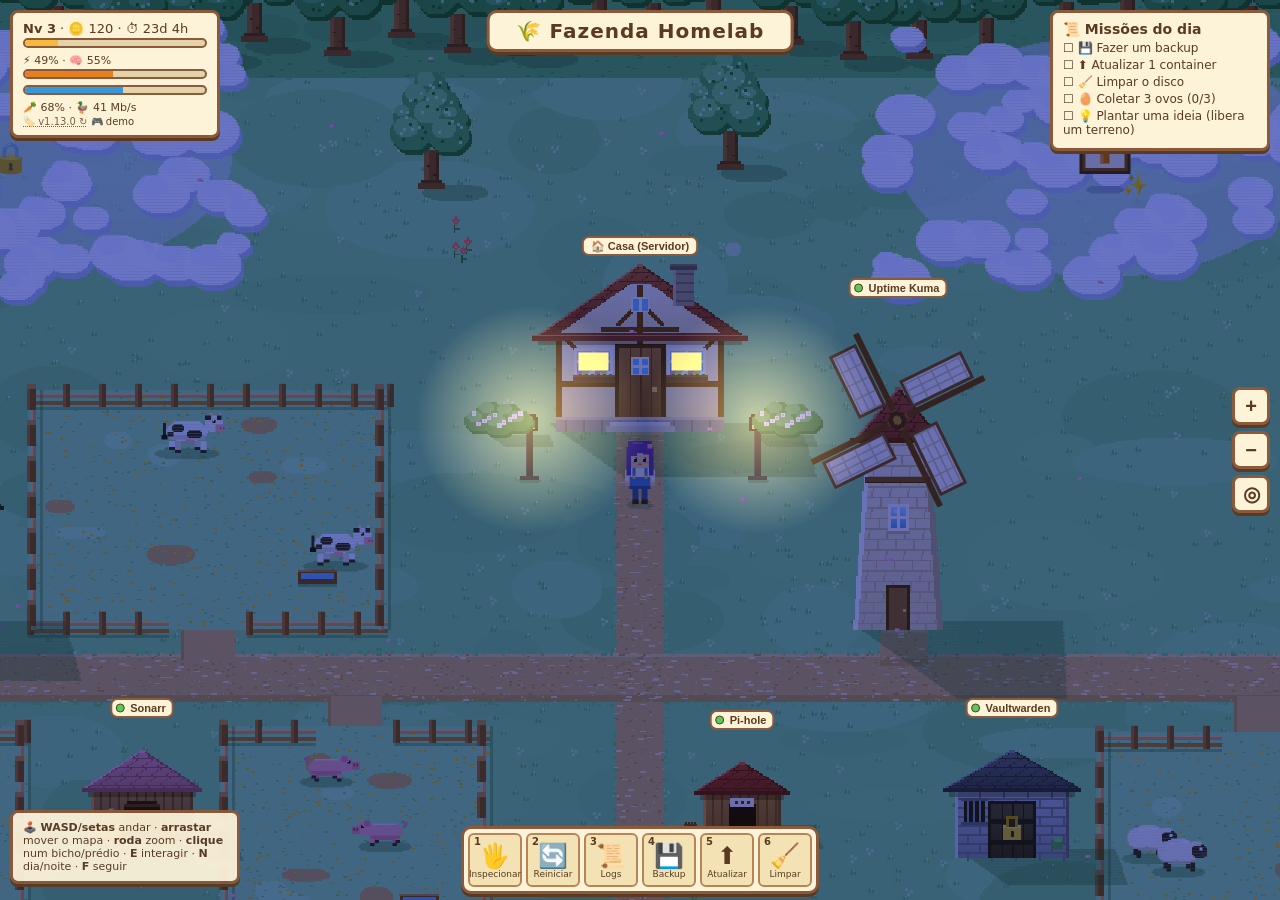
<file: index.html>
<!doctype html>
<html lang="pt-BR">
<head>
<meta charset="utf-8">
<meta name="viewport" content="width=device-width,initial-scale=1,viewport-fit=cover,user-scalable=no">
<meta name="apple-mobile-web-app-capable" content="yes">
<meta name="mobile-web-app-capable" content="yes">
<meta name="apple-mobile-web-app-status-bar-style" content="black-translucent">
<meta name="apple-mobile-web-app-title" content="Fazenda">
<meta name="theme-color" content="#4a9d62">
<link rel="manifest" href="manifest.webmanifest">
<link rel="apple-touch-icon" href="icons/apple-touch-icon.png">
<link rel="icon" href="icons/icon-192.png">
<title>Fazenda Homelab</title>
<style>
*{box-sizing:border-box;margin:0;-webkit-tap-highlight-color:transparent}
:root{--sat:env(safe-area-inset-top,0px);--sab:env(safe-area-inset-bottom,0px);--bot:max(6px,calc(env(safe-area-inset-bottom,0px) - 14px));--sal:env(safe-area-inset-left,0px);--sar:env(safe-area-inset-right,0px)}
html,body{height:100%;overflow:hidden;background:#4a9d62;font-family:"Trebuchet MS",system-ui,sans-serif;color:#5a3a22;user-select:none;-webkit-user-select:none;-webkit-touch-callout:none;overscroll-behavior:none;touch-action:none}
canvas#cv{position:fixed;inset:0;width:100%;height:100%;image-rendering:pixelated;cursor:grab;touch-action:none}
canvas#cv.drag{cursor:grabbing}
.box{position:fixed;background:#fdf3d8;border:3px solid #8a5a3a;border-radius:8px;box-shadow:0 3px 0 #5a3a22;padding:8px 10px;font-size:13px}
#plate{position:fixed;top:calc(10px + var(--sat));left:50%;transform:translateX(-50%);background:#fdf3d8;border:3px solid #8a5a3a;border-radius:10px;box-shadow:0 3px 0 #5a3a22;padding:6px 26px;font-weight:bold;font-size:20px;letter-spacing:1px;white-space:nowrap}
#stats{top:calc(10px + var(--sat));left:calc(10px + var(--sal));width:210px}
#stats .bar,#info .bar{height:10px;background:#e4d3a8;border:2px solid #8a5a3a;border-radius:6px;overflow:hidden;margin:2px 0 6px}
#stats .bar i,#info .bar i{display:block;height:100%;transition:width .5s}
#quests{top:calc(10px + var(--sat));right:calc(10px + var(--sar));width:220px}
#quests h4,#info h4{font-size:14px;margin-bottom:4px}
.q{font-size:12px;margin:3px 0}
.q.done{text-decoration:line-through;opacity:.6}
#qbtn{display:none}
#info{left:calc(10px + var(--sal));bottom:calc(74px + var(--bot));width:250px}
#info.hidden{display:none}
#info button{background:#ffd98a;border:2px solid #8a5a3a;border-radius:6px;padding:6px 10px;margin:3px 3px 0 0;cursor:pointer;color:#5a3a22;font-weight:bold;font-size:13px}
#info button:active{background:#ffe9b5}
#hotbar{position:fixed;bottom:var(--bot);left:50%;transform:translateX(-50%);display:flex;gap:4px;background:#fdf3d8;border:3px solid #8a5a3a;border-radius:10px;padding:4px;box-shadow:0 3px 0 #5a3a22}
.slot{width:54px;height:54px;border:2px solid #b98355;border-radius:6px;background:#f3e2b3;display:flex;flex-direction:column;align-items:center;justify-content:center;cursor:pointer;position:relative;font-size:24px}
.slot:active{background:#fff4cc;border-color:#8a5a3a}
.slot span{position:absolute;top:1px;left:4px;font-size:10px;font-weight:bold}
.slot small{font-size:9px;line-height:1}
#help{position:fixed;left:calc(10px + var(--sal));bottom:calc(10px + var(--bot));font-size:11px;max-width:230px;opacity:.95}
#zoom{position:fixed;right:calc(10px + var(--sar));top:50%;transform:translateY(-50%);display:flex;flex-direction:column;gap:6px}
#zoom button{width:38px;height:38px;font-size:20px;font-weight:bold;background:#fdf3d8;border:3px solid #8a5a3a;border-radius:8px;box-shadow:0 3px 0 #5a3a22;cursor:pointer;color:#5a3a22}
#zoom button:active{transform:translateY(2px);box-shadow:0 1px 0 #5a3a22}
#toasts{position:fixed;top:calc(56px + var(--sat));left:50%;transform:translateX(-50%);display:flex;flex-direction:column;gap:6px;align-items:center;pointer-events:none;width:92vw}
.toast{background:#fffbe9;border:3px solid #8a5a3a;border-radius:8px;padding:5px 12px;font-size:13px;box-shadow:0 3px 0 #5a3a22;animation:fade 3.6s forwards;text-align:center}
@keyframes fade{0%{opacity:0;transform:translateY(-6px)}8%{opacity:1;transform:none}80%{opacity:1}100%{opacity:0}}
#joy{position:fixed;left:calc(18px + var(--sal));bottom:calc(84px + var(--bot));width:128px;height:128px;border-radius:50%;background:rgba(253,243,216,.45);border:3px solid rgba(138,90,58,.7);display:none;touch-action:none}
#joy i{position:absolute;left:50%;top:50%;width:54px;height:54px;margin:-27px 0 0 -27px;border-radius:50%;background:#fdf3d8;border:3px solid #8a5a3a;box-shadow:0 3px 0 #5a3a22}
body.touch #joy{display:block}
body.touch #help{display:none}
@media (max-width:640px){
 #plate{display:none}
 #stats{width:158px;padding:6px 8px;font-size:12px}
 #stats .hide-s{display:none}
 #quests{display:none;top:calc(70px + var(--sat));right:calc(10px + var(--sar))}
 #quests.open{display:block}
 #qbtn{display:flex;position:fixed;top:calc(10px + var(--sat));right:calc(10px + var(--sar));width:44px;height:44px;align-items:center;justify-content:center;font-size:22px;background:#fdf3d8;border:3px solid #8a5a3a;border-radius:10px;box-shadow:0 3px 0 #5a3a22}
 #hotbar{left:calc(8px + var(--sal));right:calc(8px + var(--sar));transform:none;padding:3px;gap:3px}
 .slot{flex:1;width:auto;height:50px;font-size:21px}
 #info{left:calc(10px + var(--sal));right:calc(10px + var(--sar));width:auto;bottom:auto;top:calc(108px + var(--sat))}
 #zoom{top:auto;bottom:calc(72px + var(--bot));transform:none;flex-direction:row}
 #toasts{top:auto;bottom:calc(206px + var(--bot))}
 #joy{bottom:calc(72px + var(--bot));width:116px;height:116px}
}
#livechip{cursor:pointer}
#arcade{position:fixed;inset:0;z-index:60;background:#3a2a1a;display:flex;flex-direction:column}
#arcade.hidden{display:none}
#arcade,#arcade *{touch-action:manipulation}
#abar{display:flex;align-items:center;gap:8px;padding:calc(8px + var(--sat)) calc(10px + var(--sar)) 8px calc(10px + var(--sal));background:#fdf3d8;border-bottom:3px solid #8a5a3a;font-weight:bold;font-size:15px;color:#5a3a22}
#abar b{flex:1}
#abar button{background:#ffd98a;border:2px solid #8a5a3a;border-radius:6px;padding:6px 12px;cursor:pointer;color:#5a3a22;font-weight:bold;font-size:14px}
#abar button:active{background:#ffe9b5}
#aframe{flex:1;width:100%;min-height:0;border:0;background:#EEF3DF}
#ver{opacity:.8;cursor:pointer;text-decoration:underline dotted}
#i-logs{max-height:120px;overflow:auto;font-size:10px;background:#2b2118;color:#f3e2b3;border-radius:6px;padding:6px;margin-top:6px;white-space:pre-wrap;word-break:break-all;user-select:text;-webkit-user-select:text}
#i-logs.hidden{display:none}
.crow{display:flex;flex-direction:column;padding:4px 6px;border-radius:6px;cursor:pointer;font-size:12px}
.crow small{opacity:.7;font-size:10px}
.crow.on{background:#ffd98a}
.slot.off{opacity:.45}
body:not(.config) .adv{display:none!important}   /* configuração do servidor: escondida (abra com ?config) */
#notes{position:fixed;inset:0;z-index:50;background:rgba(40,30,20,.55);display:flex;align-items:center;justify-content:center;padding:calc(10px + var(--sat)) 10px calc(10px + var(--bot))}
#notes.hidden{display:none}
#notes,#notes *{touch-action:pan-y;user-select:text;-webkit-user-select:text}
#np{position:relative;width:min(820px,100%);height:min(560px,100%);display:flex;flex-direction:column;padding:10px}
#nh{display:flex;align-items:center;gap:8px;margin-bottom:8px;flex-wrap:wrap}
#nh b{font-size:16px}
#nstat{flex:1;font-size:11px;opacity:.85;min-width:140px}
#np button{background:#ffd98a;border:2px solid #8a5a3a;border-radius:6px;padding:6px 10px;cursor:pointer;color:#5a3a22;font-weight:bold;font-size:13px}
#np button:active{background:#ffe9b5}
#ncfgbox{background:#f3e2b3;border:2px solid #b98355;border-radius:8px;padding:8px;margin-bottom:8px;font-size:12px}
#ncfgbox.hidden{display:none}
#ncfgbox input{width:100%;margin:3px 0 6px}
#nbody{flex:1;display:flex;gap:10px;min-height:0}
#nlist{width:200px;overflow:auto;border:2px solid #b98355;border-radius:8px;background:#f8ecc8;padding:4px}
.nitem{padding:6px 8px;border-radius:6px;cursor:pointer;font-size:13px;display:flex;flex-direction:column}
.nitem small{opacity:.65;font-size:10px}
.nitem.on{background:#ffd98a}
.nempty{padding:14px;font-size:12px;text-align:center;opacity:.8}
#ned{flex:1;display:flex;flex-direction:column;gap:6px;min-width:0}
#np input,#np textarea{font-family:inherit;font-size:16px;color:#5a3a22;background:#fffbe9;border:2px solid #b98355;border-radius:8px;padding:8px;outline:none}
#np input:focus,#np textarea:focus{border-color:#8a5a3a}
#ntext{flex:1;resize:none}
#nstage{display:flex;align-items:center;gap:6px;flex-wrap:wrap;font-size:12px}
#nstage button{opacity:.55;padding:5px 8px}
#nstage button.on{opacity:1;background:#fff1c2;box-shadow:inset 0 0 0 2px #e67e22}
@media (max-width:640px){#nbody{flex-direction:column}#nlist{width:auto;height:110px;flex:none}}
</style>
</head>
<body>
<canvas id="cv"></canvas>
<div id="plate">🌾 Fazenda Homelab</div>

<div class="box" id="stats">
  <b>Nv <span id="s-lv">3</span></b> · 🪙 <span id="s-coin">120</span> · ⏱ <span id="s-up">23d</span>
  <div class="bar" title="XP"><i id="s-xp" style="background:#f6b93b"></i></div>
  <div style="font-size:11px">⚡ <span id="s-cpu"></span>% · 🧠 <span id="s-ram"></span>%</div>
  <div class="bar hide-s"><i id="b-cpu" style="background:#e67e22"></i></div>
  <div class="bar hide-s"><i id="b-ram" style="background:#3498db"></i></div>
  <div style="font-size:11px">🥕 <span id="s-dsk"></span>% · 🦆 <span id="s-net"></span> Mb/s</div>
  <div id="credit" style="font-size:11px;display:none;cursor:pointer"></div>
  <div style="font-size:10px;margin-top:2px;white-space:nowrap"><span id="ver" title="Toque para buscar a versão mais nova">🏷️ v… ↻</span>&nbsp;<span id="livechip"></span>&nbsp;<span id="cfgbtn" class="adv" title="Servidor" style="cursor:pointer;font-size:12px">⚙️</span></div></div>

<div id="qbtn">📜</div>
<div class="box" id="quests"><h4>📜 Missões do dia</h4><div id="qlist"></div></div>

<div class="box hidden" id="info">
  <h4 id="i-name"></h4>
  <div id="i-role" style="font-size:12px;margin-bottom:4px"></div>
  <div id="i-body"></div>
  <pre id="i-logs" class="hidden"></pre>
  <div id="i-btns"></div>
</div>

<div id="zoom"><button id="zi" title="Zoom +">+</button><button id="zo" title="Zoom -">−</button><button id="zf" title="Seguir personagem">◎</button></div>
<div class="box" id="help">🕹️ <b>WASD/setas</b> andar · <b>arrastar</b> mover o mapa · <b>roda</b> zoom · <b>clique</b> num bicho/prédio · <b>E</b> interagir · <b>N</b> dia/noite · <b>F</b> seguir</div>
<div id="joy"><i></i></div>
<div id="hotbar"></div>
<div id="arcade" class="hidden"><div id="abar"><b id="atitle">🎮 Fliperama</b><button id="aclose" title="Voltar para a fazenda">✖ Voltar</button></div><iframe id="aframe" title="Joguinho"></iframe></div>
<div id="notes" class="hidden">
 <div class="box" id="np">
  <div id="nh"><b>💡 Ideias de novos apps</b><span id="nstat"></span><button id="ncfg" class="adv" title="Servidor de notas">⚙️</button><button id="nx" title="Fechar">✖</button></div>
  <div id="ncfgbox" class="hidden adv">
   <b>Servidor de notas</b> (a pasta no seu homeserver)
   <input id="cfgurl" type="url" placeholder="https://meuservidor.tailnet.ts.net" autocapitalize="off" autocorrect="off" spellcheck="false">
   <input id="cfgtoken" type="password" placeholder="Token" autocapitalize="off" autocorrect="off" spellcheck="false">
   <button id="csave">Salvar</button> <button id="ctest">Testar conexão</button>
   <hr style="margin:8px 0;border:0;border-top:1px solid #b98355">
   <b>Saldo da API da Anthropic</b> (veja em Gastos no Console)
   <input id="cfgcredit" type="number" inputmode="decimal" step="0.01" min="0" placeholder="Saldo atual em US$ (ex.: 35.20)">
   <button id="ccredit">Salvar saldo</button>
  </div>
  <div id="nbody">
   <div id="nlist"></div>
   <div id="ned">
    <input id="ntitle" placeholder="Nome da ideia (ex.: Bot de lembretes)" maxlength="80">
    <textarea id="ntext" placeholder="Descreva sua ideia de app para o servidor…"></textarea>
    <div id="nstage"><span>Fase:</span> <button data-s="idea">💡 Ideia</button> <button data-s="build">🔨 Em obras</button> <button data-s="live">✅ No servidor</button></div>
    <div><button id="nsave">💾 Salvar</button> <button id="nnew">＋ Nova</button> <button id="ndel">🗑️ Apagar</button></div>
   </div>
  </div>
 </div>
</div>
<div id="toasts"></div>

<script>
'use strict';
const cv=document.getElementById('cv'),ctx=cv.getContext('2d');
const WW=820,WH=520;
const isTouch=matchMedia('(pointer:coarse)').matches||'ontouchstart' in window;
if(isTouch)document.body.classList.add('touch');
if(/[?&]config\b/.test(location.search))document.body.classList.add('config');
if(!ctx.roundRect)ctx.roundRect=function(x,y,w,h){this.rect(x,y,w,h);};
let lastErr='',errN=0;
let dpr=Math.min(2,Math.max(1,window.devicePixelRatio||1)),VW=0,VH=0;
function resize(){const r=cv.getBoundingClientRect();VW=Math.round(r.width)||innerWidth;VH=Math.round(r.height)||innerHeight;cv.width=Math.round(VW*dpr);cv.height=Math.round(VH*dpr);}
addEventListener('resize',resize);resize();
['gesturestart','gesturechange','gestureend'].forEach(n=>document.addEventListener(n,e=>e.preventDefault()));
document.addEventListener('touchmove',e=>{if(!e.target.closest('#notes'))e.preventDefault();},{passive:false});

function mkrng(s){return()=>((s=(s*1664525+1013904223)>>>0)/4294967296);}
const rnd=mkrng(11);
const rr=(a,b)=>a+Math.random()*(b-a);
const clamp=(v,a,b)=>Math.max(a,Math.min(b,v));

/* ---------- utilitários de desenho (unidades "D" = meio pixel do mundo) ---------- */
const hxm={};
function hx(s){if(hxm[s])return hxm[s];const v=parseInt(s.slice(1),16);return hxm[s]=[v>>16&255,v>>8&255,v&255];}
const toHex=a=>'#'+a.map(v=>clamp(Math.round(v),0,255).toString(16).padStart(2,'0')).join('');
const shd=(s,k)=>toHex(hx(s).map(v=>v*k));
const mixc=(a,b,t)=>toHex(hx(a).map((v,i)=>v+(hx(b)[i]-v)*t));
function R(c,x,y,w,h,col){w=Math.round(w);h=Math.round(h);if(w<=0||h<=0)return;c.fillStyle=col;c.fillRect(Math.round(x),Math.round(y),w,h);}
function ell(c,cx,cy,rx,ry,col){for(let y=-ry;y<=ry;y++){const k=1-(y/ry)**2;if(k<0)continue;const w=Math.round(rx*Math.sqrt(k));R(c,cx-w,cy+y,w*2,1,col);}}
function vgrad(c,x,y,w,h,c1,c2){for(let i=0;i<h;i++)R(c,x,y+i,w,1,mixc(c1,c2,h>1?i/(h-1):0));}
function planks(c,x,y,w,h,base,pw){vgrad(c,x,y,w,h,base,shd(base,.8));for(let px=x+pw;px<x+w-1;px+=pw)R(c,px,y,1,h,shd(base,.68));R(c,x,y,2,h,shd(base,1.2));R(c,x+w-2,y,2,h,shd(base,.7));}
function gable(c,x,y,w,h,c1,c2,dk,lt){
 for(let i=0;i<h;i++){const half=(w/2)*((i+1)/h);const L=Math.round(x+w/2-half),Rr=Math.round(x+w/2+half);
  R(c,L,y+i,Rr-L,1,mixc(c1,c2,i/h));
  if(i%6===5)R(c,L,y+i,Rr-L,1,dk);else for(let px=L+((Math.floor(i/6)%2)*5)+2;px<Rr-1;px+=10)R(c,px,y+i,1,1,dk);
  R(c,L,y+i,2,1,lt);R(c,Rr-2,y+i,2,1,dk);}
 R(c,x+w/2-2,y,4,2,lt);
}
function eave(c,x,y,w){R(c,x+4,y,w-8,3,'rgba(30,20,10,.3)');}
function win(c,x,y,w,h){R(c,x-2,y-2,w+4,h+4,'#fff6e6');R(c,x-3,y+h+2,w+6,2,'#cdbd98');vgrad(c,x,y,w,h,'#a6dcf8','#5aa9dc');R(c,x+w/2-1,y,2,h,'#fff6e6');R(c,x,y+h/2-1,w,2,'#fff6e6');R(c,x+2,y+2,3,Math.max(2,h/2-5),'rgba(255,255,255,.55)');}
function sprite(w,h,fn){const c=document.createElement('canvas');c.width=w+PAD*2;c.height=h+PAD*2;const x=c.getContext('2d');x.translate(PAD,PAD);fn(x,w,h);return c;}
const PAD=16;

/* ---------- mundo ---------- */
const B=[
 {id:'house',name:'Casa (Servidor)',role:'O coração da fazenda: o servidor em si',type:'house',x:378,y:96,w:64,h:56,meta:true},
 {id:'jellyfin',name:'Jellyfin',role:'Celeiro de filmes e séries',type:'barn',x:130,y:154,w:64,h:64,animal:'cow',n:2,pen:{x:206,y:138,w:120,h:80,gap:'s'}},
 {id:'immich',name:'Immich',role:'Galinheiro das fotos (põe ovos!)',type:'coop',x:56,y:258,w:44,h:36,animal:'chicken',n:4,pen:{x:106,y:250,w:100,h:84,gap:'n'}},
 {id:'sonarr',name:'Sonarr',role:'Chiqueiro dos downloads',type:'sty',x:226,y:258,w:36,h:30,animal:'pig',n:2,pen:{x:270,y:250,w:90,h:76,gap:'n'}},
 {id:'pihole',name:'Pi-hole',role:'Cachorro de guarda: bloqueia os anúncios',type:'dog',x:430,y:262,w:28,h:24,animal:'dog',n:1,zone:{x:422,y:252,w:60,h:84}},
 {id:'vaultwarden',name:'Vaultwarden',role:'Cofre das senhas, vigiado pelas ovelhas',type:'shed',x:514,y:258,w:40,h:36,animal:'sheep',n:3,pen:{x:562,y:252,w:110,h:84,gap:'n'}},
 {id:'kuma',name:'Uptime Kuma',role:'Moinho que vigia tudo',type:'mill',x:478,y:118,w:36,h:100},
 {id:'field',name:'Horta (Disco)',role:'Quanto mais cheia, mais disco usado',type:'field',x:346,y:372,w:128,h:96,meta:true},
 {id:'pond',name:'Lago (Rede)',role:'As ondas mostram o tráfego de rede',type:'pond',x:676,y:368,w:120,h:68,meta:true}
];
// terrenos vizinhos cobertos de névoa: cada ideia plantada desbloqueia um
const ENTRYFIX0={x:448,y:116,w:26,h:24};
const SECBOX={x:306,y:48,w:44,h:36};   // casinha da secretária
const ARCBOX={x:706,y:258,w:56,h:48};   // Fliperama (joguinhos)
const PLOTS=[
 {x:500,y:22,w:130,h:76},{x:130,y:22,w:140,h:76},{x:652,y:22,w:130,h:76},
 {x:24,y:392,w:160,h:110},{x:196,y:400,w:140,h:100},{x:520,y:396,w:130,h:104}
].map((p,i)=>Object.assign(p,{type:'plot',idx:i,unlocked:false,fog:1,idea:null}));
B.forEach(b=>{b.state='up';b.cpu=rr(5,40);b.ram=rr(20,60);b.cpuT=b.cpu;b.since=Date.now()-rr(2,20)*86400000;b.ang=0;});
const house=B[0],POND={cx:736,cy:402,rx:60,ry:34};
const ROAD_Y=226,PATH_X=402;
const PATHS=[[PATH_X,152,16,220],[60,ROAD_Y,700,16],[490,218,16,12],[ARCBOX.x+ARCBOX.w/2-8,242,16,ARCBOX.y+ARCBOX.h-242+4]];
// zona máxima de cada cercadinho no modo ao vivo (índice = prédio em B); gap = lado do portão
const ZONES={a:{x:24,y:100,w:364,h:118},b:{x:24,y:250,w:364,h:112},c:{x:432,y:100,w:364,h:118},d:{x:432,y:250,w:364,h:112}};
const inPath=(x,y)=>PATHS.some(p=>x>=p[0]&&x<p[0]+p[2]&&y>=p[1]&&y<p[1]+p[3]);

const solids=[];
B.forEach(b=>{if(b.meta&&b.type!=='house')return;b.sol={x:b.x+2,y:b.y+b.h*0.45,w:b.w-4,h:b.h*0.55};solids.push(b.sol);b.ox=b.x;b.oy=b.y;b.ow=b.w;b.oh=b.h;});
PLOTS.forEach(p=>{p.sol={x:p.x+6,y:p.y+8,w:p.w-12,h:p.h-14};solids.push(p.sol);});

/* ---------- sprites dos prédios (alto detalhe) ---------- */
function dHouse(c,W,H){
 R(c,8,H-10,W-16,10,'#9a9a9a');R(c,8,H-10,W-16,2,'#bcbcbc');for(let x=14;x<W-16;x+=12)R(c,x,H-8,1,8,'#7f7f7f');
 vgrad(c,8,48,W-16,H-58,'#f9f0dc','#e0d1ae');
 R(c,8,48,4,H-58,'#7a4a2a');R(c,W-12,48,4,H-58,'#7a4a2a');R(c,8,78,W-16,4,'#7a4a2a');R(c,W/2-2,48,4,30,'#7a4a2a');
 for(let i=0;i<12;i++){R(c,12+i,48+i,3,2,'#7a4a2a');R(c,W-15-i,48+i,3,2,'#7a4a2a');}
 win(c,22,58,22,14);win(c,W-44,58,22,14);
 [22,W-44].forEach(x=>{R(c,x-3,74,28,5,'#8a5a3a');R(c,x-3,74,28,1,'#a47046');for(let k=0;k<6;k++){R(c,x+k*4,71,3,3,['#ff8fb8','#ffe066','#fff'][k%3]);R(c,x+1+k*4,73,2,1,'#3f9b4f');}});
 const dx=W/2-14,dy=H-10-46;
 R(c,dx-3,dy-3,34,49,'#5a3a22');vgrad(c,dx,dy,28,46,'#b57a4a','#8f5c36');for(let px=dx+7;px<dx+28;px+=7)R(c,px,dy,1,46,'#7a4a2a');
 R(c,dx+8,dy+6,12,12,'#fff6e6');R(c,dx+9,dy+7,10,10,'#7cc4f0');R(c,dx+13,dy+7,2,10,'#fff6e6');R(c,dx+9,dy+11,10,2,'#fff6e6');
 R(c,dx+22,dy+26,3,3,'#f2d36b');R(c,dx-6,H-7,40,3,'#d0d0d0');R(c,dx-9,H-4,46,4,'#bdbdbd');
 gable(c,-8,0,W+16,50,'#c0654c','#8f3d38','#7a3230','#dc866c');
 for(let i=13;i<46;i++){const half=((W+16)/2)*((i+1)/50)-13;if(half<=0)continue;R(c,W/2-half,i,half*2,1,i<20?'#f6ecd6':mixc('#f6ecd6','#e6d8b4',(i-20)/26));}
 R(c,W/2-2,14,4,32,'#7a4a2a');R(c,W/2-26,42,52,3,'#7a4a2a');
 for(let i=0;i<14;i++){R(c,W/2-3-i,26+i,3,2,'#7a4a2a');R(c,W/2+i,26+i,3,2,'#7a4a2a');}
 R(c,W/2-6,22,12,10,'#fff6e6');R(c,W/2-5,23,10,8,'#7cc4f0');R(c,W/2-1,23,2,8,'#fff6e6');
 R(c,-8,47,W+16,4,'#8f3d38');R(c,-8,47,W+16,1,'#dc866c');eave(c,-8,51,W+16);
 const cx=W/2+22;R(c,cx,2,14,26,'#a49a90');for(let y=6;y<28;y+=6)R(c,cx,y,14,1,'#7f766d');R(c,cx,2,2,26,'#c2b9ae');R(c,cx-2,0,18,4,'#6e6660');R(c,cx-2,0,18,1,'#8a8279');
}
function dBarn(c,W,H){
 R(c,0,H-10,W,10,'#8d8d8d');for(let x=0;x<W;x+=10){R(c,x,H-10,9,4,'#a5a5a5');R(c,x+5,H-5,9,4,'#9a9a9a');}
 planks(c,0,44,W,H-54,'#c24b44',8);R(c,0,44,3,H-54,'#fff3e0');R(c,W-3,44,3,H-54,'#fff3e0');R(c,0,H-14,W,2,'#fff3e0');
 gable(c,-8,0,W+16,46,'#8a6050','#5d4035','#46302a','#aa7e6a');
 R(c,-8,45,W+16,3,'#46302a');eave(c,-8,48,W+16);
 R(c,W/2-16,50,32,24,'#fff3e0');R(c,W/2-13,53,26,19,'#2d1f1a');R(c,W/2-13,63,26,9,'#e8c84a');for(let x=W/2-12;x<W/2+12;x+=3)R(c,x,64+(x%2)*2,1,6,'#c9a62e');
 R(c,W/2-1,38,2,14,'#46302a');R(c,W/2-4,36,8,3,'#46302a');
 const dx=W/2-26,dy=H-10-54;R(c,dx-3,dy-3,58,57,'#fff3e0');
 for(let k=0;k<2;k++){const px=dx+k*26;vgrad(c,px,dy,25,54,'#9a3a34','#7a2c28');for(let q=px+6;q<px+25;q+=6)R(c,q,dy,1,54,'#6a2420');
  for(let i=0;i<50;i++){const yy=dy+2+Math.round(i*50/50);const xx=k?px+23-Math.round(i*21/50):px+2+Math.round(i*21/50);R(c,xx,yy,3,2,'#fff3e0');R(c,k?px+2+Math.round(i*21/50):px+23-Math.round(i*21/50),yy,3,2,'#fff3e0');}
  R(c,px,dy,25,2,'#fff3e0');R(c,px,dy+52,25,2,'#fff3e0');}
 R(c,dx+22,dy+26,3,5,'#f2d36b');R(c,dx+27,dy+26,3,5,'#f2d36b');
}
function dCoop(c,W,H){
 R(c,2,H-4,W-4,4,'#8d8d8d');planks(c,2,28,W-4,H-32,'#e8c46a',6);R(c,2,28,2,H-32,'#fbe6a6');
 gable(c,-6,0,W+12,30,'#e0913f','#b8702a','#8a5220','#f2b068');R(c,-6,29,W+12,3,'#8a5220');eave(c,-6,32,W+12);
 const dx=W/2-9;R(c,dx-2,H-34,22,34,'#5a3a22');R(c,dx,H-32,18,32,'#2a1a12');R(c,dx+1,H-33,16,1,'#2a1a12');
 for(let i=0;i<8;i++)R(c,dx+3+i*2-(i>4?0:0),H-6-i*0,2,2,'#e8c84a');
 R(c,dx-2,H,22,3,'#b08050');for(let i=0;i<4;i++)R(c,dx+i*5,H,1,3,'#8a5a3a');
 win(c,10,38,14,12);R(c,8,52,18,3,'#8a5a3a');for(let k=0;k<4;k++)R(c,9+k*4,50,3,3,['#ff7b7b','#ffe066'][k%2]);
 R(c,W-18,H-12,14,8,'#c9a24a');R(c,W-17,H-14,12,3,'#e8c84a');
}
function dDogHouse(c,W,H){
 planks(c,2,18,W-4,H-18,'#c9864a',6);R(c,2,H-3,W-4,3,'#7a4a22');
 gable(c,-4,0,W+8,20,'#c0463f','#99342f','#7a2a26','#e0645c');R(c,-4,19,W+8,3,'#7a2a26');eave(c,-4,22,W+8);
 const dx=W/2-9;R(c,dx,H-20,18,20,'#2a1a12');R(c,dx+2,H-22,14,2,'#2a1a12');R(c,dx+4,H-24,10,2,'#2a1a12');
 R(c,W/2-8,24,16,6,'#fff3e0');R(c,W/2-5,26,2,2,'#7a4a22');R(c,W/2-1,26,2,2,'#7a4a22');R(c,W/2+3,26,2,2,'#7a4a22');
 R(c,-12,H-5,11,5,'#d94a4a');R(c,-11,H-7,9,2,'#8a5a3a');for(let k=0;k<4;k++)R(c,-10+k*2,H-8,1,1,'#7a4a22');
}
function dShed(c,W,H){
 vgrad(c,2,24,W-4,H-24,'#b7bfc8','#8e97a1');
 for(let y=26,row=0;y<H-2;y+=6,row++){R(c,2,y,W-4,1,'#7a828b');for(let x=2+(row%2)*8;x<W-2;x+=16)R(c,x,y,1,6,'#7a828b');}
 R(c,2,24,2,H-24,'#d3dae1');R(c,W-4,24,2,H-24,'#6c747d');
 gable(c,-6,0,W+12,26,'#6b7480','#47505a','#383f47','#8a93a0');R(c,-6,25,W+12,3,'#383f47');eave(c,-6,28,W+12);
 const dx=W/2-14;R(c,dx-2,H-38,32,38,'#2e2a25');vgrad(c,dx,H-36,28,36,'#5b5246','#3f382f');for(let q=dx+7;q<dx+28;q+=7)R(c,q,H-36,1,36,'#2e2a25');
 R(c,dx,H-26,28,3,'#2e2a25');R(c,dx,H-12,28,3,'#2e2a25');
 R(c,W/2-6,H-22,12,10,'#f2c94c');R(c,W/2-6,H-22,12,2,'#fbe58a');R(c,W/2-4,H-28,8,7,'#c9a227');R(c,W/2-2,H-26,4,5,'#3f382f');R(c,W/2-1,H-18,2,4,'#3f382f');
 R(c,8,34,14,14,'#2a2a2a');R(c,6,32,18,2,'#6b7480');R(c,6,48,18,2,'#6b7480');for(let k=0;k<3;k++)R(c,10+k*4,34,1,14,'#8e97a1');
 R(c,W-14,H-12,8,6,'#5aa86a');R(c,W-12,H-14,5,3,'#7bd67b');
}
function dSty(c,W,H){
 R(c,2,H-3,W-4,3,'#6d4429');planks(c,2,24,W-4,H-27,'#b98355',6);
 gable(c,-4,0,W+8,26,'#e59aa8','#c97d8c','#a86474','#f4b8c4');R(c,-4,25,W+8,3,'#a86474');eave(c,-4,28,W+8);
 R(c,W/2-12,H-24,24,24,'#3a2518');R(c,W/2-10,H-26,20,2,'#3a2518');R(c,W/2-12,H-24,24,2,'#6d4429');
 ell(c,12,H-3,11,5,'#e8c84a');ell(c,12,H-5,8,3,'#f5dc6a');for(let k=0;k<6;k++)R(c,4+k*3,H-8+(k%2)*2,2,1,'#c9a62e');
 R(c,W-14,H-8,12,6,'#8a5a3a');R(c,W-13,H-8,10,3,'#6bb8e8');
}
function dMill(c,W,H){
 const top=70,len=H-top;
 for(let i=0;i<len;i++){const half=Math.round(21+(i/len)*9);const x0=W/2-half;
  R(c,x0,top+i,half*2,1,mixc('#f3e8d2','#e2d4b6',i/len));
  if(i%7===6)R(c,x0,top+i,half*2,1,'#cdbf9f');else for(let x=x0+(Math.floor(i/7)%2)*6;x<x0+half*2;x+=12)R(c,x,top+i,1,1,'#cdbf9f');
  R(c,x0,top+i,3,1,'#fffaf0');R(c,W/2+half-4,top+i,4,1,'#bfb192');}
 gable(c,6,38,W-12,36,'#b5524a','#8f3d38','#6e2e2b','#d4766a');R(c,4,72,W-8,3,'#6e2e2b');
 R(c,W/2-8,H-30,16,30,'#5a3a22');R(c,W/2-6,H-28,12,28,'#9a6a42');R(c,W/2+3,H-14,2,2,'#f2d36b');
 win(c,W/2-5,118,10,14);R(c,W/2-22,98,44,3,'#8a5a3a');R(c,W/2-22,101,44,1,'#5a3a22');
}
function dTree(c,t,seed){
 const rg=mkrng(seed);const pal=[['#4fae6c','#79d08c','#2f8049','#a7ecb4'],['#3f9b5c','#59b676','#27703f','#8fd9a2'],['#f7b6cf','#ffd3e3','#d98aa9','#fff0f6']][t];
 R(c,25,56,10,26,'#8a5a3a');R(c,25,56,3,26,'#a47046');R(c,33,56,2,26,'#6d4429');R(c,21,78,18,4,'#8a5a3a');R(c,23,76,14,2,'#6d4429');R(c,27,66,2,1,'#5a3a22');R(c,31,72,2,1,'#5a3a22');
 const bl=[[-13,8,14],[13,8,14],[0,-2,16],[-8,-14,12],[8,-14,12],[0,-23,11],[-17,-4,9],[17,-4,9]].map(b=>[b[0]+(rg()*4-2)|0,b[1]+(rg()*4-2)|0,b[2]]);
 bl.forEach(b=>ell(c,30+b[0]+2,36+b[1]+3,b[2],b[2]*.9|0,pal[2]));
 bl.forEach(b=>ell(c,30+b[0],36+b[1],b[2],b[2]*.9|0,pal[0]));
 bl.forEach(b=>ell(c,30+b[0]-3,36+b[1]-4,b[2]*.6|0,b[2]*.5|0,pal[1]));
 for(let i=0;i<26;i++){const b=bl[i%bl.length];R(c,30+b[0]-b[2]*.6+rg()*b[2]*1.2,36+b[1]-b[2]*.6+rg()*b[2]*1.0,2,2,pal[3]);}
 for(let i=0;i<14;i++){const b=bl[i%bl.length];R(c,30+b[0]-b[2]*.5+rg()*b[2],36+b[1]+rg()*b[2]*.6,2,2,pal[2]);}
}
function dBush(c){const bl=[[8,8,9],[22,10,10],[36,8,9],[16,2,9],[28,3,9]];
 bl.forEach(b=>ell(c,b[0]+1,b[1]+2,b[2],b[2]-2,'#2f8a4f'));bl.forEach(b=>ell(c,b[0],b[1],b[2],b[2]-2,'#47a362'));bl.forEach(b=>ell(c,b[0]-2,b[1]-3,b[2]-4,b[2]-5,'#6fc583'));
 for(let i=0;i<10;i++){const fx=4+i*3.4,fy=2+((i*7)%9);R(c,fx,fy,3,3,'#fff');R(c,fx+1,fy+1,1,1,'#f7b6cf');}}
const SPR={house:dHouse,barn:dBarn,coop:dCoop,dog:dDogHouse,shed:dShed,sty:dSty,mill:dMill};
B.forEach(b=>{if(SPR[b.type])b.spr=sprite(b.w*2,b.h*2,(c,W,H)=>SPR[b.type](c,W,H));});
const treeSpr=[0,1,2].map(t=>[0,1,2].map(v=>sprite(60,84,c=>dTree(c,t,t*10+v+5))));
const bushSpr=sprite(46,24,dBush);

/* ---------- camada estática (2x resolução) ---------- */
const GW=WW*2,GH=WH*2;
const stat=document.createElement('canvas');stat.width=GW;stat.height=GH;
const g=stat.getContext('2d');
R(g,0,0,GW,GH,'#8bd99b');
const GCOL=['#92dea2','#86d597','#8edc9d','#80d092'];
for(let i=0;i<320;i++)ell(g,rnd()*GW,rnd()*GH,20+rnd()*54,9+rnd()*24,GCOL[i%4]);
for(let i=0;i<4200;i++){const x=rnd()*GW|0,y=rnd()*GH|0;R(g,x,y,1,3,'#6fc283');R(g,x+2,y+1,1,2,'#6fc283');R(g,x-1,y+1,1,2,'#78cc8c');R(g,x+1,y,1,1,'#b5efbf');}
for(let i=0;i<500;i++){const x=rnd()*GW|0,y=rnd()*GH|0;R(g,x,y,2,2,'#a9ebb4');R(g,x+3,y+1,2,2,'#a9ebb4');R(g,x+1,y+3,2,2,'#a9ebb4');}
// borda de floresta
[[0,0,GW,68],[0,GH-68,GW,68],[0,0,68,GH],[GW-68,0,68,GH]].forEach(([x,y,w,h])=>{R(g,x,y,w,h,'#63bb7c');for(let i=0;i<w*h/160;i++){R(g,x+rnd()*w|0,y+rnd()*h|0,3,1,'#52a76b');}});
for(let i=0;i<90;i++){const e=rnd()*4|0,x=e<2?rnd()*GW:(e===2?30:GW-30),y=e<2?(e?GH-34:34):rnd()*GH;ell(g,x,y,20+rnd()*20,10,'#5cb475');}
// caminhos de terra
PATHS.forEach(([x,y,w,h])=>{x*=2;y*=2;w*=2;h*=2;R(g,x,y,w,h,'#dcb883');R(g,x,y+h-5,w,5,'#cba46d');R(g,x,y,w,2,'#e8cd9b');});
PATHS.forEach(([x,y,w,h])=>{for(let i=0;i<w*h/6;i++){const px=x*2+rnd()*w*2|0,py=y*2+rnd()*h*2|0;if(!inPath(px/2,py/2))continue;
 const k=rnd();if(k<.45)R(g,px,py,2,1,'#c9a06a');else if(k<.8)R(g,px,py,1,1,'#e6cfa0');else ell(g,px,py,2,1,'#efe0bd');}
 for(let ex=0;ex<w*2;ex+=2){[[0,-1],[h*2-1,1]].forEach(([oy,dir])=>{const px=x*2+ex,py=y*2+oy;if(rnd()<.55&&!inPath(px/2,(py+dir*3)/2))R(g,px,py+dir*(1+(rnd()*2|0))-(dir>0?0:0),1+(rnd()*2|0),2,rnd()<.5?'#79cd8c':'#8edc9d');});}
 for(let ey=0;ey<h*2;ey+=2){[[0,-1],[w*2-1,1]].forEach(([ox,dir])=>{const px=x*2+ox,py=y*2+ey;if(rnd()<.55&&!inPath((px+dir*3)/2,py/2))R(g,px+dir*(1+(rnd()*2|0)),py,2,1+(rnd()*2|0),rnd()<.5?'#79cd8c':'#8edc9d');});}});
// sombras projetadas (luz vinda de cima à esquerda)
function shadowBox(x,y,w,h,ht){const S=Math.round(Math.min(ht*.32,26))*2;for(let j=0;j<S;j++){const x0=x*2+4+Math.round(j*1.4),ww=w*2+Math.round(ht*.7*(1-j/S));R(g,x0,y*2-6+j,ww,1,'rgba(35,95,60,.3)');}}
B.forEach(b=>{if(b.type!=='house')return;shadowBox(b.x,b.y+b.h,b.w,b.h*.9,b.h);});
// lago
(function(){const {cx,cy,rx,ry}=POND;const X=cx*2,Y=cy*2,RX=rx*2,RY=ry*2;
 ell(g,X,Y+2,RX+14,RY+10,'rgba(35,95,60,.25)');ell(g,X,Y,RX+12,RY+8,'#e9d79f');ell(g,X,Y,RX+8,RY+5,'#d8c28a');
 for(let i=0;i<60;i++){const a=rnd()*6.28;ell(g,X+Math.cos(a)*(RX+9),Y+Math.sin(a)*(RY+6),2,1,rnd()<.5?'#b9a374':'#f3e7bd');}
 ell(g,X,Y,RX+3,RY+3,'#3f86b8');
 for(let y=-RY;y<=RY;y++){const k=1-(y/RY)**2;if(k<0)continue;const w=Math.round(RX*Math.sqrt(k));R(g,X-w,Y+y,w*2,1,mixc('#86cdf2','#4f9fd6',(y+RY)/(RY*2)));}
 for(let i=0;i<46;i++){const px=X-RX*.7+rnd()*RX*1.4,py=Y-RY*.6+rnd()*RY*1.2;R(g,px,py,3+(rnd()*5|0),1,'rgba(255,255,255,.35)');}
 [[-40,8],[30,-14],[-10,-20]].forEach(([dx,dy])=>{ell(g,X+dx,Y+dy,8,4,'#3f9b4f');ell(g,X+dx-1,Y+dy-1,6,3,'#59b676');R(g,X+dx+2,Y+dy-1,6,1,'#86cdf2');});
 ell(g,X-40,Y+8,2,2,'#ffc0d8');ell(g,X+30,Y-14,2,2,'#fff');
 [[-122,10],[-126,14],[116,-20],[120,-16],[110,-22]].forEach(([dx,dy])=>{R(g,X+dx,Y+dy-18,2,18,'#3f8a4f');R(g,X+dx-1,Y+dy-24,4,8,'#7a4a2a');R(g,X+dx-1,Y+dy-24,1,8,'#9a6a42');R(g,X+dx+3,Y+dy-12,6,1,'#5aa86a');});
})();
// horta
(function(){const f=B[7],FX=f.x*2,FY=f.y*2;
 R(g,FX-8,FY-8,f.w*2+16,f.h*2+16,'#b98355');R(g,FX-8,FY-8,f.w*2+16,2,'#d9a574');R(g,FX-8,FY+f.h*2+6,f.w*2+16,2,'#8a5a3a');
 for(let rw=0;rw<6;rw++)for(let c=0;c<8;c++){const x=FX+c*32,y=FY+rw*32;vgrad(g,x+2,y+2,28,28,'#9a6740','#7a4e2f');
  [6,13,20].forEach(o=>{R(g,x+3,y+o,26,2,'#6d4429');R(g,x+3,y+o-1,26,1,'#a97449');});for(let i=0;i<5;i++)R(g,x+4+rnd()*22|0,y+4+rnd()*22|0,2,1,'#5e3a22');}
 [[-8,-8],[f.w*2+4,-8],[-8,f.h*2+4],[f.w*2+4,f.h*2+4]].forEach(([dx,dy])=>{R(g,FX+dx,FY+dy,6,6,'#8a5a3a');R(g,FX+dx,FY+dy,6,2,'#c99560');});
 // espantalho
 const sx=FX+f.w*2+22,sy=FY+30;ell(g,sx,sy+44,10,3,'rgba(35,95,60,.3)');R(g,sx-1,sy+8,3,40,'#8a5a3a');R(g,sx-16,sy+14,32,3,'#8a5a3a');
 R(g,sx-6,sy+14,12,16,'#c0463f');R(g,sx-5,sy+16,10,2,'#e0645c');R(g,sx-16,sy+14,3,6,'#e8c84a');R(g,sx+13,sy+14,3,6,'#e8c84a');
 R(g,sx-5,sy+2,10,10,'#f0d9a0');R(g,sx-3,sy+5,2,2,'#222');R(g,sx+1,sy+5,2,2,'#222');R(g,sx-2,sy+9,4,1,'#a0522d');R(g,sx-8,sy,16,3,'#8a5a3a');R(g,sx-4,sy-6,8,6,'#8a5a3a');R(g,sx-4,sy-3,8,1,'#c9a24a');
})();
// cercas e currais
function fenceSegs(p){const L=26,out=[];
 const side=(x,y,len,horiz,gap)=>{if(!gap){out.push([x,y,horiz?len:4,horiz?4:len,horiz]);return;}const half=(len-L)/2;
  out.push([x,y,horiz?half:4,horiz?4:half,horiz]);out.push([horiz?x+half+L:x,horiz?y:y+half+L,horiz?half:4,horiz?4:half,horiz]);};
 side(p.x,p.y,p.w,true,p.gap==='n');side(p.x,p.y+p.h-4,p.w,true,p.gap==='s');side(p.x,p.y,p.h,false,p.gap==='w');side(p.x+p.w-4,p.y,p.h,false,p.gap==='e');return out;}
// (os cercadinhos são desenhados dinamicamente: veja "cercadinhos" mais abaixo)
// arbustos, postes de luz
const LAMPS=[[house.x-6,house.y+house.h+16],[house.x+house.w+6,house.y+house.h+16]];
function bushAt(x,y){shadowBox(x-8,y,16,10,12);}
bushAt(house.x-12,house.y+house.h+4);bushAt(house.x+house.w+12,house.y+house.h+4);
LAMPS.forEach(([x,y])=>{const X=x*2,Y=y*2;ell(g,X+3,Y,7,2,'rgba(35,95,60,.3)');R(g,X,Y-34,5,34,'#3a3a45');R(g,X,Y-34,1,34,'#5a5a68');R(g,X-3,Y-42,11,9,'#2a2a33');R(g,X-1,Y-40,7,6,'#ffe9a0');R(g,X-2,Y-44,9,2,'#2a2a33');R(g,X-4,Y-3,13,3,'#4a4a55');});
// flores
const noFlower=(x,y)=>{
 for(const b of B)if(x>b.x-14&&x<b.x+b.w+14&&y>b.y-14&&y<b.y+b.h+14)return true;
 for(const k in ZONES){const z=ZONES[k];if(x>z.x-10&&x<z.x+z.w+10&&y>z.y-10&&y<z.y+z.h+10)return true;}
 for(const p of PLOTS)if(x>p.x-14&&x<p.x+p.w+14&&y>p.y-14&&y<p.y+p.h+14)return true;
 if(x>ENTRYFIX0.x-14&&x<ENTRYFIX0.x+ENTRYFIX0.w+14&&y>ENTRYFIX0.y-14&&y<ENTRYFIX0.y+ENTRYFIX0.h+14)return true;
 if(x>ARCBOX.x-14&&x<ARCBOX.x+ARCBOX.w+14&&y>ARCBOX.y-14&&y<ARCBOX.y+ARCBOX.h+22)return true;
 for(const b of B)if(b.pen&&x>b.pen.x-6&&x<b.pen.x+b.pen.w+6&&y>b.pen.y-6&&y<b.pen.y+b.pen.h+6)return true;
 for(const p of PATHS)if(x>p[0]-5&&x<p[0]+p[2]+5&&y>p[1]-5&&y<p[1]+p[3]+5)return true;
 if(((x-POND.cx)/(POND.rx+14))**2+((y-POND.cy)/(POND.ry+12))**2<1)return true;
 return x<44||x>WW-44||y<44||y>WH-44;};
const FC=['#ff8fb8','#ffe066','#c9a0ff','#ffffff','#ff7b7b','#7fd3ff'];
for(let i=0;i<110;i++){const cx=rnd()*WW,cy=rnd()*WH;if(noFlower(cx,cy))continue;const n=2+(rnd()*4|0),col=FC[rnd()*FC.length|0];
 for(let k=0;k<n;k++){const x=Math.round((cx+rnd()*14-7)*2),y=Math.round((cy+rnd()*10-5)*2);
  R(g,x,y+4,1,5,'#3f8a4f');R(g,x+1,y+6,3,1,'#4aa35e');R(g,x-1,y,5,2,col);R(g,x+1,y-2,1,6,col);R(g,x,y-1,3,4,col);R(g,x+1,y+1,1,1,'#ffd34d');}}
// bushes dos dois lados da casa
const bushPos=[[house.x-26,house.y+house.h-8],[house.x+house.w+6,house.y+house.h-8]];
bushPos.forEach(([x,y])=>g.drawImage(bushSpr,x*2-PAD,y*2-PAD));

/* ---------- árvores ---------- */
const trees=[];
for(let x=16;x<WW;x+=22){trees.push({x:x+rnd()*8,y:20+rnd()*8,t:1});trees.push({x:x+rnd()*8,y:WH-8+rnd()*4,t:1});}
for(let y=40;y<WH-30;y+=24){trees.push({x:12+rnd()*6,y:y+rnd()*6,t:1});trees.push({x:WW-14+rnd()*6,y:y+rnd()*6,t:1});}
for(let i=0;i<34;i++){const x=60+rnd()*(WW-120),y=60+rnd()*(WH-120);if(noFlower(x,y)||noFlower(x+10,y)||noFlower(x-10,y))continue;trees.push({x,y,t:rnd()<0.3?2:0});}
trees.forEach(t=>{t.v=rnd()*3|0;if(t.t!==2)solids.push({x:t.x-3,y:t.y-3,w:6,h:3});
 ell(g,Math.round((t.x+8)*2),Math.round(t.y*2+2),22,6,'rgba(35,95,60,.28)');});

/* ---------- dados simulados ---------- */
const S={cpu:35,ram:55,dsk:68,net:30,cpuT:35,ramT:55,netT:30,upBase:23*86400+4*3600,t0:Date.now()};
let xp=40,lv=3,coins=120,nightMode='auto';
let live=false;   // true quando está lendo o servidor de verdade
const quests=[
 {k:'backup',t:'💾 Fazer um backup',mode:'demo'},
 {k:'update',t:'⬆️ Atualizar 1 container',mode:'demo'},
 {k:'clean',t:'🧹 Limpar o disco',mode:'demo'},
 {k:'visit',t:'🔍 Inspecionar 3 prédios',n:0,goal:3,mode:'live'},
 {k:'eggs',t:'🥚 Coletar 3 ovos',n:0,goal:3},
 {k:'idea',t:'💡 Plantar uma ideia (libera um terreno)'}
].map(q=>Object.assign({done:false},q));
const questOn=q=>!q.mode||q.mode===(live?'live':'demo');
const GK='fazenda.game.v1',today=()=>new Date().toLocaleDateString('sv');
function loadGame(){try{const j=JSON.parse(localStorage.getItem(GK)||'null');if(!j)return;
 xp=j.xp??xp;lv=j.lv??lv;coins=j.coins??coins;
 if(j.day===today())quests.forEach(q=>{const s=j.q&&j.q[q.k];if(s){q.done=!!s.done;if(q.goal)q.n=s.n||0;}});}catch(e){}}
function saveGame(){try{const q={};quests.forEach(x=>q[x.k]={done:x.done,n:x.n||0});localStorage.setItem(GK,JSON.stringify({xp,lv,coins,day:today(),q}));}catch(e){}}
function toast(t){const d=document.createElement('div');d.className='toast';d.textContent=t;document.getElementById('toasts').appendChild(d);setTimeout(()=>d.remove(),3700);}
function need(){return 100+lv*40;}
function addXP(n,why){xp+=n;while(xp>=need()){xp-=need();lv++;coins+=50;toast('🎉 Subiu para o nível '+lv+'! +50 🪙');}if(why)toast(why+' +'+n+' XP');}
function quest(k,n=1){const q=quests.find(q=>q.k===k);if(!q||q.done||!questOn(q))return;if(q.goal){q.n+=n;if(q.n<q.goal)return;}q.done=true;addXP(60,'📜 Missão cumprida!');}
const upCount=()=>live?[...CONTS.values()].filter(c=>c.ok).length:B.filter(b=>b.animal||b.type==='mill').filter(b=>b.state==='up').length;

/* ---------- entidades ---------- */
const P={x:410,y:176,dir:1,f:'down',moving:false};
const cam={x:410,y:176};let zoom=innerWidth<700?2.2:3,zoomT=zoom,follow=true,sel=null,zAnchor=null;
const A=[],CONTS=new Map();
// Em modo ao vivo há um bichinho por container; na demonstração, os da lista fixa.
function buildAnimals(){A.length=0;
 const mk=(b,cont,z)=>{const a={b,cont,type:b.animal,z,x:z.x+rnd()*z.w,y:z.y+rnd()*z.h,dir:1,wait:rnd()*3,tx:0,ty:0,moving:false,ph:rnd()*10};a.tx=a.x;a.ty=a.y;A.push(a);};
 B.forEach((b,i)=>{
  if(!b.animal)return;
  if(live){(YARDS[i]?YARDS[i].houses:[]).forEach(h=>mk(b,h.cont,h.zone));return;}   // um bichinho por casinha
  const p=b.pen||b.zone;if(!p)return;
  const z=b.pen?{x:p.x+10,y:p.y+16,w:p.w-20,h:p.h-22}:{x:p.x+10,y:p.y+10,w:p.w-20,h:p.h-14};
  for(let k=0;k<b.n;k++)mk(b,null,z);});}
const YARDS={};
buildAnimals();
const aState=a=>a.cont?(a.cont.busy?'restarting':a.cont.ok?'up':'down'):a.b.state;
const aSweat=a=>a.cont?(a.cont.cpu||0)>20:a.b.cpu>75;
const SPEED={cow:9,pig:11,sheep:8,dog:20,chicken:14};
function updAnimals(dt){
 for(const a of A){
  if(aState(a)!=='up'){a.moving=false;continue;}
  const z=a.z;
  if(a.wait>0){a.wait-=dt;a.moving=false;if(a.wait<=0){a.tx=z.x+Math.random()*z.w;a.ty=z.y+Math.random()*z.h;}continue;}
  const dx=a.tx-a.x,dy=a.ty-a.y,d=Math.hypot(dx,dy);
  if(d<1){a.wait=1+Math.random()*4;a.moving=false;continue;}
  const sp=SPEED[a.type]*dt;a.x+=dx/d*Math.min(sp,d);a.y+=dy/d*Math.min(sp,d);a.moving=true;if(Math.abs(dx)>0.5)a.dir=dx>0?1:-1;
 }
}
const eggs=[];let eggT=0;
const ducks=[{a:0,s:0.5},{a:3,s:-0.4}];
const petals=[];for(let i=0;i<50;i++)petals.push({x:Math.random()*WW,y:Math.random()*WH,vx:rr(4,10),vy:rr(5,10),ph:Math.random()*6});
const puffs=[];let puffT=0;

/* ---------- animais (alto detalhe) ---------- */
const d_=(x,y,w,h,col)=>R(ctx,x,y,w,h,col);
const de=(cx,cy,rx,ry,col)=>ell(ctx,cx,cy,rx,ry,col);
function leg(x,L,col,lift,w=4){d_(x,-L,w,L-(lift?2:0)-2,col);d_(x,-2-(lift?2:0),w,2,'#3a3a3a');}
function dCow(down,wk){
 const L=down?0:8,by=-L-14,hy=down?3:0,body='#fbfbf5',sh='#dcdcd0',spot='#3a3a3a';
 if(!down){leg(-8,L,sh,wk);leg(5,L,sh,1-wk);}
 d_(-16,by+2,2,10,spot);d_(-17,by+10,4,3,'#222');
 de(0,by+7,14,7,body);d_(-12,by+10,24,3,sh);d_(-9,by+1,18,1,'#fff');
 de(-6,by+5,4,3,spot);de(5,by+9,5,3,spot);de(-11,by+9,2,2,spot);
 if(!down)d_(-1,by+13,6,3,'#f4b0b0');
 if(!down){leg(-12,L,body,1-wk);leg(9,L,body,wk);}
 de(18,by+2+hy,6,6,body);d_(19,by+3+hy,6,5,'#f4b0b0');d_(22,by+5+hy,1,1,'#b36a6a');d_(24,by+5+hy,1,1,'#b36a6a');
 down?d_(17,by+1+hy,3,1,'#222'):(d_(17,by+hy,2,2,'#222'),d_(17,by+hy,1,1,'#fff'));
 d_(15,by-5+hy,2,3,'#efe3c0');d_(21,by-5+hy,2,3,'#efe3c0');d_(12,by-3+hy,4,3,spot);d_(20,by-3+hy,3,3,spot);
}
function dPig(down,wk){
 const L=down?0:5,by=-L-11,hy=down?2:0,body='#f7a8b8',sh='#e48aa0';
 if(!down){leg(-8,L,sh,wk,3);leg(4,L,sh,1-wk,3);}
 d_(-14,by+2,2,2,sh);d_(-15,by,2,2,sh);d_(-13,by-1,2,2,sh);
 de(0,by+6,12,6,body);d_(-10,by+9,20,3,sh);d_(-8,by+1,16,1,'#ffd0da');
 if(!down){leg(-10,L,body,1-wk,3);leg(7,L,body,wk,3);}
 de(13,by+4+hy,6,5,body);d_(17,by+3+hy,5,5,'#f08fa6');d_(18,by+4+hy,1,2,'#a84a62');d_(20,by+4+hy,1,2,'#a84a62');
 d_(10,by-1+hy,4,4,sh);down?d_(14,by+3+hy,3,1,'#222'):(d_(14,by+2+hy,2,2,'#222'),d_(14,by+2+hy,1,1,'#fff'));
}
function dSheep(down,wk){
 const L=down?0:6,by=-L-14,hy=down?3:0,wool='#f6f3e8',sh='#d4d0bc',dk='#3b3b3b';
 if(!down){leg(-8,L,dk,wk,3);leg(5,L,dk,1-wk,3);}
 de(-5,by+8,9,7,sh);de(5,by+8,9,7,sh);de(0,by+6,10,7,sh);
 de(-6,by+6,8,7,wool);de(4,by+6,8,7,wool);de(0,by+3,9,6,wool);de(-9,by+9,4,3,wool);de(10,by+9,3,3,wool);
 d_(-6,by+1,3,1,'#fff');d_(2,by,4,1,'#fff');
 if(!down){leg(-10,L,dk,1-wk,3);leg(8,L,dk,wk,3);}
 de(14,by+6+hy,5,5,dk);d_(15,by+7+hy,4,3,'#555');de(12,by+1+hy,4,2,wool);d_(9,by+4+hy,4,2,dk);
 down?d_(14,by+5+hy,2,1,'#fff'):d_(14,by+4+hy,2,2,'#fff');
}
function dDog(down,wk,t){
 const L=down?0:6,by=-L-10,hy=down?3:0,gold='#c98d46',dk='#a6702f';
 if(!down){leg(-7,L,dk,wk,3);leg(3,L,dk,1-wk,3);}
 const wag=down?0:Math.round(Math.sin(t*12)*2);d_(-12,by+1-wag,3,5,gold);d_(-13,by-1-wag,2,3,gold);
 de(0,by+5,9,5,gold);d_(-7,by+8,14,2,'#e0b070');d_(-6,by+1,12,1,'#dba060');
 if(!down){leg(-9,L,gold,1-wk,3);leg(6,L,gold,wk,3);}
 d_(6,by+4,3,3,'#d94a4a');
 de(12,by+2+hy,5,5,gold);d_(14,by+3+hy,5,3,'#e0b070');d_(18,by+3+hy,2,2,'#2a1a12');
 down?d_(12,by+1+hy,3,1,'#222'):(d_(12,by+hy,2,2,'#222'),d_(12,by+hy,1,1,'#fff'));
 d_(8,by-1+hy,4,6,'#7a4a22');if(a_moving)d_(16,by+6+hy,2,3,'#f07a8a');
}
let a_moving=false;
function dChicken(down,wk,t,a){
 const L=down?0:5,hy=down?3:(!a.moving&&Math.floor(t*0.8+a.ph)%5===0?3:0);
 if(!down){d_(-2,-L,1,L,'#e8a33d');d_(2,-L,1,L,'#e8a33d');d_(-3,-1,3,1,'#e8a33d');d_(1,-1,3,1,'#e8a33d');}
 d_(-9,-L-11,3,6,'#d8d4c4');d_(-8,-L-13,2,3,'#e8e4d4');
 de(0,-L-5,6,5,'#fffdf5');d_(-5,-L-2,10,2,'#e4dfcc');de(-1,-L-5,3,2,'#ece8da');
 de(5,-L-9+hy,3,3,'#fffdf5');d_(4,-L-13+hy,1,2,'#e44');d_(5,-L-14+hy,1,3,'#e44');d_(6,-L-13+hy,1,2,'#e44');
 d_(8,-L-9+hy,3,2,'#f2a23a');d_(6,-L-10+hy,1,1,'#222');d_(8,-L-7+hy,1,2,'#e44');
}
const ANIM={cow:[22,dCow],pig:[18,dPig],sheep:[18,dSheep],dog:[14,dDog],chicken:[8,dChicken]};
function drawAnimal(a,t){
 const ast=aState(a),down=ast!=='up';const x=Math.round(a.x*2)/2,y=Math.round(a.y*2)/2;
 const wk=a.moving?Math.floor(t*6+a.ph)%2:0;
 ctx.save();ctx.translate(x,y);ctx.scale(.5,.5);if(a.dir<0)ctx.scale(-1,1);
 if(down)ctx.filter='grayscale(.7)';
 de(0,0,ANIM[a.type][0],4,'rgba(35,95,60,.3)');
 a_moving=a.moving&&!down;ANIM[a.type][1](down,wk,t,a);
 ctx.restore();
 ctx.font='8px sans-serif';ctx.textAlign='center';ctx.fillStyle='#000';
 if(down)ctx.fillText(ast==='restarting'?'🔄':'🤒',x,y-16);
 else if(aSweat(a))ctx.fillText('💦',x+3,y-16);
 else if(!a.moving&&((t*0.5+a.ph)%9)<1.4)ctx.fillText(a.type==='dog'?'❤️':'🎵',x+3,y-17);
}
const PAL_P={hair:'#6b3fa0',hairL:'#9468d0',hairD:'#55307f',skin:'#f2c9a0',shirt:'#f3e9d2',ov:'#4a7fc1',ovD:'#365f96',boot:'#4a3020',clip:'#ff8fb8'};
const PAL_A={hair:'#7a4a2a',hairL:'#b98355',hairD:'#5a3a22',skin:'#f6d3b0',shirt:'#fff1f6',ov:'#e0645c',ovD:'#b84a45',boot:'#5a3a22',clip:'#ffd34d'};
function drawPerson(o,pal,t){
 const {hair,hairL,hairD,skin,shirt,ov,ovD,boot,clip}=pal;
 const x=Math.round(o.x*2)/2,y=Math.round(o.y*2)/2;
 const wk=o.moving?Math.floor(t*8)%4:0,lL=wk===1?2:0,lR=wk===3?2:0;
 ctx.save();ctx.translate(x,y);ctx.scale(.5,.5);if(o.f==='side'&&o.dir<0)ctx.scale(-1,1);
 de(0,0,9,3,'rgba(35,95,60,.3)');
 if(o.f==='side'){
  const st=wk===1?3:wk===3?-3:0;
  d_(-1-st,-10,4,10,ovD);d_(-1-st,-3,5,3,boot);
  d_(-9,-38,8,22,hair);d_(-9,-38,2,22,hairD);
  d_(-5,-24,10,14,shirt);d_(-5,-18,10,8,ov);d_(-5,-12,10,2,ovD);d_(2,-19,2,2,'#f2d36b');
  d_(-3+st,-10,4,10,ov);d_(-3+st,-3,5,3,boot);
  d_(-2-st/2,-23,3,9,shirt);d_(-2-st/2,-15,3,3,skin);
  d_(-5,-38,11,14,skin);d_(-8,-42,15,8,hair);d_(2,-38,5,3,hair);d_(-5,-41,8,1,hairL);
  d_(3,-32,2,3,'#2a1a3a');d_(3,-32,1,1,'#fff');d_(3,-28,2,1,'#f2a0a0');d_(5,-26,1,1,'#c06060');d_(-2,-40,3,3,clip);
 }else{
  d_(-5,-10,4,10-lL,ovD);d_(-5,-3-lL,4,3,boot);d_(1,-10,4,10-lR,ovD);d_(1,-3-lR,4,3,boot);
  const aL=wk===1?-1:wk===3?1:0;
  d_(-7,-24,14,14,shirt);d_(-7,-18,14,8,ov);d_(-7,-12,14,2,ovD);
  d_(-10,-23+aL,3,9,shirt);d_(-10,-15+aL,3,3,skin);d_(7,-23-aL,3,9,shirt);d_(7,-15-aL,3,3,skin);
  if(o.f==='down'){
   d_(-5,-24,2,6,ov);d_(3,-24,2,6,ov);d_(-5,-19,2,2,'#f2d36b');d_(3,-19,2,2,'#f2d36b');
   d_(-9,-38,3,19,hair);d_(6,-38,3,19,hair);
   d_(-6,-37,12,13,skin);d_(-8,-42,16,8,hair);d_(-7,-36,14,2,hair);d_(-6,-35,4,3,hair);d_(2,-35,4,2,hair);d_(-5,-41,7,1,hairL);
   d_(-4,-31,2,3,'#2a1a3a');d_(2,-31,2,3,'#2a1a3a');d_(-4,-31,1,1,'#fff');d_(2,-31,1,1,'#fff');
   d_(-6,-28,3,1,'#f2a0a0');d_(3,-28,3,1,'#f2a0a0');d_(-1,-27,2,1,'#c06060');d_(5,-40,3,3,clip);
  }else{
   d_(-9,-42,18,20,hair);d_(-8,-24,16,10,hair);d_(-5,-41,8,1,hairL);d_(-3,-34,1,12,hairD);d_(2,-30,1,10,hairD);d_(-6,-40,3,3,clip);
  }
 }
 ctx.restore();
}
function drawPlayer(t){drawPerson(P,PAL_P,t);}
function drawField(t){
 const f=B[7];const total=48,grown=Math.round(S.dsk/100*total);
 for(let i=0;i<total;i++){const rw=Math.floor(i/8),c=i%8;
  if(i>=grown+8)continue;
  ctx.save();ctx.translate(f.x+c*16,f.y+rw*16);ctx.scale(.5,.5);
  cropDraw(rw,i<grown?2:1);ctx.restore();}
}
function cropDraw(k,stage){
 const cx=16,by=27;
 if(stage===1){d_(cx-1,by-6,2,6,'#59b676');d_(cx-5,by-8,5,3,'#7bd67b');d_(cx+1,by-10,5,3,'#6bc46b');return;}
 switch(k){
  case 0:d_(cx-1,by-12,2,12,'#3f9b4f');d_(cx-7,by-14,6,4,'#59b676');d_(cx+1,by-16,6,4,'#6bd07b');d_(cx-3,by-18,6,4,'#7bd67b');d_(cx-4,by-2,8,4,'#f28c28');d_(cx-3,by+2,6,2,'#d9741a');d_(cx-3,by-2,2,2,'#ffb15c');break;
  case 1:d_(cx-1,by-14,2,14,'#3f9b4f');d_(cx-8,by-10,6,4,'#59b676');de(cx-4,by-4,4,4,'#e44');de(cx+4,by-8,4,4,'#e44');d_(cx-6,by-7,2,2,'#ff9a9a');d_(cx+2,by-11,2,2,'#ff9a9a');d_(cx-5,by-9,3,1,'#3f9b4f');break;
  case 2:de(cx,by-6,9,7,'#6bc46b');de(cx,by-6,6,5,'#8be08b');de(cx-2,by-8,3,2,'#c9f5c9');break;
  case 3:d_(cx-1,by-14,2,8,'#3f9b4f');d_(cx-6,by-16,12,4,'#59b676');de(cx,by-4,5,8,'#7b3fa0');d_(cx-3,by-8,2,5,'#a569c9');break;
  case 4:d_(cx-1,by-18,2,18,'#3f9b4f');d_(cx-6,by-8,5,3,'#59b676');de(cx,by-22,8,8,'#ffd34d');de(cx,by-22,4,4,'#6d4429');break;
  default:d_(cx-6,by-6,12,4,'#3f9b4f');de(cx-4,by-3,3,3,'#e44');de(cx+4,by-3,3,3,'#e44');d_(cx-4,by-4,1,1,'#ffd');d_(cx+4,by-4,1,1,'#ffd');
 }
}
function drawPond(t){
 const {cx,cy,rx,ry}=POND;const k=clamp(S.net/100,0,1);
 ctx.strokeStyle='rgba(255,255,255,.55)';ctx.lineWidth=0.7;
 const n=1+Math.round(k*3);
 for(let i=0;i<n;i++){const p=((t*0.5+i/n)%1);ctx.globalAlpha=1-p;ctx.beginPath();ctx.ellipse(cx-10+i*8,cy+2,8+p*34,3+p*14,0,0,Math.PI*2);ctx.stroke();}
 ctx.globalAlpha=1;
 ducks.forEach(d=>{d.a+=d.s*0.01;const x=Math.round((cx+Math.cos(d.a)*(rx-22))*2)/2,y=Math.round((cy+Math.sin(d.a)*(ry-14))*2)/2,dir=d.s>0?-1:1;
  ctx.save();ctx.translate(x,y);ctx.scale(.5*dir,.5);
  de(0,2,9,3,'rgba(255,255,255,.4)');const bb=Math.round(Math.sin(t*3+d.a));
  de(0,-3+bb,8,5,'#ffe066');d_(-9,-6+bb,4,4,'#f2c744');d_(-4,-4+bb,6,3,'#e8b830');
  de(7,-9+bb,4,4,'#ffe066');d_(10,-8+bb,4,2,'#f28c28');d_(8,-10+bb,1,1,'#222');ctx.restore();});
}
/* ---------- terrenos com névoa (um por ideia) ---------- */
const VIEW={x0:0,x1:0,y0:0,y1:0};
const inView=p=>p.x<VIEW.x1&&p.x+p.w>VIEW.x0&&p.y<VIEW.y1&&p.y+p.h>VIEW.y0;
const FOGS=PLOTS.map((p,i)=>{const rg=mkrng(300+i),n=Math.round(p.w*p.h/150),a=[];
 for(let k=0;k<n;k++)a.push({x:-8+rg()*(p.w+16),y:-6+rg()*(p.h+12),r:11+rg()*10,ph:rg()*6});return a.sort((u,v)=>u.y-v.y);});
const GROUNDS=PLOTS.map((p,i)=>{const rg=mkrng(500+i),a=[];
 for(let k=0;k<9;k++)a.push({x:14+rg()*(p.w*2-28),y:14+rg()*(p.h*2-28),rx:8+rg()*12,ry:4+rg()*5,c:k%2?'#aaeab6':'#cfae7a'});return a;});
function drawFog(p,t){
 const f=p.fog;if(f<0.02||!inView(p))return;
 ctx.save();ctx.translate(p.x,p.y);ctx.scale(.5,.5);ctx.globalAlpha=Math.min(1,f);
 de(p.w,p.h,p.w+8,p.h+4,'rgba(215,228,246,.6)');
 const pos=FOGS[p.idx].map(c=>[c.x*2+Math.sin(t*.35+c.ph)*4,c.y*2+Math.cos(t*.28+c.ph)*3,c.r]);
 pos.forEach(([x,y,r])=>de(x+2,y+4,r,r*.72|0,'#b9cae6'));
 pos.forEach(([x,y,r])=>{de(x,y,r,r*.72|0,'#ffffff');de(x-r*.25|0,y-r*.3|0,r*.55|0,r*.38|0,'#f3f8ff');});
 ctx.restore();
}
const ENTRYFIX={type:'plot',fixed:true,x:448,y:116,w:26,h:24,unlocked:true,idea:null};
const entryTarget=()=>PLOTS.find(p=>!p.unlocked)||ENTRYFIX;
function drawEntry(t){
 const e=entryTarget();if(!inView(e))return;
 const cx=e.x+e.w/2,cy=e.y+e.h/2;
 ctx.save();ctx.translate(cx,cy);ctx.scale(.5,.5);
 const bob=Math.round(Math.sin(t*2)*2);
 if(e.fixed){de(0,18,12,3,'rgba(35,95,60,.35)');d_(-2,4,4,16,'#8a5a3a');}
 else de(0,22,13,3,'rgba(110,130,165,.45)');
 const y0=bob-(e.fixed?6:4);
 d_(-17,y0-17,34,34,'#5a3a22');d_(-15,y0-15,30,30,'#8a5a3a');d_(-13,y0-13,26,26,'#fdf3d8');
 d_(-3,y0-10,6,20,'#e67e22');d_(-10,y0-3,20,6,'#e67e22');d_(-3,y0-10,2,20,'#f6a05a');d_(-10,y0-3,20,2,'#f6a05a');
 if(notes.length){de(14,y0-14,7,7,'#5a3a22');de(14,y0-14,6,6,'#e44');ctx.font='bold 10px sans-serif';ctx.textAlign='center';ctx.fillStyle='#fff';ctx.fillText(String(notes.length),14,y0-10);}
 ctx.restore();
 ctx.font='7px sans-serif';ctx.textAlign='center';ctx.fillStyle='#000';
 [[-14,-12,0],[14,-8,2],[10,12,4]].forEach(([dx,dy,ph])=>{ctx.globalAlpha=Math.max(0,Math.sin(t*2.2+ph));ctx.fillText('✨',cx+dx,cy+dy);});ctx.globalAlpha=1;
}
function drawLocks(){
 ctx.font='10px sans-serif';ctx.textAlign='center';ctx.fillStyle='#000';
 const e=entryTarget();
 PLOTS.forEach(p=>{if(p.unlocked||p===e||p.fog<0.5||!inView(p))return;ctx.globalAlpha=.75*p.fog;ctx.fillText('🔒',p.x+p.w/2,p.y+p.h/2+4);});
 ctx.globalAlpha=1;
}
function drawPlotGround(p){
 if(!inView(p))return;
 ctx.save();ctx.translate(p.x,p.y);ctx.scale(.5,.5);
 const W=p.w*2,H=p.h*2;
 R(ctx,6,6,W-12,H-12,'#9be3a9');GROUNDS[p.idx].forEach(g=>ell(ctx,g.x,g.y,g.rx,g.ry,g.c));
 [[6,6,1,1],[W-6,6,-1,1],[6,H-6,1,-1],[W-6,H-6,-1,-1]].forEach(([x,y,sx,sy])=>{
  R(ctx,sx>0?x:x-24,sy>0?y+2:y-5,24,3,'#d9a672');R(ctx,sx>0?x+2:x-5,sy>0?y:y-24,3,24,'#d9a672');
  R(ctx,x-(sx>0?1:5),y-(sy>0?1:11),6,12,'#8f5f38');R(ctx,x-(sx>0?1:5),y-(sy>0?2:11),6,1,'#d9a672');});
 ctx.restore();
}
const STAGES={idea:{e:'💡',n:'Ideia'},build:{e:'🔨',n:'Em obras'},live:{e:'✅',n:'No servidor'}};
function dIdeaSpr(c,W,H){
 ell(c,W/2,H-5,20,6,'#6d4429');ell(c,W/2,H-7,18,5,'#8d5e3b');ell(c,W/2-4,H-9,8,2,'#a97449');
 d_n(c,W/2-1,H-28,2,22,'#3f9b4f');ell(c,W/2-8,H-24,7,4,'#59b676');ell(c,W/2+8,H-30,7,4,'#6bd07b');ell(c,W/2,H-34,5,4,'#7bd67b');
 R(c,6,H-34,3,30,'#8a5a3a');R(c,0,H-42,20,11,'#8a5a3a');R(c,1,H-41,18,9,'#d9a672');R(c,4,H-37,12,1,'#8a5a3a');R(c,4,H-34,9,1,'#8a5a3a');
}
function dBuildSpr(c,W,H){
 ell(c,W/2,H-4,30,6,'rgba(35,95,60,.3)');
 R(c,12,H-46,4,42,'#8a5a3a');R(c,W-16,H-46,4,42,'#8a5a3a');R(c,12,H-46,W-24,3,'#a47046');
 for(let i=0;i<22;i++){R(c,12+i,H-46-Math.round(i*.7),3,2,'#a47046');R(c,W-13-i,H-46-Math.round(i*.7),3,2,'#a47046');}
 R(c,W/2-2,H-64,4,20,'#8a5a3a');
 planks(c,14,H-26,W-28,22,'#d9a672',6);R(c,14,H-30,W-28,3,'#c99560');
 R(c,W-20,H-9,22,5,'#c99560');R(c,W-18,H-14,20,5,'#d9a672');R(c,W-16,H-19,18,5,'#c99560');
 R(c,2,H-8,14,2,'#8a5a3a');R(c,12,H-12,5,6,'#8e97a1');
}
function dLiveSpr(c,W,H){
 ell(c,W/2,H-4,32,6,'rgba(35,95,60,.3)');
 planks(c,14,H-34,W-28,30,'#e8c46a',6);R(c,14,H-6,W-28,2,'#8d8d8d');
 gable(c,8,H-56,W-16,24,'#4fae6c','#3a8a54','#2d6e43','#79d08c');R(c,8,H-33,W-16,3,'#2d6e43');
 R(c,W/2-6,H-26,12,22,'#5a3a22');R(c,W/2-5,H-25,10,21,'#9a6a42');R(c,W/2+2,H-14,2,2,'#f2d36b');
 win(c,20,H-28,8,8);win(c,W-28,H-28,8,8);
 R(c,W-12,H-72,2,34,'#8a5a3a');R(c,W-10,H-72,14,9,'#e44');R(c,W-10,H-72,14,1,'#ff9a9a');
}
function d_n(c,x,y,w,h,col){R(c,x,y,w,h,col);}
const plotSpr={idea:sprite(64,70,dIdeaSpr),build:sprite(88,84,dBuildSpr),live:sprite(92,92,dLiveSpr)};
const plotSz={idea:[64,70],build:[88,84],live:[92,92]};
function drawPlotContent(p,t){
 if(!inView(p))return;
 const st=(p.idea&&p.idea.stage)||'idea',sp=plotSpr[st],[W,H]=plotSz[st];
 const cx=p.x+p.w/2,by=p.y+p.h*0.7;
 blit(sp,cx-(W/2+PAD)/2,by-(H-4+PAD)/2);
 ctx.font='9px sans-serif';ctx.textAlign='center';ctx.fillStyle='#000';
 ctx.fillText(STAGES[st].e,cx+(st==='idea'?0:st==='live'?24:0),by-(H-4)/2-3+Math.round(Math.sin(t*2.4+p.idx)*1.5));
}
function syncPlots(initial){
 const s=[...notes].sort((a,b)=>a.id<b.id?-1:a.id>b.id?1:0);
 PLOTS.forEach((p,i)=>{const n=s[i]||null,was=p.unlocked;p.idea=n;p.unlocked=!!n;
  p.sol.w=p.unlocked?-1:p.w-12;p.sol.h=p.unlocked?-1:p.h-14;
  if(initial)p.fog=p.unlocked?0:1;
  else if(p.unlocked&&!was)toast('🌫️ Novo terreno desbloqueado!');
  else if(!p.unlocked&&was&&P.x>p.x&&P.x<p.x+p.w&&P.y>p.y&&P.y<p.y+p.h)P.y=p.y+p.h+10;});
}
/* ---------- cercadinhos e casinhas (um cercadinho por grupo, uma casinha por container) ---------- */
const HK={1:'app',2:'agent',3:'db',4:'dns',5:'security',6:'monitor'};
for(const i in HK){B[i].hkey=HK[i];YARDS[i]={i:+i,b:B[i],rect:null,gap:'s',houses:[],spr:null,sol:[]};}
function shadowDyn(x,y,w,h,ht){ctx.save();ctx.scale(.5,.5);const S=Math.round(Math.min(ht*.32,26))*2;
 for(let j=0;j<S;j++)R(ctx,x*2+4+Math.round(j*1.4),y*2-6+j,w*2+Math.round(ht*.7*(1-j/S)),1,'rgba(35,95,60,.3)');ctx.restore();}
function drawYardGround(c,W,H,gap,seed){
 const rg=mkrng(900+seed*7+W);
 R(c,0,0,W,H,'#9be3a9');
 for(let i=0;i<8;i++)ell(c,20+rg()*(W-40),20+rg()*(H-40),8+rg()*10,4+rg()*4,i%2?'#aaeab6':'#cfae7a');
 for(let i=0;i<W*H/56;i++)R(c,rg()*W|0,rg()*H|0,2,1,rg()<.5?'#7ccf8a':'#e8c84a');
 if(seed!==7){const tx=W-60,ty=H-40;R(c,tx,ty,26,9,'#8a5a3a');R(c,tx+2,ty+2,22,4,'#6bb8e8');R(c,tx,ty,26,1,'#c99560');R(c,tx,ty+9,26,2,'rgba(35,95,60,.3)');}
 fenceSegs({x:0,y:0,w:W/2,h:H/2,gap}).forEach(([x,y,w,h,horiz])=>{const X=x*2,Y=y*2,Wd=w*2,Hd=h*2;
  if(horiz){R(c,X,Y+11,Wd,2,'rgba(35,95,60,.3)');R(c,X,Y+2,Wd,3,'#d9a672');R(c,X,Y+2,Wd,1,'#efc592');R(c,X,Y+7,Wd,3,'#b8864f');for(let i=0;i<=Wd;i+=24){R(c,X+i-1,Y-4,5,15,'#8f5f38');R(c,X+i-1,Y-4,2,15,'#b57a4a');R(c,X+i-1,Y-5,5,1,'#d9a672');}}
  else{R(c,X+8,Y,2,Hd,'rgba(35,95,60,.3)');R(c,X+2,Y,3,Hd,'#d9a672');R(c,X+2,Y,1,Hd,'#efc592');for(let i=0;i<=Hd;i+=24){R(c,X-1,Y+i-4,6,3,'#c99560');R(c,X-1,Y+i-1,6,14,'#8f5f38');R(c,X-1,Y+i-1,2,14,'#b57a4a');}}});
}
function setYard(i,rect,gap,houses){
 const Y=YARDS[i];
 Y.sol.forEach(s=>{const k=solids.indexOf(s);if(k>=0)solids.splice(k,1);});Y.sol=[];
 Y.rect=rect;Y.gap=gap;Y.houses=houses||[];Y.spr=null;
 if(!rect)return;
 fenceSegs({x:rect.x,y:rect.y,w:rect.w,h:rect.h,gap}).forEach(([x,y,w,h])=>{const s={x,y,w,h};Y.sol.push(s);solids.push(s);});
 Y.houses.forEach(h=>{const s={x:h.x+2,y:h.y+h.h*0.5,w:h.w-4,h:h.h*0.5};Y.sol.push(s);solids.push(s);});
 Y.spr=sprite(rect.w*2,rect.h*2,(c,W,H)=>drawYardGround(c,W,H,gap,i));
}
function unstickPlayer(){
 if(!blockedP(P.x,P.y))return;
 for(let r=4;r<=120;r+=4)for(const [dx,dy] of [[0,r],[0,-r],[r,0],[-r,0]])if(!blockedP(P.x+dx,P.y+dy)){P.x+=dx;P.y+=dy;return;}
}
function restoreDemoYards(){
 if(YARDS[7])setYard(7,null,'s',[]);
 for(let i=1;i<=6;i++){const b=B[i];
  b.x=b.ox;b.y=b.oy;b.w=b.ow;b.h=b.oh;b.sol.w=b.ow-4;b.sol.h=b.oh*0.55;
  setYard(i,b.pen?{x:b.pen.x,y:b.pen.y,w:b.pen.w,h:b.pen.h}:null,b.pen?b.pen.gap:'s',[]);}
}
// casinhas em miniatura: os sprites grandes dos prédios reduzidos (suavizados) e guardados prontos
const MINI_SC={1:.42,2:.62,3:.7,4:.9,5:.62,6:.4};
const MINI=(()=>{const m={};for(const i in MINI_SC){const src=B[i].spr,sc=MINI_SC[i],c2=document.createElement('canvas');
 c2.width=Math.ceil(src.width*sc);c2.height=Math.ceil(src.height*sc);const x=c2.getContext('2d');x.imageSmoothingEnabled=true;x.imageSmoothingQuality='high';x.drawImage(src,0,0,c2.width,c2.height);
 m[i]={cv:c2,sc,w:B[i].w*sc,h:B[i].h*sc};}return m;})();
// faixas dos cercadinhos ao vivo: lado (w = oeste da trilha, e = leste), ancorados na estrada; db fica colado na trilha
let secLaid=false;
const ROWS=[{side:'w',north:true,groups:[1]},{side:'e',north:true,groups:[6]},{side:'w',north:false,groups:[3,2]},{side:'e',north:false,groups:[4,5]}];
function layoutLive(){
 for(const r of ROWS){
  const yTop=r.north?100:250,yBot=r.north?218:362;
  const maxRows=Math.max(1,Math.floor((yBot-yTop-16)/44));
  let edge=r.side==='w'?PATH_X-14:PATH_X+16+14;
  const limit=r.side==='w'?24:WW-24;
  if(r.side==='e'&&r.north){   // quintal da Alice
   if(secVisible()){const q={x:edge,y:218-76,w:100,h:76};SEC.x=q.x+10;SEC.y=q.y+8;SEC.yard=q;SEC.sol.x=SEC.x+2;SEC.sol.y=SEC.y+SEC.h*0.45;setYard(7,q,'s',[]);edge=q.x+q.w+12;}
   else{SEC.yard=null;setYard(7,null,'s',[]);}
   secLaid=secVisible();}
  for(const i of r.groups){
   const b=B[i],cs=b.conts||[],mi=MINI[i];
   const maxCols=Math.max(1,Math.floor((Math.abs(limit-edge)-16)/40));
   const cols=Math.max(1,Math.min(cs.length||1,maxCols)),shown=cs.slice(0,maxCols*maxRows);
   const rows=Math.max(1,Math.ceil(shown.length/cols));
   const w=Math.max(64,cols*40+16),h=rows*44+16;
   const rect={x:r.side==='w'?edge-w:edge,y:r.north?yBot-h:yTop,w,h};
   const houses=shown.map((c,k)=>{const x0=rect.x+8+(k%cols)*40,y0=rect.y+8+Math.floor(k/cols)*44,cx=x0+20,base=y0+34;
    return{cont:c,x:cx-mi.w/2,y:base-mi.h,w:mi.w,h:mi.h,key:i,zone:{x:cx-13,y:base+3,w:26,h:6}};});
   b.extra=cs.length-shown.length;
   setYard(i,rect,r.north?'s':'n',houses);
   b.x=rect.x;b.y=rect.y;b.w=rect.w;b.h=rect.h;b.sol.w=-1;b.sol.h=-1;   // o prédio grande some no modo ao vivo
   edge=r.side==='w'?rect.x-12:rect.x+w+12;
  }}
 unstickPlayer();
}
function drawYard(Y){
 const r=Y.rect;if(!r||!inView(r))return;
 // trilha do portão até a estrada
 const cx=r.x+r.w/2;ctx.save();ctx.scale(.5,.5);
 if(Y.gap==='s'){R(ctx,(cx-9)*2,(r.y+r.h-4)*2,36,(ROAD_Y+2-(r.y+r.h-4))*2,'#dcb883');R(ctx,(cx-9)*2,(r.y+r.h-4)*2,2,(ROAD_Y+2-(r.y+r.h-4))*2,'#c9a06a');}
 else{R(ctx,(cx-9)*2,(ROAD_Y+14)*2,36,(r.y+4-(ROAD_Y+14))*2,'#dcb883');R(ctx,(cx-9)*2,(ROAD_Y+14)*2,2,(r.y+4-(ROAD_Y+14))*2,'#c9a06a');}
 ctx.restore();
 if(Y.spr)blit(Y.spr,r.x-PAD/2,r.y-PAD/2);
}
function drawHouse(h,t){
 const m=MINI[h.key],c=h.cont,st=c.busy?'restarting':c.ok?'up':'down';
 ctx.save();ctx.translate(h.x+h.w/2,h.y+h.h);ctx.scale(.5,.5);de(0,0,Math.round(h.w)+4,4,'rgba(35,95,60,.28)');ctx.restore();
 if(st!=='up')ctx.filter='grayscale(1) brightness(.85)';
 blit(m.cv,h.x-PAD*m.sc/2,h.y-PAD*m.sc/2);
 ctx.filter='none';
 if(h.key===6){   // moinho: pás giram enquanto o container está no ar
  const hx=h.x+36*m.sc/2,hy=h.y+60*m.sc/2,ang=st==='up'?t*0.9:0;
  ctx.save();ctx.translate(hx,hy);ctx.rotate(ang);ctx.scale(.5*m.sc*1.6,.5*m.sc*1.6);
  for(let k=0;k<4;k++){ctx.save();ctx.rotate(k*Math.PI/2);d_(-2,6,4,52,'#7a4a2a');d_(3,12,18,40,'#fff6e6');d_(3,12,18,1,'#d9ccb0');ctx.restore();}
  de(0,0,6,6,'#5a3a22');ctx.restore();}
 if(st!=='up'){ctx.font='8px sans-serif';ctx.textAlign='center';ctx.fillStyle='#000';ctx.fillText(st==='restarting'?'🔄':'❗',h.x+h.w/2,h.y-2);}
 if(selCont===c){const p=1+Math.sin(t*5)*0.5;ctx.strokeStyle='rgba(255,255,255,.95)';ctx.lineWidth=1;ctx.setLineDash([3,2]);ctx.strokeRect(h.x-3-p,h.y-3-p,h.w+6+p*2,h.h+14+p*2);ctx.setLineDash([]);}
}
// casinha da secretária: gasto da IA, saldo e estado do container "secretaria"
function dSecretaria(c,W,H){
 planks(c,2,26,W-4,H-30,'#c9a7e8',6);R(c,2,H-4,W-4,4,'#8d8d8d');
 gable(c,-6,0,W+12,28,'#8e6bbf','#6a4a96','#52387a','#b394dc');R(c,-6,27,W+12,3,'#52387a');eave(c,-6,30,W+12);
 const dx=W/2-8;R(c,dx-2,H-30,20,30,'#4a3560');R(c,dx,H-28,16,28,'#8a6bb0');R(c,dx+11,H-14,2,2,'#f2d36b');
 win(c,10,36,14,12);win(c,W-24,36,14,12);
 ell(c,W/2,12,7,7,'#f2c94c');ell(c,W/2,12,5,5,'#ffe27a');R(c,W/2-1,8,2,8,'#c9a227');
 R(c,W-10,H-22,3,22,'#8a5a3a');R(c,W-14,H-26,11,8,'#e0645c');
}
const SEC={id:'secretaria',type:'secretaria',name:'Alice Secretária',role:'Sua secretária do Telegram: gasto da IA e saldo',x:SECBOX.x,y:SECBOX.y,w:SECBOX.w,h:SECBOX.h,conts:[],state:'up',cpu:0,ram:0};
SEC.spr=sprite(88,72,dSecretaria);
SEC.sol={x:SEC.x+2,y:SEC.y+SEC.h*0.45,w:-1,h:SEC.h*0.55};solids.push(SEC.sol);
/* ---------- Fliperama: a casinha dos joguinhos ---------- */
const GAMES=['cobrinha','toupeira','memoria','galinha'];
const GINFO={cobrinha:{e:'🐍',n:'Cobrinha'},toupeira:{e:'🔨',n:'Toupeira'},memoria:{e:'🃏',n:'Memória'},galinha:{e:'🐔',n:'Pega-galinha'}};
const GMAX={cobrinha:800,toupeira:100,memoria:10,galinha:100};   // mesmo teto de moedas por partida do servidor
const GAME_BTNS=GAMES.map(g=>`<button onclick="openGame('${g}')">${GINFO[g].e} ${GINFO[g].n}</button>`).join('');
let gameOpen=false,gameId='';
function dArcade(c,W,H){
 planks(c,2,34,W-4,H-38,'#4b3f86',6);R(c,2,H-4,W-4,4,'#8d8d8d');
 gable(c,-6,0,W+12,34,'#d9534f','#a63a37','#7d2a28','#f08a86');R(c,-6,33,W+12,3,'#7d2a28');eave(c,-6,36,W+12);
 R(c,W/2-27,9,54,16,'#1b1740');R(c,W/2-27,9,54,2,'#ffd23f');R(c,W/2-27,23,54,2,'#ffd23f');R(c,W/2-27,9,2,16,'#ffd23f');R(c,W/2+25,9,2,16,'#ffd23f');
 c.fillStyle='#ffd23f';c.font='bold 11px "Trebuchet MS",sans-serif';c.textAlign='center';c.textBaseline='middle';c.fillText('JOGOS',W/2,17.5);
 for(let i=0;i<7;i++){R(c,6+i*14,44,14,9,i%2?'#fff6e6':'#e0645c');R(c,6+i*14,53,14,3,i%2?'#e8dcc4':'#b94640');}
 for(let i=0;i<14;i++)R(c,8+i*7,57,3,2,i%2?'#ffe27a':'#ff9a8a');
 [[10,'#52e0ff'],[W-34,'#ff6bd6']].forEach(([x,col])=>{R(c,x-2,62,28,H-66,'#161230');R(c,x,64,24,16,'#0b0a1f');R(c,x+2,66,20,12,col);R(c,x+5,69,4,4,'#ffd23f');R(c,x+13,72,6,2,'#fff');
  R(c,x+4,83,16,3,'#6c4aa3');R(c,x+7,82,3,2,'#e24b4a');R(c,x+14,82,3,2,'#3fa34d');});
 const dx=W/2-9;R(c,dx-2,H-34,22,34,'#2b1d40');R(c,dx,H-32,18,32,'#6c4aa3');R(c,dx+3,H-28,12,12,'#52e0ff');R(c,dx+13,H-14,2,2,'#f2d36b');
}
const ARC={id:'fliperama',type:'arcade',name:'Fliperama',role:'Joguinhos da fazenda: jogue e ganhe moedas',x:ARCBOX.x,y:ARCBOX.y,w:ARCBOX.w,h:ARCBOX.h,state:'up',cpu:0,ram:0};
ARC.spr=sprite(ARC.w*2,ARC.h*2,dArcade);
ARC.sol={x:ARC.x+2,y:ARC.y+ARC.h*0.45,w:ARC.w-4,h:ARC.h*0.55};solids.push(ARC.sol);
function drawArcade(t){
 const b=ARC;
 shadowDyn(b.x,b.y+b.h,b.w,b.h*.9,b.h);
 blit(b.spr,b.x-PAD/2,b.y-PAD/2);
 if(sel===b){const p=1+Math.sin(t*5)*0.5;ctx.strokeStyle='rgba(255,255,255,.95)';ctx.lineWidth=1;ctx.setLineDash([3,2]);ctx.strokeRect(b.x-3-p,b.y-3-p,b.w+6+p*2,b.h+8+p*2);ctx.setLineDash([]);}
}
const secVisible=()=>live&&((gastoData&&gastoData.enabled)||CONTS.has('secretaria'));
const secState=()=>{const c=SEC.conts[0];return c?(c.busy?'restarting':c.ok?'up':'down'):'up';};
function drawSecretaria(t){
 const b=SEC,st=secState(),g=gastoData&&gastoData.enabled&&!gastoData.error?gastoData:null;
 shadowDyn(b.x,b.y+b.h,b.w,b.h*.9,b.h);
 if(st!=='up')ctx.filter='grayscale(1) brightness(.85)';
 blit(b.spr,b.x-PAD/2,b.y-PAD/2);ctx.filter='none';
 if(ALICE.hidden){ctx.save();ctx.translate(b.x,b.y);ctx.scale(.5,.5);R(ctx,11,37,12,10,'#ffe58a');R(ctx,65,37,12,10,'#ffe58a');ctx.restore();}
 ctx.font='9px sans-serif';ctx.textAlign='center';ctx.fillStyle='#000';
 ctx.fillText(st!=='up'?(st==='restarting'?'🔄':'❗'):(g&&!g.active?'💤':'💬'),b.x+b.w/2+12,b.y-3+Math.round(Math.sin(t*2.2)*1.5));
 if(SEC.conts[0]&&selCont===SEC.conts[0]){const p=1+Math.sin(t*5)*0.5;ctx.strokeStyle='rgba(255,255,255,.95)';ctx.lineWidth=1;ctx.setLineDash([3,2]);ctx.strokeRect(b.x-3-p,b.y-3-p,b.w+6+p*2,b.h+8+p*2);ctx.setLineDash([]);}
}
YARDS[7]={i:7,b:SEC,rect:null,gap:'s',houses:[],spr:null,sol:[]};
// Alice cuida do jardim do quintal e de vez em quando entra em casa
const ALICE={x:0,y:0,f:'down',dir:1,moving:false,state:'garden',wait:0,wp:0,tasks:0,hidden:false,water:false,init:false};
const GARDEN_CROPS=[4,1,2];
function updAlice(dt){
 const Yd=SEC.yard;
 if(!secVisible()||!Yd){ALICE.init=false;return;}
 const a=ALICE;
 if(!a.init){Object.assign(a,{init:true,state:'garden',x:Yd.x+46,y:Yd.y+68,wp:1,wait:1.5,tasks:0,hidden:false,water:false,moving:false});}
 if(a.state==='chat'){
  const dx=P.x-a.x,dy=P.y-a.y,d=Math.hypot(dx,dy);
  if(d>22){const sp=Math.min(15*dt,d-22);a.x+=dx/d*sp;a.y+=dy/d*sp;a.moving=true;}else a.moving=false;
  a.f='side';a.dir=dx>=0?1:-1;a.water=false;
  a.x=clamp(a.x,Yd.x+8,Yd.x+Yd.w-8);a.y=clamp(a.y,Yd.y+52,Yd.y+Yd.h-4);
  return;}
 const door={x:SEC.x+SEC.w/2,y:SEC.y+SEC.h+4};
 const gw=[{x:Yd.x+22,y:Yd.y+66},{x:Yd.x+48,y:Yd.y+68},{x:Yd.x+74,y:Yd.y+66},{x:Yd.x+88,y:Yd.y+56}];
 const walk=p=>{const dx=p.x-a.x,dy=p.y-a.y,d=Math.hypot(dx,dy);if(d<1.5){a.moving=false;return true;}
  const sp=Math.min(15*dt,d);a.x+=dx/d*sp;a.y+=dy/d*sp;a.moving=true;
  if(Math.abs(dy)>Math.abs(dx)*1.2)a.f=dy>0?'down':'up';else{a.f='side';a.dir=dx>0?1:-1;}return false;};
 if(a.state==='garden'){
  if(a.wait>0){a.wait-=dt;a.moving=false;a.water=true;a.f='down';return;}
  a.water=false;
  if(walk(gw[a.wp])){a.wait=rr(2.5,4.5);a.tasks++;a.wp=(a.wp+1+(Math.random()*2|0))%gw.length;if(a.tasks>=4+(Math.random()*3|0)){a.state='toDoor';a.tasks=0;a.wait=0;}}
 }else if(a.state==='toDoor'){
  if(walk(door)){a.state='inside';a.hidden=true;a.moving=false;a.wait=rr(6,10);}
 }else{   // dentro de casa
  a.wait-=dt;if(a.wait<=0){a.hidden=false;a.state='garden';a.wait=0.6;a.wp=1;a.f='down';}
 }
}
// conversa da bonequinha com a Alice ao entrar no quintal
const CONV={on:false,i:0,t:0,lines:[],cool:0,inYard:false};
function startChat(){
 const g=gastoData&&gastoData.enabled&&!gastoData.error?gastoData:null,usd=v=>'US$ '+v.toFixed(2).replace('.',',');
 const L=[['p','Oi, Alice! 👋'],['a','Oi! Bem-vinda ao meu jardim 🌼'],['p','Como estão os gastos da IA?']];
 if(g){
  L.push(['a','Neste mês gastei '+usd(g.cost)+' de '+usd(g.budget)+'.']);
  if(g.credit_remaining!=null)L.push(['a','E ainda tenho '+usd(g.credit_total-g.credit_spent)+' de saldo.']);
  const f=g.cost/g.budget;
  L.push(['a',!g.active?'Estou com a IA desligada até o mês virar 💤':f>0.7?'Estou quase no limite do mês, hein! 😅':'Está tudo sob controle por aqui 😊']);
 }else L.push(['a','Ainda não consigo ver os meus gastos 🤔']);
 L.push(['p','Obrigada, Alice! 💜'],['a','Por nada! Volto às minhas flores 🌷']);
 Object.assign(CONV,{on:true,i:0,t:0,lines:L});
 Object.assign(ALICE,{state:'chat',hidden:false,wait:0,water:false});
 if(sel===SEC&&autoOpen)select(null);   // a caixinha não cobre o balão
}
function endChat(){CONV.on=false;CONV.cool=25;if(ALICE.state==='chat'){ALICE.state='garden';ALICE.wait=0.8;ALICE.wp=1;ALICE.f='down';}}
function updChat(dt){
 const Yd=SEC.yard,inY=!!(secVisible()&&Yd&&P.x>=Yd.x&&P.x<=Yd.x+Yd.w&&P.y>=Yd.y&&P.y<=Yd.y+Yd.h);
 CONV.cool=Math.max(0,CONV.cool-dt);
 if(inY&&!CONV.inYard&&!CONV.on&&CONV.cool<=0&&ALICE.init)startChat();
 if(!inY&&CONV.on)endChat();
 CONV.inYard=inY;
 if(!CONV.on)return;
 if(!P.moving){P.f='side';P.dir=ALICE.x>=P.x?1:-1;}
 CONV.t+=dt;
 if(CONV.t>1.4+CONV.lines[CONV.i][1].length*0.05){CONV.i++;CONV.t=0;if(CONV.i>=CONV.lines.length)endChat();}
}
function drawBubble(cs){
 if(!CONV.on)return;const cur=CONV.lines[CONV.i];if(!cur)return;
 const who=cur[0]==='a'?ALICE:P,sx=(who.x-cam.x)*cs+VW/2,sy=(who.y-46-cam.y)*cs+VH/2;
 ctx.font='bold 12px "Trebuchet MS",sans-serif';ctx.textAlign='left';ctx.textBaseline='middle';
 const maxW=Math.min(190,VW-24),lines=[];let ln='';
 for(const w of cur[1].split(' ')){const tt=ln?ln+' '+w:w;if(ctx.measureText(tt).width>maxW-16&&ln){lines.push(ln);ln=w;}else ln=tt;}
 lines.push(ln);
 const bw=Math.min(maxW,Math.max(...lines.map(l=>ctx.measureText(l).width))+16),bh=lines.length*15+10;
 const bx=clamp(sx-bw/2,8,VW-bw-8),by=Math.max(8,sy-bh-9),tip=clamp(sx,bx+16,bx+bw-16);
 ctx.fillStyle='#fffdf5';ctx.strokeStyle=cur[0]==='a'?'#8e6bbf':'#8a5a3a';ctx.lineWidth=2;
 ctx.beginPath();ctx.roundRect(bx,by,bw,bh,9);ctx.fill();ctx.stroke();
 ctx.beginPath();ctx.moveTo(tip-6,by+bh-1);ctx.lineTo(tip,by+bh+8);ctx.lineTo(tip+6,by+bh-1);ctx.fill();
 ctx.beginPath();ctx.moveTo(tip-6,by+bh);ctx.lineTo(tip,by+bh+8);ctx.lineTo(tip+6,by+bh);ctx.stroke();
 ctx.fillStyle='#5a3a22';lines.forEach((l,i)=>ctx.fillText(l,bx+8,by+5+7.5+i*15));
}
function drawAlice(t){
 drawPerson(ALICE,PAL_A,t);
 if(ALICE.water){ctx.font='8px sans-serif';ctx.textAlign='center';ctx.fillStyle='#000';ctx.fillText('💧',ALICE.x+(ALICE.dir>0?9:-9),ALICE.y-12+Math.round(Math.sin(t*6)));}
}
function drawGarden(t){
 const Yd=SEC.yard;if(!Yd||!secVisible()||!inView(Yd))return;
 GARDEN_CROPS.forEach((k,i)=>{ctx.save();ctx.translate(Yd.x+14+i*26,Yd.y+44);ctx.scale(.5,.5);
  R(ctx,2,12,28,16,'#6d4429');R(ctx,3,13,26,3,'#a97449');R(ctx,3,20,26,2,'#7a4e2f');cropDraw(k,2);ctx.restore();});
}
restoreDemoYards();
// chegar perto de uma casinha (ou prédio, na demonstração) abre o painel dela, como se tivesse tocado
function proximity(){
 if(notesOpen||gameOpen)return;
 let best=null,bd=Infinity;
 const test=(k,b,cont,x,y,r)=>{const d=Math.hypot(x-P.x,y-P.y);if(d<r&&d<bd){bd=d;best={k,b,cont};}};
 if(live){for(const i in YARDS)for(const h of YARDS[i].houses)test(h,YARDS[i].b,h.cont,h.x+h.w/2,h.y+h.h,22);}
 else for(let i=1;i<=6;i++){const b=B[i];test(b,b,null,b.x+b.w/2,b.y+b.h,34);}
 if(live&&secVisible()&&!CONV.on)test(SEC,SEC,SEC.conts[0]||null,SEC.x+SEC.w/2,SEC.y+SEC.h,26);
 test(ARC,ARC,null,ARC.x+ARC.w/2,ARC.y+ARC.h,28);
 const key=best?best.k:null;
 if(key===proxT)return;
 proxT=key;
 if(best){lastPickCont=best.cont;select(best.b);autoOpen=true;}
 else if(autoOpen)select(null);   // se o painel foi aberto por aproximação, fecha ao se afastar
}
function drawEgg(e){ctx.save();ctx.translate(Math.round(e.x*2)/2,Math.round(e.y*2)/2);ctx.scale(.5,.5);de(1,0,5,2,'rgba(35,95,60,.3)');de(0,-4,4,5,'#fffdf5');d_(-2,-7,2,2,'#fff');d_(-3,-1,6,1,'#e0d8c0');ctx.restore();}

/* ---------- atualização ---------- */
const keys={};const joy={on:false,x:0,y:0};
function blockedAt(x,y){
 if(x<20||x>WW-20||y<26||y>WH-14)return true;
 if(((x-POND.cx)/POND.rx)**2+((y-POND.cy)/POND.ry)**2<1)return true;
 for(const s of solids)if(x>=s.x&&x<=s.x+s.w&&y>=s.y&&y<=s.y+s.h)return true;
 return false;
}
const blockedP=(x,y)=>[[x-4,y],[x+4,y],[x-4,y-3],[x+4,y-3]].some(p=>blockedAt(p[0],p[1]));
function update(dt,t){
 let dx=(keys.d||keys.arrowright?1:0)-(keys.a||keys.arrowleft?1:0),dy=(keys.s||keys.arrowdown?1:0)-(keys.w||keys.arrowup?1:0),mag=1;
 if(joy.on&&Math.hypot(joy.x,joy.y)>0.2){dx=joy.x;dy=joy.y;mag=Math.min(1,Math.hypot(dx,dy));}
 P.moving=!!(dx||dy);
 if(P.moving){const l=Math.hypot(dx,dy);const sp=(keys.shift?95:62)*mag*dt;const nx=P.x+dx/l*sp,ny=P.y+dy/l*sp;
  if(!blockedP(nx,P.y))P.x=nx;if(!blockedP(P.x,ny))P.y=ny;
  if(Math.abs(dy)>Math.abs(dx)*1.2)P.f=dy>0?'down':'up';else{P.f='side';P.dir=dx>0?1:-1;}
  follow=true;}
 updAnimals(dt);proximity();
 PLOTS.forEach(p=>{const tg=p.unlocked?0:1;if(p.fog!==tg){p.fog+=(tg-p.fog)*Math.min(1,dt*2.6);if(Math.abs(tg-p.fog)<0.01)p.fog=tg;}});
 SEC.sol.w=secVisible()?SEC.w-4:-1;
 updAlice(dt);updChat(dt);
 eggT+=dt;if(eggT>6){eggT=0;if(eggs.length<6){const ch=A.filter(a=>a.type==='chicken'&&aState(a)==='up');if(ch.length){const a=ch[Math.random()*ch.length|0];eggs.push({x:a.x+(Math.random()*6-3),y:a.y+2});}}}
 for(let i=eggs.length-1;i>=0;i--){const e=eggs[i];if(Math.hypot(e.x-P.x,e.y-P.y)<9){eggs.splice(i,1);coins+=5;quest('eggs');toast('🥚 Ovo coletado! +5 🪙');}}
 if(!live){S.cpuT+=rr(-8,8);S.cpuT=clamp(S.cpuT,8,92);S.ramT+=rr(-3,3);S.ramT=clamp(S.ramT,35,85);S.netT+=rr(-14,14);S.netT=clamp(S.netT,3,95);}
 S.cpu+=(S.cpuT-S.cpu)*dt*0.8;S.ram+=(S.ramT-S.ram)*dt*0.5;S.net+=(S.netT-S.net)*dt;
 B.forEach(b=>{if(!b.animal&&b.type!=='mill')return;if(live){if(b.state==='up')b.ang+=dt*0.9;return;}if(b.state!=='up'){b.cpu=0;return;}b.ang+=dt*0.9;if(Math.random()<dt*0.5)b.cpuT=rr(3,90);b.cpu+=(b.cpuT-b.cpu)*dt*0.9;b.ram+=(rr(20,70)-b.ram)*dt*0.1;});
 failT-=dt;if(failT<=0&&!live){failT=rr(25,50);const ups=B.filter(b=>(b.animal||b.type==='mill')&&b.state==='up');if(ups.length&&!B.some(b=>b.state==='down')){const b=ups[Math.random()*ups.length|0];b.state='down';toast('⚠️ '+b.name+' caiu! Toque nele e reinicie.');}}
 coinT-=dt;if(coinT<=0){coinT=6;coins+=upCount();}
 if(!live)B.forEach(b=>{if(b.state==='restarting'){b.timer-=dt;if(b.timer<=0){b.state='up';b.since=Date.now();addXP(b.wasDown?50:15,'✅ '+b.name+' voltou!');}}});
 petals.forEach(p=>{p.x+=(p.vx+Math.sin(t+p.ph)*5)*dt;p.y+=p.vy*dt;if(p.y>WH||p.x>WW){p.y=-5;p.x=Math.random()*WW;}});
 puffT-=dt;if(puffT<=0&&S.cpu>45){puffT=Math.max(0.25,1.6-S.cpu/70);puffs.push({x:house.x+house.w/2+29,y:house.y+1,l:0});}
 puffs.forEach(p=>{p.l+=dt;p.y-=9*dt;p.x+=3*dt;});while(puffs.length&&puffs[0].l>3)puffs.shift();
 if(!isFinite(zoom)||!isFinite(zoomT)){zoom=zoomT=3;}
 if(!isFinite(cam.x)||!isFinite(cam.y)){cam.x=P.x;cam.y=P.y;follow=true;}
 if(zoomT<zmin())zoomT=zmin();if(zoomT>ZMAX)zoomT=ZMAX;if(zoom<zmin())zoom=zmin();
 if(zoom!==zoomT){zoom+=(zoomT-zoom)*Math.min(1,dt*12);if(Math.abs(zoomT-zoom)<0.004)zoom=zoomT;}
 const cs=zs();
 if(zAnchor&&!follow){cam.x=zAnchor.wx-(zAnchor.sx-VW/2)/cs;cam.y=zAnchor.wy-(zAnchor.sy-VH/2)/cs;if(zoom===zoomT)zAnchor=null;}
 if(follow){cam.x+=(P.x-cam.x)*Math.min(1,dt*6);cam.y+=(P.y-18-cam.y)*Math.min(1,dt*6);}
 clampCam(cs);
}
let failT=30,coinT=6;
const ZMAX=12,ZMIN=1.5,zmin=()=>Math.max(ZMIN,2/dpr,VW/WW,VH/WH);
function evenS(){return Math.max(2,Math.round(zoom*dpr));}
function setZoom(z){zoomT=clamp(z,zmin(),ZMAX);}
function zs(){return evenS()/dpr;}
function clampCam(cs){const hx_=VW/2/cs,hy_=VH/2/cs;
 cam.x=WW<=hx_*2?WW/2:clamp(cam.x,hx_,WW-hx_);cam.y=WH<=hy_*2?WH/2:clamp(cam.y,hy_,WH-hy_);}

/* ---------- renderização ---------- */
function nightF(){if(nightMode==='day')return 0;if(nightMode==='night')return 1;const d=new Date(),h=d.getHours()+d.getMinutes()/60;
 return h<5?1:h<7?1-(h-5)/2:h<18?0:h<20?(h-18)/2:1;}
function blit(sp,ax,ay){ctx.drawImage(sp,Math.round(ax*2)/2,Math.round(ay*2)/2,sp.width/2,sp.height/2);}
function drawBuilding(b,t){
 const down=b.state!=='up';
 if(b.type!=='house')shadowDyn(b.x,b.y+b.h,b.w,b.h*.9,b.h);
 if(down&&!b.meta)ctx.filter='grayscale(1) brightness(.8)';
 blit(b.spr,b.x-PAD/2,b.y-PAD/2);
 ctx.filter='none';
 if(b.type==='mill'){
  ctx.save();ctx.translate(b.x+18,b.y+30);ctx.rotate(b.ang);ctx.scale(.5,.5);
  if(down)ctx.filter='grayscale(1) brightness(.8)';
  for(let k=0;k<4;k++){ctx.save();ctx.rotate(k*Math.PI/2);
   d_(-2,6,4,58,'#7a4a2a');d_(3,12,20,46,'#8a5a3a');d_(5,14,16,42,'#fff6e6');
   for(let y=14;y<56;y+=10)d_(5,y,16,1,'#d9ccb0');for(let x=9;x<21;x+=5)d_(x,14,1,42,'#d9ccb0');d_(-2,6,4,1,'#a47046');ctx.restore();}
  de(0,0,6,6,'#5a3a22');de(0,0,3,3,'#c9a24a');ctx.restore();
 }
 if(down&&!b.meta){ctx.font='9px sans-serif';ctx.textAlign='center';ctx.fillStyle='#000';ctx.fillText(b.state==='restarting'?'🔄':'❗',b.x+b.w/2,b.y-2);}
 if(sel===b&&b.type!=='field'&&b.type!=='pond'){const p=1+Math.sin(t*5)*0.5;ctx.strokeStyle='rgba(255,255,255,.95)';ctx.lineWidth=1;ctx.setLineDash([3,2]);ctx.strokeRect(b.x-3-p,b.y-3-p,b.w+6+p*2,b.h+6+p*2);ctx.setLineDash([]);}
}
function draw(t){
 const s=evenS(),cs=s/dpr;
 ctx.setTransform(1,0,0,1,0,0);ctx.fillStyle='#4a9d62';ctx.fillRect(0,0,cv.width,cv.height);
 const ox=Math.round(cv.width/2-cam.x*s),oy=Math.round(cv.height/2-cam.y*s);
 ctx.setTransform(s,0,0,s,ox,oy);ctx.imageSmoothingEnabled=false;
 ctx.drawImage(stat,0,0,WW,WH);
 drawField(t);drawPond(t);
 PLOTS.forEach(p=>{if(p.unlocked)drawPlotGround(p);});
 for(const i in YARDS)drawYard(YARDS[i]);
 drawGarden(t);
 eggs.forEach(drawEgg);
 const vx0=cam.x-VW/2/cs-40,vx1=cam.x+VW/2/cs+40,vy0=cam.y-VH/2/cs-40,vy1=cam.y+VH/2/cs+70;
 const E=[];
 VIEW.x0=vx0;VIEW.x1=vx1;VIEW.y0=vy0;VIEW.y1=vy1;
 B.forEach(b=>{if(b.type==='field'||b.type==='pond'||(live&&b.hkey))return;E.push({y:b.y+b.h,k:0,o:b});});
 if(live)for(const i in YARDS)for(const h of YARDS[i].houses)E.push({y:h.y+h.h,k:6,o:h});
 if(secVisible()){E.push({y:SEC.y+SEC.h,k:7,o:SEC});if(!ALICE.hidden&&SEC.yard)E.push({y:ALICE.y,k:8,o:ALICE});}
 E.push({y:ARC.y+ARC.h,k:9,o:ARC});
 PLOTS.forEach(p=>{if(p.unlocked)E.push({y:p.y+p.h*0.7,k:4,o:p});});
 A.forEach(a=>E.push({y:a.y,k:1,o:a}));
 E.push({y:P.y,k:2});
 trees.forEach(tr=>{if(tr.x>vx0&&tr.x<vx1&&tr.y>vy0&&tr.y<vy1)E.push({y:tr.y,k:3,o:tr});});
 E.sort((a,b)=>a.y-b.y);
 for(const e of E){switch(e.k){case 0:drawBuilding(e.o,t);break;case 1:drawAnimal(e.o,t);break;case 2:drawPlayer(t);break;case 4:drawPlotContent(e.o,t);break;case 6:drawHouse(e.o,t);break;case 7:drawSecretaria(t);break;case 8:drawAlice(t);break;case 9:drawArcade(t);break;case 3:{const sp=treeSpr[e.o.t][e.o.v];blit(sp,e.o.x-(30+PAD)/2,e.o.y-(82+PAD)/2);break;}}}
 PLOTS.forEach(p=>drawFog(p,t));drawLocks();drawEntry(t);
 puffs.forEach(p=>{const r_=3+p.l*3;ctx.globalAlpha=Math.max(0,0.65-p.l*0.22);ctx.save();ctx.translate(p.x,p.y);ctx.scale(.5,.5);de(0,0,r_|0,r_|0,'#ececec');ctx.restore();});ctx.globalAlpha=1;
 petals.forEach(p=>{if(p.x<vx0||p.x>vx1||p.y<vy0||p.y>vy1)return;ctx.save();ctx.translate(Math.round(p.x*2)/2,Math.round(p.y*2)/2);ctx.scale(.5,.5);d_(0,0,3,2,'#ffb8d2');d_(2,1,2,1,'#ff8fb8');ctx.restore();});
 const nf=nightF();
 if(nf>0.01){ctx.save();ctx.setTransform(1,0,0,1,0,0);ctx.globalCompositeOperation='multiply';ctx.fillStyle=`rgb(${Math.round(255-nf*150)},${Math.round(255-nf*140)},${Math.round(255-nf*60)})`;ctx.fillRect(0,0,cv.width,cv.height);ctx.restore();
  if(nf>0.3){
   ctx.save();ctx.translate(house.x,house.y);ctx.scale(.5,.5);R(ctx,23,59,20,12,'#ffe58a');ctx.restore();
   ctx.save();ctx.translate(house.x,house.y);ctx.scale(.5,.5);R(ctx,128-43,59,20,12,'#ffe58a');ctx.restore();
   ctx.save();ctx.translate(ARC.x,ARC.y);ctx.scale(.5,.5);R(ctx,12,66,20,12,'#9af0ff');R(ctx,80,66,20,12,'#ff9be6');ctx.restore();
   ctx.globalCompositeOperation='lighter';
   LAMPS.concat([[house.x+house.w/2,house.y+house.h+4]]).slice(0,2).forEach(([x,y])=>{const gr=ctx.createRadialGradient(x+1.5,y-20,1,x+1.5,y-20,38);gr.addColorStop(0,`rgba(255,200,90,${0.55*nf})`);gr.addColorStop(1,'rgba(255,200,90,0)');ctx.fillStyle=gr;ctx.fillRect(x-40,y-60,84,84);});
   ctx.globalCompositeOperation='source-over';}}
 ctx.setTransform(dpr,0,0,dpr,0,0);
 ctx.font='bold 11px "Trebuchet MS",sans-serif';ctx.textAlign='center';ctx.textBaseline='middle';
 const houseLb=[];
 if(live)for(const i in YARDS)for(const h of YARDS[i].houses){const n=h.cont.name;
  if(cs>=3.2||h.cont===selCont)houseLb.push({type:'houselabel',name:n.length>14&&h.cont!==selCont?n.slice(0,13)+'…':n,x:h.x+h.w/2,y:h.y-4,w:0,h:0,meta:false,state:h.cont.busy?'restarting':h.cont.ok?'up':'down',cpu:0});}
 if(secVisible()){
  houseLb.push({type:'houselabel',name:'🌼 Alice Secretária',x:SEC.x+SEC.w/2,y:SEC.y-4,w:0,h:0,meta:false,state:secState(),cpu:0});}
 houseLb.push({type:'houselabel',name:'🎮 Fliperama',x:ARC.x+ARC.w/2,y:ARC.y-4,w:0,h:0,meta:false,state:'up',cpu:0});
 const LB=B.concat(houseLb,PLOTS.filter(p=>p.unlocked&&p.fog<0.3&&p.idea).map(p=>{const st=p.idea.stage||'idea',tt=p.idea.title;
  return{type:'plotlabel',name:STAGES[st].e+' '+(tt.length>20?tt.slice(0,19)+'…':tt),x:p.x+p.w/2,y:p.y+p.h*0.7-40,w:0,h:0,meta:true,state:'up',cpu:0};}));
 for(const b of LB){
  let txt=b.name,col='#5c5';
  if(b.type==='field')txt='🥕 Horta · '+Math.round(S.dsk)+'%';else if(b.type==='pond')txt='🦆 Lago · '+Math.round(S.net)+' Mb/s';
  else if(b.type==='house')txt='🏠 '+b.name;
  if(b.state==='down')col='#e44';else if(b.state==='restarting')col='#f6b93b';else if(b.cpu>75)col='#f6b93b';
  const wx=b.x+b.w/2,wy=b.type==='plotlabel'||b.type==='houselabel'?b.y:b.type==='field'?b.y-10:b.type==='pond'?POND.cy-POND.ry-14:b.y-(b.animal||b.type==='mill'?14:6);
  const sx=(wx-cam.x)*cs+VW/2,sy=(wy-cam.y)*cs+VH/2;
  if(sx<-100||sx>VW+100||sy<-30||sy>VH+30)continue;
  const w=ctx.measureText(txt).width+(b.meta?16:26);
  ctx.fillStyle='#fdf3d8';ctx.strokeStyle='#8a5a3a';ctx.lineWidth=2;
  ctx.beginPath();ctx.roundRect(sx-w/2,sy-9,w,18,6);ctx.fill();ctx.stroke();
  ctx.fillStyle='#5a3a22';ctx.fillText(txt,sx+(b.meta?0:6),sy+1);
  if(!b.meta){ctx.fillStyle=col;ctx.beginPath();ctx.arc(sx-w/2+9,sy,4,0,7);ctx.fill();ctx.strokeStyle='#5a3a22';ctx.lineWidth=1;ctx.stroke();}
 }
 drawBubble(cs);
 ctx.textBaseline='alphabetic';
}
let W_=0;


/* ---------- interação (mouse e toque) ---------- */
const toWorld=(sx,sy)=>{const cs=zs();return{x:cam.x+(sx-VW/2)/cs,y:cam.y+(sy-VH/2)/cs};};
const ptr=new Map();let pinch=null;
const resetPtrs=()=>{ptr.clear();pinch=null;cv.classList.remove('drag');};
['touchend','touchcancel'].forEach(n=>addEventListener(n,e=>{if(e.touches.length===0)resetPtrs();}));
document.addEventListener('visibilitychange',resetPtrs);
cv.addEventListener('pointerdown',e=>{if(e.isPrimary)resetPtrs();try{cv.setPointerCapture(e.pointerId);}catch(_){}ptr.set(e.pointerId,{x:e.clientX,y:e.clientY,sx:e.clientX,sy:e.clientY,moved:false});
 if(ptr.size===2){const [a,b]=[...ptr.values()];pinch={d:Math.hypot(a.x-b.x,a.y-b.y)||1,z:zoom};a.moved=b.moved=true;}});
cv.addEventListener('pointermove',e=>{const p=ptr.get(e.pointerId);
 if(!p){if(e.pointerType==='mouse')cv.style.cursor=pick(toWorld(e.clientX,e.clientY))?'pointer':'grab';return;}
 p.x=e.clientX;p.y=e.clientY;
 if(ptr.size>=2&&pinch){const [a,b]=[...ptr.values()];const d=Math.hypot(a.x-b.x,a.y-b.y);zoom=zoomT=clamp(pinch.z*d/pinch.d,zmin(),ZMAX);return;}
 if(!p.moved&&Math.hypot(e.clientX-p.sx,e.clientY-p.sy)>7){p.moved=true;p.lx=p.sx;p.ly=p.sy;cv.classList.add('drag');}
 if(p.moved){if(p.lx===undefined){p.lx=e.clientX;p.ly=e.clientY;return;}
  const cs=zs();cam.x-=(e.clientX-p.lx)/cs;cam.y-=(e.clientY-p.ly)/cs;p.lx=e.clientX;p.ly=e.clientY;follow=false;}});
const endPtr=e=>{const p=ptr.get(e.pointerId);ptr.delete(e.pointerId);cv.classList.remove('drag');
 if(p&&!p.moved&&e.type==='pointerup'&&ptr.size===0)clickAt(e.clientX,e.clientY);
 if(ptr.size<2)pinch=null;};
cv.addEventListener('pointerup',endPtr);cv.addEventListener('pointercancel',endPtr);
cv.addEventListener('wheel',e=>{e.preventDefault();
 if(!zAnchor||follow){const w=toWorld(e.clientX,e.clientY);zAnchor={wx:w.x,wy:w.y,sx:e.clientX,sy:e.clientY};}
 const dy=clamp(e.deltaY*(e.deltaMode===1?33:1),-120,120);
 setZoom(zoomT*Math.exp(-dy*0.002));},{passive:false});
function stepZoom(f){setZoom(zoomT*f);}
document.getElementById('zi').onclick=()=>stepZoom(1.3);
document.getElementById('zo').onclick=()=>stepZoom(1/1.3);
document.getElementById('zf').onclick=()=>{follow=true;};
document.getElementById('qbtn').onclick=()=>document.getElementById('quests').classList.toggle('open');
// joystick virtual
const joyEl=document.getElementById('joy'),knob=joyEl.querySelector('i');
function joyMove(e){const rc=joyEl.getBoundingClientRect();let dx=e.clientX-(rc.left+rc.width/2),dy=e.clientY-(rc.top+rc.height/2);const m=rc.width/2-10,l=Math.hypot(dx,dy);if(l>m){dx*=m/l;dy*=m/l;}
 joy.x=dx/m;joy.y=dy/m;knob.style.transform=`translate(${dx}px,${dy}px)`;}
joyEl.addEventListener('pointerdown',e=>{joyEl.setPointerCapture(e.pointerId);joy.on=true;joyMove(e);});
joyEl.addEventListener('pointermove',e=>{if(joy.on)joyMove(e);});
const joyEnd=()=>{joy.on=false;joy.x=joy.y=0;knob.style.transform='';};
joyEl.addEventListener('pointerup',joyEnd);joyEl.addEventListener('pointercancel',joyEnd);

function pick(w){
 let best=null,bd=9;lastPickCont=null;
 for(const a of A){const d=Math.hypot(a.x-w.x,a.y-6-w.y);if(d<bd){bd=d;best=a.b;lastPickCont=a.cont||null;}}
 if(best)return best;
 if(live)for(const i in YARDS)for(const h of YARDS[i].houses)if(w.x>=h.x-3&&w.x<=h.x+h.w+3&&w.y>=h.y-3&&w.y<=h.y+h.h+12){lastPickCont=h.cont;return YARDS[i].b;}
 if(secVisible()){const Yd=SEC.yard;if((w.x>=SEC.x-3&&w.x<=SEC.x+SEC.w+3&&w.y>=SEC.y-3&&w.y<=SEC.y+SEC.h+12)||(Yd&&w.x>=Yd.x&&w.x<=Yd.x+Yd.w&&w.y>=Yd.y&&w.y<=Yd.y+Yd.h)){lastPickCont=SEC.conts[0]||null;return SEC;}}
 if(w.x>=ARC.x-4&&w.x<=ARC.x+ARC.w+4&&w.y>=ARC.y-4&&w.y<=ARC.y+ARC.h+12)return ARC;
 for(const b of B){if(w.x>=b.x-4&&w.x<=b.x+b.w+4&&w.y>=b.y-4&&w.y<=b.y+b.h+4)return b;}
 if(((w.x-POND.cx)/POND.rx)**2+((w.y-POND.cy)/POND.ry)**2<1)return B[8];
 for(const p of PLOTS)if(w.x>=p.x&&w.x<=p.x+p.w&&w.y>=p.y&&w.y<=p.y+p.h)return p;
 const f=ENTRYFIX;if(!PLOTS.some(p=>!p.unlocked)&&w.x>=f.x-4&&w.x<=f.x+f.w+4&&w.y>=f.y-6&&w.y<=f.y+f.h+6)return f;
 return null;
}
function clickAt(sx,sy){
 if(sel){select(null);return;}   // com uma caixinha aberta, tocar fora só fecha (não abre outra)
 const w=toWorld(sx,sy);let b=pick(w);if(!b&&isTouch){let bd=18;for(const a of A){const d=Math.hypot(a.x-w.x,a.y-6-w.y);if(d<bd){bd=d;b=a.b;lastPickCont=a.cont||null;}}}select(b);}
let selCont=null,lastPickCont=null,autoOpen=false,proxT=null;
const visited=new Set();
function select(b){
 autoOpen=false;
 if(b&&b.type==='plot'){sel=null;renderInfo(true);
  if(b===entryTarget())openNotes(null);
  else if(b.unlocked&&b.idea)openNotes(b.idea.id);
  else toast('🔒 Terreno bloqueado. Plante uma ideia no + para liberar o próximo.');
  return;}
 sel=b;selCont=b&&b.conts&&lastPickCont&&b.conts.includes(lastPickCont)?lastPickCont:null;lastPickCont=null;
 if(live&&b&&b.conts&&!visited.has(b.id)){visited.add(b.id);quest('visit');}
 const lg=document.getElementById('i-logs');if(lg)lg.classList.add('hidden');
 renderInfo(true);}
addEventListener('keydown',e=>{const k=e.key.toLowerCase();
 if(notesOpen){if(k==='escape')closeNotes();return;}
 if(gameOpen){if(k==='escape')closeGame();return;}
 if(['arrowup','arrowdown','arrowleft','arrowright',' '].includes(k))e.preventDefault();
 keys[k]=true;if(e.shiftKey)keys.shift=true;
 if(k==='e'){let best=null,bd=60;B.concat([ARC],PLOTS,PLOTS.some(p=>!p.unlocked)?[]:[ENTRYFIX]).forEach(b=>{const d=Math.hypot(b.x+b.w/2-P.x,b.y+b.h-P.y);if(d<bd){bd=d;best=b;}});lastPickCont=null;select(best);if(!best)toast('Nada por perto para interagir.');}
 if(k==='f')follow=true;
 if(k==='n'){nightMode=nightMode==='auto'?'day':nightMode==='day'?'night':'auto';toast('🌗 Modo: '+({auto:'automático (hora real)',day:'sempre dia',night:'sempre noite'})[nightMode]);}
 if(k==='+'||k==='=')stepZoom(1.3);if(k==='-'||k==='_')stepZoom(1/1.3);
 if(k==='escape')select(null);
 if(/^[1-6]$/.test(k))act(+k);});
addEventListener('keyup',e=>{keys[e.key.toLowerCase()]=false;if(!e.shiftKey)keys.shift=false;});
addEventListener('blur',()=>{for(const k in keys)keys[k]=false;});

/* ---------- ações / HUD ---------- */
const ACTS=[{i:'🖐️',n:'Inspecionar'},{i:'🔄',n:'Reiniciar'},{i:'📜',n:'Logs'},{i:'💾',n:'Backup'},{i:'⬆️',n:'Atualizar'},{i:'🧹',n:'Limpar'}];
const hb=document.getElementById('hotbar');
ACTS.forEach((a,i)=>{const d=document.createElement('div');d.className='slot';d.innerHTML=`<span>${i+1}</span>${a.i}<small>${a.n}</small>`;d.onclick=()=>act(i+1);hb.appendChild(d);});
const isSvc=b=>b&&(b.animal||b.type==='mill'||b.type==='secretaria');
function act(n){
 if(live&&n>=4)return toast('🔧 Essa ação ainda não está ligada ao servidor.');
 if(live&&(n===2||n===3)){
  const c=selCont||(sel&&sel.conts&&sel.conts.length===1?sel.conts[0]:null);
  if(!c)return toast('Toque no bichinho (ou na linha dele) para escolher o container.');
  return n===2?restartCont(c):showLogs(c);}
 if(n===1){let best=null,bd=60;B.concat([ARC],PLOTS,PLOTS.some(p=>!p.unlocked)?[]:[ENTRYFIX]).forEach(b=>{const d=Math.hypot(b.x+b.w/2-P.x,b.y+b.h-P.y);if(d<bd){bd=d;best=b;}});lastPickCont=null;select(best||sel);if(!best&&!sel)toast('Toque num bicho ou prédio.');return;}
 if(n===2){if(!isSvc(sel))return toast('Selecione um serviço (bicho ou prédio) para reiniciar.');restart(sel);return;}
 if(n===3){if(!sel||!isSvc(sel))return toast('Selecione um serviço para ver os logs.');
  toast('📜 '+sel.name+': '+(sel.state==='up'?'INFO started · healthcheck ok · sem erros (24h)':'ERROR container exited (code 137)'));return;}
 if(n===4){addXP(50,'💾 Backup concluído!');coins+=10;quest('backup');return;}
 if(n===5){if(!isSvc(sel))return toast('Selecione um serviço para atualizar.');toast('⬆️ '+sel.name+' atualizado para a última versão');addXP(30);quest('update');restart(sel,true);return;}
 if(n===6){S.dsk=Math.max(30,S.dsk-6);addXP(25,'🧹 Disco limpo! A horta ficou mais vazia.');quest('clean');return;}
}
function restart(b,silent){if(!isSvc(b)||b.state==='restarting')return;b.wasDown=b.state==='down';b.state='restarting';b.timer=2.5;b.cpu=0;if(!silent)toast('🔄 Reiniciando '+b.name+'...');renderInfo(true);}
const info=document.getElementById('info');
function bar(l,v,c){return `<div style="font-size:11px">${l} ${Math.round(v)}%</div><div class="bar"><i style="width:${clamp(v,0,100)}%;background:${c}"></i></div>`;}
const rowsHtml=cs=>cs.map(c=>`<div class="crow${c===selCont?' on':''}" data-n="${esc(c.name)}">${c.busy?'🟡':c.ok?'🟢':'🔴'} <b>${esc(c.name)}</b><small>${c.ok?(c.cpu!=null?c.cpu+'% CPU · '+(c.mem_mb||0)+' MB':''):(c.health==='unhealthy'?'não saudável':esc(c.state))}</small></div>`).join('');
const moneyBar=(txt,pct,col)=>`<div style="font-size:11px">${txt}</div><div class="bar"><i style="width:${clamp(pct,0,100)}%;background:${col}"></i></div>`;
function secMoney(){
 const g=gastoData,usd=v=>'US$ '+v.toFixed(2).replace('.',',');
 if(!g||!g.enabled)return '<div style="font-size:12px">Ligue o gasto da secretária no servidor (veja o README) para ver o dinheiro aqui.</div>';
 if(g.error)return '<div style="font-size:12px">Não consegui ler o banco dela: '+esc(g.error)+'</div>';
 let h=moneyBar('🤖 Gasto do mês: '+usd(g.cost)+' de '+usd(g.budget)+(g.active?'':' (IA desligada)'),g.cost/g.budget*100,g.cost>=g.budget?'#c0392b':g.cost>g.budget*0.7?'#d68910':'#3498db');
 if(g.credit_remaining!=null){const rem=g.credit_total-g.credit_spent,f=rem/g.credit_total;
  h+=moneyBar('💳 Saldo: '+usd(rem),f*100,f<0.1?'#c0392b':f<0.3?'#d68910':'#27ae60');}
 return h+`<div style="font-size:11px;margin-bottom:4px">${g.calls} chamadas · ${g.tokens_in} tokens de entrada · ${g.tokens_out} de saída</div>`;
}
function renderInfo(full){
 if(!sel){info.classList.add('hidden');return;}
 info.classList.remove('hidden');
 document.getElementById('i-name').textContent=sel.name;
 document.getElementById('i-role').textContent=sel.role;
 let h='';
 if(sel.type==='house')h=bar('⚡ CPU',S.cpu,'#e67e22')+bar('🧠 RAM',S.ram,'#3498db')+bar('🥕 Disco',S.dsk,'#8d5e3b')+`<div style="font-size:11px">🦆 Rede ${Math.round(S.net)} Mb/s</div>`;
 else if(sel.type==='field')h=bar('🥕 Disco usado',S.dsk,'#8d5e3b')+`<div style="font-size:11px">${S.dsk>85?'⚠️ Horta lotada! Use 🧹':'Tudo sob controle.'}</div>`;
 else if(sel.type==='pond')h=`<div style="font-size:12px">🦆 ${Math.round(S.net)} Mb/s agora</div>`;
 else if(sel.type==='arcade')h=arcadeInfo();
 else if(live&&sel.type==='secretaria'){
  h=secMoney()+rowsHtml(sel.conts)+(selCont?`<div style="font-size:11px;margin-top:4px">${esc(selCont.status||'')}</div>`:'');}
 else if(live&&sel.conts){
  const rows=rowsHtml(sel.conts);
  h=(rows||'<div style="font-size:12px">Nenhum container neste prédio.</div>')+(selCont?`<div style="font-size:11px;margin-top:4px">${esc(selCont.status||'')}</div>`:'');}
 else{const st={up:'🟢 Online',down:'🔴 Fora do ar',restarting:'🟡 Reiniciando'}[sel.state];
  const days=Math.floor((Date.now()-sel.since)/86400000);
  h=`<div style="font-size:12px;margin-bottom:4px">${st} · ${days}d de uptime</div>`+bar('⚡ CPU',sel.cpu,'#e67e22')+bar('🧠 RAM',sel.ram,'#3498db');}
 const bodyEl=document.getElementById('i-body');if(bodyEl.dataset.h!==h){bodyEl.innerHTML=h;bodyEl.dataset.h=h;}
 if(full){const bt=document.getElementById('i-btns');
  bt.innerHTML=isSvc(sel)?(live?'<button onclick="act(2)">🔄 Reiniciar</button><button onclick="act(3)">📜 Logs</button>':'<button onclick="act(2)">🔄 Reiniciar</button><button onclick="act(3)">📜 Logs</button><button onclick="act(5)">⬆️ Atualizar</button>'):sel.type==='arcade'?GAME_BTNS:sel.type==='house'?'<button onclick="act(4)">💾 Backup</button><button onclick="act(6)">🧹 Limpar</button>':sel.type==='field'?'<button onclick="act(6)">🧹 Limpar disco</button>':'';
  bt.innerHTML+='<button onclick="select(null)">✖</button>';}
}
function hud(){
 const up=S.upBase+(Date.now()-S.t0)/1000,d=Math.floor(up/86400),h=Math.floor(up%86400/3600);
 const $=id=>document.getElementById(id);
 $('s-lv').textContent=lv;$('s-coin').textContent=coins;$('s-up').textContent=d+'d '+h+'h';
 $('s-xp').style.width=(xp/need()*100)+'%';
 const hv=(v,k)=>live&&hostNull[k]?'–':Math.round(v);
 $('s-cpu').textContent=hv(S.cpu,'cpu');$('s-ram').textContent=hv(S.ram,'ram');$('s-dsk').textContent=hv(S.dsk,'disk');$('s-net').textContent=live?(hostNull.net?'–':(S.net<10?S.net.toFixed(1):Math.round(S.net))):Math.round(S.net);
 const g=live&&gastoData&&gastoData.enabled?gastoData:null;
 const sec=g&&!g.error&&g.credit_remaining!=null?{remaining:g.credit_total-g.credit_spent,total:g.credit_total,spent:g.credit_spent,month:g.cost,since:g.credit_from||'o início',sec:true}:null;
 const cr=live&&creditData&&creditData.enabled?creditData:sec,ce=$('credit');
 ce.style.display=cr?'block':'none';
 if(cr){const usd=v=>'US$ '+v.toFixed(2).replace('.',',');
  let t,col='';
  if(cr.manual){const d=new Date(cr.as_of),old=Date.now()-d>7*864e5;t='💳 '+usd(cr.remaining)+' (em '+d.toLocaleDateString('pt-BR',{day:'2-digit',month:'2-digit'})+(old?' ⚠️':'')+')';col=old?'#d68910':'';}
  else if(cr.remaining!=null){t='💳 '+usd(cr.remaining)+' restantes';const f=cr.remaining/cr.total;col=f<0.1?'#c0392b':f<0.3?'#d68910':'';}
  else if(cr.spent!=null)t='💳 gasto '+usd(cr.spent)+' (mês '+usd(cr.month)+')';
  else t='💳 sem leitura';
  ce.textContent=t;ce.style.color=col;
  ce.title=cr.sec?('Estimativa: crédito '+usd(cr.total)+' − gasto acumulado da secretária '+usd(cr.spent)+' (desde '+cr.since+'). Só vale se ela for a única a usar a API.'):cr.manual?('Saldo que você informou em '+new Date(cr.as_of).toLocaleDateString('pt-BR')+'. Não atualiza sozinho: confira em Gastos no Console.'):cr.error?('Erro: '+cr.error):('Estimativa: comprado '+(cr.total!=null?usd(cr.total):'?')+' − gasto '+usd(cr.spent||0)+' desde '+cr.since+'. Priority Tier e impostos não entram.');}
 $('livechip').textContent=live?(dockerBad?'🟡 sem Docker':'🟢 ao vivo'):(cfg.url&&cfg.token?'🔴 sem conexão':'🎮 demo');
 $('b-cpu').style.width=S.cpu+'%';$('b-ram').style.width=S.ram+'%';
 $('qlist').innerHTML=quests.filter(questOn).map(q=>`<div class="q ${q.done?'done':''}">${q.done?'☑':'☐'} ${q.t}${q.goal?` (${Math.min(q.n,q.goal)}/${q.goal})`:''}</div>`).join('');
 renderInfo(false);
}
setInterval(hud,500);
setInterval(()=>{if(!live)S.dsk=Math.min(95,S.dsk+Math.random()*0.4);},4000);

/* ---------- ideias de apps (notas) ---------- */
const APP_VERSION='1.13.0',APP_DATE='25/10/2026';
const NK='fazenda.notes.v1',CK='fazenda.cfg.v1';
let notes=[],pendDel=[],cfg={url:'',token:''},curId=null,curStage='idea',notesOpen=false,syncing=false;
(function(){try{const j=JSON.parse(localStorage.getItem(NK)||'{}');notes=j.notes||[];pendDel=j.pendDel||[];}catch(e){}
 try{const c=JSON.parse(localStorage.getItem(CK)||'{}');cfg={url:c.url||'',token:c.token||''};}catch(e){}})();
const persist=()=>{try{localStorage.setItem(NK,JSON.stringify({notes,pendDel}));}catch(e){}};
const $n=id=>document.getElementById(id);
const newest=()=>[...notes].sort((a,b)=>b.updated.localeCompare(a.updated));
function setStat(k,extra){const m={ok:'☁️✅ Sincronizado com o servidor',local:'📱 Só neste aparelho',err:'⚠️ Servidor indisponível: salvo só aqui'+(extra?' ('+extra+')':''),sync:'🔄 Sincronizando…'};$n('nstat').textContent=m[k];}
async function api(path,method='GET',body){
 const ctl=new AbortController(),to=setTimeout(()=>ctl.abort(),8000);
 try{const r=await fetch(cfg.url.replace(/\/+$/,'')+path,{method,signal:ctl.signal,headers:{'Authorization':'Bearer '+cfg.token,'Content-Type':'application/json'},body:body?JSON.stringify(body):undefined});
  if(!r.ok){let m='HTTP '+r.status;try{const j=await r.json();if(j&&j.error)m=j.error;}catch(_){}const er=new Error(m);er.status=r.status;throw er;}
  if(r.status===204)return null;
  return (r.headers.get('Content-Type')||'').includes('json')?await r.json():await r.text();}
 finally{clearTimeout(to);}
}
async function syncNotes(){
 if(!cfg.url||!cfg.token){setStat('local');return;}
 if(syncing)return;syncing=true;setStat('sync');
 try{
  for(const id of [...pendDel]){await api('/notes/'+encodeURIComponent(id),'DELETE');pendDel=pendDel.filter(x=>x!==id);}
  const remote=await api('/notes');const rmap=new Map(remote.map(n=>[n.id,n]));
  for(const rn of remote){if(pendDel.includes(rn.id))continue;const ln=notes.find(n=>n.id===rn.id);
   if(!ln)notes.push({id:rn.id,title:rn.title,text:rn.text,stage:rn.stage||'idea',updated:rn.updated,synced:true});
   else if(rn.updated>ln.updated)Object.assign(ln,{title:rn.title,text:rn.text,stage:rn.stage||'idea',updated:rn.updated,synced:true});}
  for(const ln of notes){const rn=rmap.get(ln.id);if(!ln.synced||!rn){await api('/notes/'+encodeURIComponent(ln.id),'PUT',{title:ln.title,text:ln.text,stage:ln.stage||'idea',updated:ln.updated});ln.synced=true;}}
  persist();syncPlots(false);renderNotes();setStat('ok');
 }catch(e){setStat('err',e.name==='AbortError'?'tempo esgotado':e.message);}
 finally{syncing=false;}
}
function renderNotes(){
 const l=$n('nlist');l.innerHTML='';
 if(!notes.length){l.innerHTML='<div class="nempty">Nenhuma ideia ainda.<br>Escreva a primeira ao lado 🌱</div>';return;}
 newest().forEach(n=>{const d=document.createElement('div');d.className='nitem'+(n.id===curId?' on':'');d.innerHTML='<b></b><small></small>';
  d.firstChild.textContent=(n.synced?'':'● ')+n.title;d.lastChild.textContent=new Date(n.updated).toLocaleDateString('pt-BR');d.onclick=()=>loadNote(n.id);l.appendChild(d);});
}
function setStage(s){curStage=s;document.querySelectorAll('#nstage button').forEach(b=>b.classList.toggle('on',b.dataset.s===s));}
document.querySelectorAll('#nstage button').forEach(b=>b.onclick=()=>setStage(b.dataset.s));
function loadNote(id){const n=notes.find(n=>n.id===id);curId=n?id:null;$n('ntitle').value=n?n.title:'';$n('ntext').value=n?n.text:'';setStage(n&&n.stage||'idea');renderNotes();}
function newNote(focus=true){curId=null;$n('ntitle').value='';$n('ntext').value='';setStage('idea');renderNotes();if(focus)$n('ntitle').focus();}
function saveNote(){
 let title=$n('ntitle').value.trim();const text=$n('ntext').value.trim();
 if(!title&&!text){toast('Escreva alguma coisa primeiro 🙂');return;}
 if(!title)title=text.split('\n')[0].slice(0,60);
 let n=notes.find(x=>x.id===curId);const isNew=!n;
 if(!n){n={id:Date.now().toString(36)+Math.random().toString(36).slice(2,6)};notes.push(n);curId=n.id;}
 Object.assign(n,{title,text,stage:curStage,updated:new Date().toISOString(),synced:false});
 persist();syncPlots(false);renderNotes();
 if(isNew){addXP(20,'💡 Ideia plantada!');quest('idea');if(PLOTS.every(p=>p.unlocked))toast('🏆 Fazenda toda desbloqueada!');}else toast('💾 Ideia salva');
 syncNotes();
}
function delNote(){const n=notes.find(x=>x.id===curId);if(!n)return;if(!confirm('Apagar esta ideia?'))return;
 notes=notes.filter(x=>x!==n);if(cfg.url)pendDel.push(n.id);persist();syncPlots(false);newNote(false);syncNotes();}
function openNotes(id){notesOpen=true;for(const k in keys)keys[k]=false;joyEnd();resetPtrs();
 $n('notes').classList.remove('hidden');$n('cfgurl').value=cfg.url;$n('cfgtoken').value=cfg.token;
 if(id)loadNote(id);else newNote(false);syncNotes();}
function closeNotes(){notesOpen=false;$n('notes').classList.add('hidden');if(document.activeElement)document.activeElement.blur();}
$n('nx').onclick=closeNotes;
$n('notes').addEventListener('pointerdown',e=>{if(e.target===$n('notes'))closeNotes();});
$n('nsave').onclick=saveNote;$n('nnew').onclick=newNote;$n('ndel').onclick=delNote;
$n('ncfg').onclick=()=>$n('ncfgbox').classList.toggle('hidden');
const readCfg=()=>({url:$n('cfgurl').value.trim().replace(/\/+$/,''),token:$n('cfgtoken').value.trim()});
const netMsg=e=>e.name==='AbortError'?'tempo esgotado':e instanceof TypeError?'não consegui alcançar o servidor. O endereço precisa ser HTTPS e o Tailscale precisa estar ligado.':e.message;
$n('csave').onclick=()=>{cfg=readCfg();
 try{localStorage.setItem(CK,JSON.stringify(cfg));}catch(e){}toast('⚙️ Servidor salvo');syncNotes();pollLive();};
$n('ccredit').onclick=async()=>{cfg=readCfg();const v=parseFloat($n('cfgcredit').value);
 if(!(v>=0)){toast('Digite o saldo em US$ (ex.: 35.20).');return;}
 try{await api('/credit','PUT',{remaining:v});toast('💳 Saldo salvo');creditData=null;pollCredit();}catch(e){toast('❌ '+netMsg(e));}};
$n('ctest').onclick=async()=>{cfg=readCfg();
 if(!cfg.url||!cfg.token){toast('Preencha a URL e o token.');return;}
 try{const r=await api('/status');toast('✅ Conectado! '+(r.containers?r.containers.length+' container(s) lidos.':'servidor ok, mas o Docker não respondeu.'));}catch(e){toast('❌ Falhou: '+netMsg(e));}};
// versão e atualização forçada
$n('ver').textContent='🏷️ v'+APP_VERSION+' ↻';$n('ver').title='Versão '+APP_VERSION+' ('+APP_DATE+'). Toque para buscar a versão mais nova.';
$n('ver').onclick=async()=>{toast('🔄 Buscando versão nova…');
 try{const rs=navigator.serviceWorker?await navigator.serviceWorker.getRegistrations():[];for(const r of rs)await r.unregister();for(const k of await caches.keys())await caches.delete(k);}catch(e){}
 location.reload();};

/* ---------- servidor ao vivo ---------- */
const hostNull={cpu:true,ram:true,disk:true,net:true};
const esc=s=>String(s).replace(/[&<>"']/g,c=>({'&':'&amp;','<':'&lt;','>':'&gt;','"':'&quot;',"'":'&#39;'}[c]));
const DEMO_B=B.map(b=>({name:b.name,role:b.role}));
const GB={dns:4,monitor:6,security:5,db:3,agent:2,app:1};   // grupo -> índice do prédio em B
const LIVE_B={1:['Apps','Celeiro dos seus apps'],2:['Agentes','Galinheiro dos agentes'],3:['Bancos de dados','Chiqueiro dos bancos de dados'],
 4:['DNS','Casinha do cão de guarda (DNS)'],5:['Segurança','Cofre da segurança'],6:['Monitoramento','Moinho do monitoramento']};
let restartOn=false,pollBusy=false,dockerNoted=false,dockerBad=false,liveFail=0,liveSnap=false;
function updateBuildings(){
 SEC.conts=CONTS.has('secretaria')?[CONTS.get('secretaria')]:[];
 for(let i=1;i<=6;i++){const b=B[i],cs=[...CONTS.values()].filter(c=>GB[c.group]===i&&c.name!=='secretaria');
  b.conts=cs;
  b.state=cs.some(c=>c.busy)?'restarting':cs.some(c=>!c.ok)?'down':'up';
  b.cpu=cs.length?cs.reduce((s,c)=>s+(c.cpu||0),0)/cs.length:0;
  b.ram=cs.length?cs.reduce((s,c)=>s+(c.mem_pct||0),0)/cs.length:0;
  b.name=LIVE_B[i][0]+(cs.length?' · '+cs.length+(b.extra>0?' (+'+b.extra+' ocultos)':''):dockerBad?' (sem leitura)':' (vazio)');
  b.role=LIVE_B[i][1]+(cs.length?'':dockerBad?': não consegui ler o Docker':': nenhum container nesta categoria');}
}
function restoreDemo(){for(let i=1;i<=6;i++){const b=B[i];b.name=DEMO_B[i].name;b.role=DEMO_B[i].role;b.conts=null;b.state='up';b.cpu=rr(5,40);b.cpuT=b.cpu;}}
function syncContainers(list){
 const seen=new Set();let changed=false;
 for(const c of list){seen.add(c.name);
  const ok=c.state==='running'&&c.health!=='unhealthy';
  let o=CONTS.get(c.name);
  if(!o){o={name:c.name,group:c.group,ok};CONTS.set(c.name,o);changed=true;}
  else{
   if(o.group!==c.group){o.group=c.group;changed=true;}
   if(o.ok&&!ok&&!o.busy)toast('⚠️ '+c.name+' caiu!');
   if(!o.ok&&ok&&!o.busy)addXP(30,'✅ '+c.name+' voltou!');
  }
  if(o.busy&&(Date.now()-o.busyAt>30000||(ok&&Date.now()-o.busyAt>3000))){o.busy=false;if(ok)addXP(20,'🔄 '+c.name+' reiniciado!');}
  Object.assign(o,{ok,state:c.state,health:c.health,status:c.status,cpu:c.cpu,mem_mb:c.mem_mb,mem_pct:c.mem_pct});
 }
 for(const n of [...CONTS.keys()])if(!seen.has(n)){CONTS.delete(n);changed=true;}
 updateBuildings();
 if(changed){layoutLive();buildAnimals();}
 if(selCont&&!CONTS.has(selCont.name))selCont=null;
}
function applyLive(d){
 const h=d.host||{};
 hostNull.cpu=h.cpu==null;hostNull.ram=h.ram==null;hostNull.disk=h.disk==null;hostNull.net=h.net_mbps==null;
 if(h.cpu!=null)S.cpuT=h.cpu;
 if(h.ram!=null)S.ramT=h.ram;
 if(h.disk!=null)S.dsk=h.disk;
 if(h.net_mbps!=null)S.netT=h.net_mbps;
 if(h.uptime!=null){S.upBase=h.uptime;S.t0=Date.now();}
 if(liveSnap){liveSnap=false;S.cpu=S.cpuT;S.ram=S.ramT;S.net=S.netT;}
 restartOn=!!d.restart_enabled;
 dockerBad=!d.containers;
 if(d.containers){dockerNoted=false;syncContainers(d.containers);}
 else{updateBuildings();if(!dockerNoted){dockerNoted=true;toast('🐳 Não consegui ler os containers: '+(d.docker_error||'erro do Docker'));}}
}
function setLive(v){
 if(v===live)return;
 live=v;
 document.querySelectorAll('.slot').forEach((s,i)=>s.classList.toggle('off',live&&i>=3));
 if(live){liveSnap=true;toast('🟢 Conectado ao servidor!');updateBuildings();pollCredit();syncGames();}
 else{toast('🔴 Perdi a conexão com o servidor. Voltando à demonstração.');CONTS.clear();restoreDemo();}
 if(live)layoutLive();else restoreDemoYards();
 buildAnimals();selCont=null;sel=null;proxT=null;autoOpen=false;if(!live)creditData=null;renderInfo(true);
}
async function pollLive(){
 if(!cfg.url||!cfg.token){if(live)setLive(false);return;}
 if(pollBusy)return;pollBusy=true;
 try{const d=await api('/status');liveFail=0;setLive(true);applyLive(d);}
 catch(e){if(++liveFail>=2&&live)setLive(false);}
 finally{pollBusy=false;}
}
async function restartCont(c){
 if(!restartOn)return toast('🔒 O servidor está só em modo observação (ENABLE_RESTART desligado).');
 if(!confirm('Reiniciar '+c.name+'?'))return;
 try{await api('/containers/'+encodeURIComponent(c.name)+'/restart','POST');
  c.busy=true;c.busyAt=Date.now();updateBuildings();toast('🔄 Reiniciando '+c.name+'…');
  setTimeout(pollLive,2500);setTimeout(pollLive,7000);renderInfo(true);}
 catch(e){toast('❌ '+e.message);}
}
async function showLogs(c){
 const el=$n('i-logs');el.classList.remove('hidden');el.textContent='Carregando logs de '+c.name+'…';
 try{const t=await api('/containers/'+encodeURIComponent(c.name)+'/logs?tail=20');el.textContent=String(t||'').trim()||'(sem logs)';el.scrollTop=el.scrollHeight;}
 catch(e){el.textContent='Não consegui ler os logs: '+e.message;}
}
// crédito da API da Anthropic (o servidor soma o gasto; o saldo é uma estimativa)
let creditData=null,gastoData=null,creditBusy=false;
async function pollCredit(){
 if(!live||creditBusy)return;creditBusy=true;
 try{creditData=await api('/credit');}catch(e){setTimeout(pollCredit,30000);}
 try{gastoData=await api('/gasto');}catch(e){}
 finally{creditBusy=false;}
 if(live&&secVisible()!==secLaid){layoutLive();buildAnimals();}
}
$n('credit').onclick=()=>{if(creditData)toast($n('credit').title);};
setInterval(()=>{if(document.visibilityState==='visible')pollCredit();},300000);
/* ---------- Fliperama: placar e moedas (guardados no servidor; offline ficam na fila) ---------- */
const GK2='fazenda.games.v1';
let GS={srv:null,pend:[]},gFlush=false;
try{const j=JSON.parse(localStorage.getItem(GK2)||'{}');GS={srv:j.srv&&j.srv.jogos?j.srv:null,pend:(Array.isArray(j.pend)?j.pend:[]).filter(p=>p&&GAMES.includes(p.jogo)&&typeof p.pid==='string')};}catch(e){}
const saveGS=()=>{try{localStorage.setItem(GK2,JSON.stringify(GS));}catch(e){}};
function gstats(){
 const j={};GAMES.forEach(g=>{const s=(GS.srv&&GS.srv.jogos&&GS.srv.jogos[g])||{};j[g]={melhor:s.melhor|0,partidas:s.partidas|0,moedas:s.moedas|0};});
 GS.pend.forEach(p=>{const x=j[p.jogo];if(!x)return;x.melhor=Math.max(x.melhor,p.pontos|0);x.partidas++;x.moedas+=p.moedas|0;});
 let tot=0;GAMES.forEach(g=>tot+=j[g].moedas);
 return{jogos:j,moedas:tot};
}
function arcadeInfo(){
 const s=gstats(),off=cfg.url&&cfg.token&&!live;
 return `<div style="font-size:12px;margin-bottom:4px">🪙 <b>${s.moedas}</b> moedas ganhas nos jogos${off?' <span style="opacity:.7">(sem conexão: guardadas aqui)</span>':''}</div>`
  +GAMES.map(g=>{const x=s.jogos[g];return `<div style="font-size:11px">${GINFO[g].e} ${GINFO[g].n}: recorde <b>${x.melhor}</b> · ${x.partidas} ${x.partidas===1?'partida':'partidas'}</div>`;}).join('');
}
function sendStats(){
 const f=$n('aframe');if(!gameOpen||!f.contentWindow)return;
 const s=gstats(),x=s.jogos[gameId];
 try{f.contentWindow.postMessage({fz:1,type:'stats',game:gameId,stats:{melhor:x.melhor,partidas:x.partidas,moedas:s.moedas}},location.origin);}catch(e){}
}
async function syncGames(){
 if(!cfg.url||!cfg.token||gFlush)return;gFlush=true;
 try{
  while(GS.pend.length){
   const p=GS.pend[0];
   try{GS.srv=await api('/placar','POST',p);}
   catch(e){if(e.status!==400)throw e;}   // 400 = o servidor recusou essa partida: descarta e segue
   GS.pend.shift();saveGS();
  }
  GS.srv=await api('/placar');saveGS();
 }catch(e){}   // sem conexão ou servidor antigo: as partidas continuam na fila
 finally{gFlush=false;}
 if(gameOpen)sendStats();
 if(sel===ARC)renderInfo(false);
}
function gameResult(m){
 const pontos=clamp(m.points|0,0,100000),moedas=clamp(m.coins|0,0,GMAX[gameId]||0);
 GS.pend.push({pid:Date.now().toString(36)+Math.random().toString(36).slice(2,10),jogo:gameId,pontos,moedas});
 if(GS.pend.length>1000)GS.pend.shift();
 saveGS();
 if(moedas){coins+=moedas;toast('🪙 +'+moedas+(moedas===1?' moeda':' moedas')+' do Fliperama!');}
 addXP(10);
 sendStats();if(sel===ARC)renderInfo(false);
 syncGames();
}
function openGame(g){
 if(!GAMES.includes(g))return;
 gameId=g;gameOpen=true;for(const k in keys)keys[k]=false;joy.on=false;joy.x=joy.y=0;
 $n('atitle').textContent=GINFO[g].e+' '+GINFO[g].n;
 $n('arcade').classList.remove('hidden');
 const f=$n('aframe');f.onload=()=>{try{f.contentWindow.focus();}catch(e){}};
 f.src='games/'+g+'.html?v='+APP_VERSION;
 syncGames();
}
function closeGame(){
 gameOpen=false;gameId='';
 $n('arcade').classList.add('hidden');$n('aframe').src='about:blank';
 if(sel===ARC)renderInfo(false);
}
$n('aclose').onclick=closeGame;
addEventListener('message',e=>{
 const m=e.data,f=$n('aframe');
 if(e.origin!==location.origin||!m||m.fz!==1||!gameOpen||e.source!==f.contentWindow||(m.game&&m.game!==gameId))return;
 if(m.type==='ready')sendStats();else if(m.type==='result')gameResult(m);else if(m.type==='close')closeGame();
});
setInterval(()=>{if(live&&document.visibilityState==='visible')syncGames();},60000);
function pickCont(name){selCont=CONTS.get(name)||null;renderInfo(true);}
$n('i-body').addEventListener('click',e=>{const r=e.target.closest('.crow');if(r)pickCont(r.dataset.n);});
const openConfig=()=>{document.body.classList.add('config');openNotes(null);$n('ncfgbox').classList.remove('hidden');};
$n('cfgbtn').onclick=openConfig;
$n('livechip').onclick=()=>{if(!live)openConfig();};
setInterval(()=>{if(document.visibilityState==='visible')pollLive();},5000);
document.addEventListener('visibilitychange',()=>{if(document.visibilityState==='visible')pollLive();else saveGame();});
loadGame();setInterval(saveGame,5000);

syncPlots(true);
pollLive();
hud();
let last=performance.now();
function loop(ts){
 requestAnimationFrame(loop);
 const dt=Math.min(0.05,(ts-last)/1000);last=ts;const t=ts/1000;
 try{
  const rc=cv.getBoundingClientRect();if(Math.abs(rc.width-VW)>1||Math.abs(rc.height-VH)>1)resize();
  if(!gameOpen){update(dt,t);draw(t);}
 }catch(e){
  lastErr=(e&&e.message||String(e)).slice(0,60);
  if(++errN===1||errN%120===0)toast('⚠️ erro: '+lastErr);
  if(errN%30===1){zoom=zoomT=3;follow=true;ctx.setTransform(1,0,0,1,0,0);}
 }
}
requestAnimationFrame(loop);
setTimeout(()=>toast(isTouch?'👋 Bem-vinda! Use o joystick e toque nos bichos.':'👋 Bem-vinda! Ande com WASD e clique nos bichos.'),600);
if('serviceWorker' in navigator&&location.protocol.startsWith('http')){
 const had=!!navigator.serviceWorker.controller;let reloaded=false,reg=null;
 navigator.serviceWorker.addEventListener('controllerchange',()=>{if(had&&!reloaded){reloaded=true;location.reload();}});
 navigator.serviceWorker.register('sw.js').then(r=>{reg=r;r.update();}).catch(()=>{});
 document.addEventListener('visibilitychange',()=>{if(document.visibilityState==='visible'&&reg)reg.update().catch(()=>{});});
}
</script>
</body>
</html>
</file>
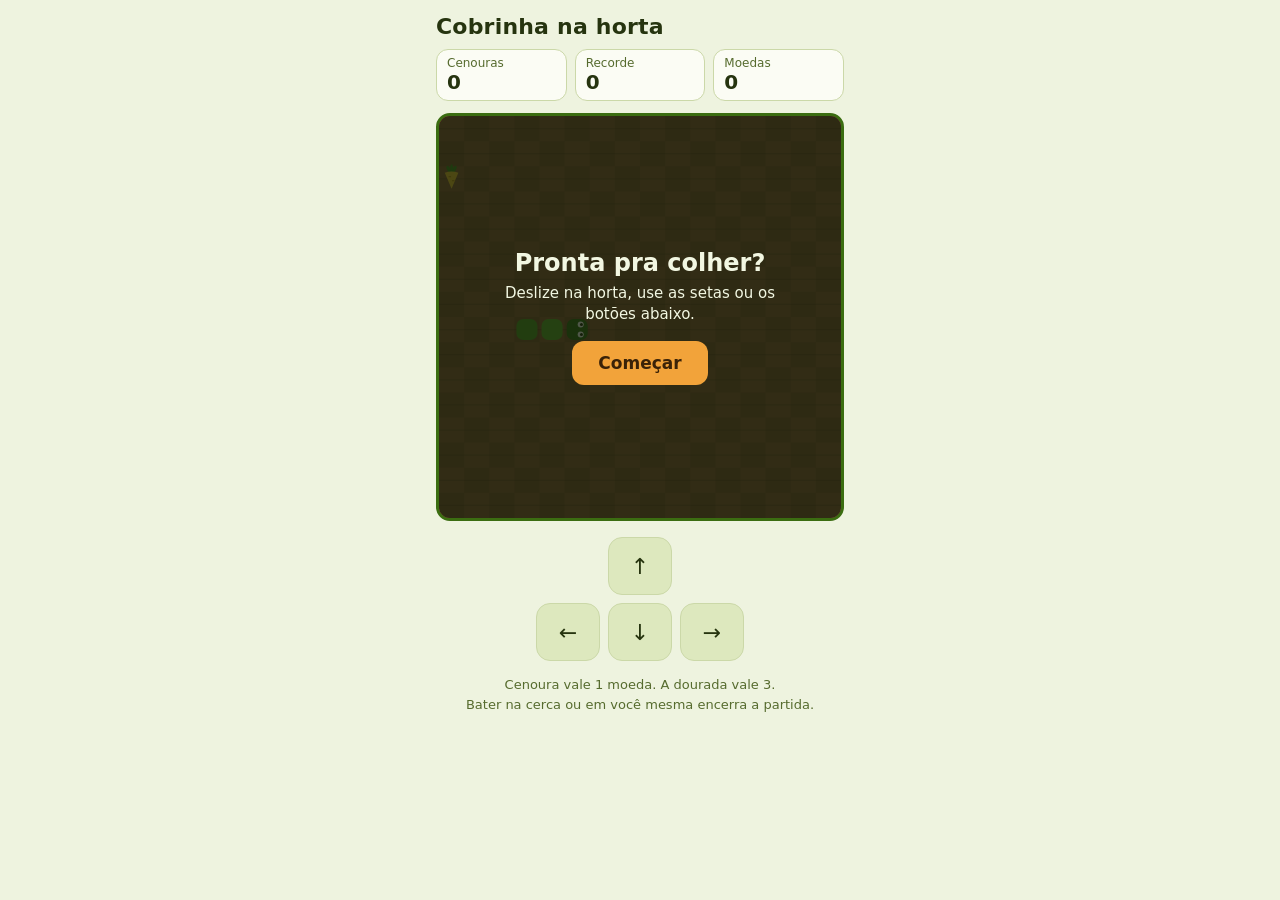
<file: games/cobrinha.html>
<!doctype html>
<html lang="pt-BR">
<head>
<meta charset="utf-8">
<meta name="viewport" content="width=device-width, initial-scale=1, viewport-fit=cover, user-scalable=no">
<title>Cobrinha na horta</title>
<link rel="stylesheet" href="jogos.css">
<style>
.pad{display:grid;grid-template-columns:repeat(3,64px);grid-template-rows:repeat(2,58px);gap:8px;justify-content:center;margin-top:16px}
.pad button{font:inherit;font-size:22px;background:var(--pad);color:var(--padink);border:1px solid var(--line);border-radius:14px;cursor:pointer;touch-action:manipulation}
.pad button:active{background:var(--btn);color:var(--btnink)}
.pad .u{grid-column:2;grid-row:1}
.pad .l{grid-column:1;grid-row:2}
.pad .d{grid-column:2;grid-row:2}
.pad .r{grid-column:3;grid-row:2}
canvas{display:block;width:100%;height:100%}
</style>
</head>
<body>
<main class="app">
  <h1>Cobrinha na horta</h1>
  <div class="stats">
    <div class="stat"><span>Cenouras</span><b id="score">0</b></div>
    <div class="stat"><span>Recorde</span><b id="best">0</b></div>
    <div class="stat"><span>Moedas</span><b id="coins">0</b></div>
  </div>
  <div class="board sq" id="board">
    <canvas id="cv" aria-label="Tabuleiro do jogo"></canvas>
    <div class="overlay" id="ov">
      <h2 id="ovTitle">Pronta pra colher?</h2>
      <p id="ovText">Deslize na horta, use as setas ou os botões abaixo.</p>
      <button class="go" id="go">Começar</button>
    </div>
  </div>
  <div class="pad" aria-label="Controles">
    <button class="u" data-d="up" aria-label="Cima">↑</button>
    <button class="l" data-d="left" aria-label="Esquerda">←</button>
    <button class="d" data-d="down" aria-label="Baixo">↓</button>
    <button class="r" data-d="right" aria-label="Direita">→</button>
  </div>
  <p class="hint">Cenoura vale 1 moeda. A dourada vale 3.<br>Bater na cerca ou em você mesma encerra a partida.</p>
</main>

<script src="bridge.js"></script>
<script>
(function(){
  var N = 16;
  var cv = document.getElementById('cv');
  var ctx = cv.getContext('2d');
  var board = document.getElementById('board');
  var ov = document.getElementById('ov');
  var ovTitle = document.getElementById('ovTitle');
  var ovText = document.getElementById('ovText');
  var goBtn = document.getElementById('go');
  var elScore = document.getElementById('score');
  var elBest = document.getElementById('best');
  var elCoins = document.getElementById('coins');

  // recorde e moedas vêm da fazenda (ou do localStorage, se o jogo estiver aberto sozinho)
  var best = 0, base = 0, alive = false;
  FZ.init('cobrinha', function(st){ best = st.melhor; base = st.moedas; updateHud(); });

  var DIRS = { up:{x:0,y:-1}, down:{x:0,y:1}, left:{x:-1,y:0}, right:{x:1,y:0} };
  var snake, dir, queue, food, score, runCoins, running, timer, cell, dpr, prevBest;

  function fit(){
    dpr = window.devicePixelRatio || 1;
    var w = board.clientWidth;
    cv.width = Math.round(w * dpr);
    cv.height = Math.round(w * dpr);
    cell = cv.width / N;
    draw();
  }

  function reset(){
    snake = [{x:5,y:8},{x:4,y:8},{x:3,y:8}];
    dir = DIRS.right;
    queue = [];
    score = 0;
    runCoins = 0;
    placeFood();
    updateHud();
  }

  function placeFood(){
    var free = [];
    for (var x = 0; x < N; x++) for (var y = 0; y < N; y++) {
      if (!snake.some(function(s){ return s.x === x && s.y === y; })) free.push({x:x,y:y});
    }
    if (!free.length) { food = null; return; }
    var f = free[Math.floor(Math.random() * free.length)];
    f.gold = Math.random() < 0.1;
    food = f;
  }

  function updateHud(){
    elScore.textContent = score || 0;
    elBest.textContent = Math.max(best, score || 0);
    elCoins.textContent = base + (alive ? runCoins : 0);
  }

  function setDir(name){
    var d = DIRS[name];
    var last = queue.length ? queue[queue.length - 1] : dir;
    if (d.x === -last.x && d.y === -last.y) return;
    if (d.x === last.x && d.y === last.y) return;
    if (queue.length < 2) queue.push(d);
  }

  function speed(){ return Math.max(75, 150 - score * 3); }

  function tick(){
    if (!running) return;
    if (queue.length) dir = queue.shift();
    var head = { x: snake[0].x + dir.x, y: snake[0].y + dir.y };
    var willEat = food && head.x === food.x && head.y === food.y;
    var body = willEat ? snake : snake.slice(0, -1);
    var hit = head.x < 0 || head.y < 0 || head.x >= N || head.y >= N ||
      body.some(function(s){ return s.x === head.x && s.y === head.y; });
    if (hit) { end(); return; }
    snake.unshift(head);
    if (willEat) {
      score += 1;
      runCoins += food.gold ? 3 : 1;
      placeFood();
      updateHud();
    } else {
      snake.pop();
    }
    draw();
    timer = setTimeout(tick, speed());
  }

  function start(){
    reset();
    prevBest = best;
    alive = true;
    running = true;
    ov.hidden = true;
    goBtn.dataset.resume = '';
    draw();
    clearTimeout(timer);
    timer = setTimeout(tick, speed());
  }

  function end(){
    running = false;
    alive = false;
    clearTimeout(timer);
    draw();
    var record = score > prevBest;
    ovTitle.textContent = record ? 'Novo recorde!' : 'Fim de jogo';
    ovText.textContent = 'Você colheu ' + score + (score === 1 ? ' cenoura' : ' cenouras') +
      ' e ganhou ' + runCoins + (runCoins === 1 ? ' moeda.' : ' moedas.');
    goBtn.textContent = 'Jogar de novo';
    ov.hidden = false;
    // mostra o total certo já agora; a fazenda confirma em seguida
    base += runCoins;
    best = Math.max(best, score);
    updateHud();
    if (score > 0 || runCoins > 0) FZ.result(score, runCoins);
  }

  function pause(){
    if (!running) return;
    running = false;
    clearTimeout(timer);
    ovTitle.textContent = 'Pausado';
    ovText.textContent = 'A horta espera por você.';
    goBtn.textContent = 'Continuar';
    goBtn.dataset.resume = '1';
    ov.hidden = false;
  }

  function roundRect(x, y, w, h, r){
    ctx.beginPath();
    ctx.moveTo(x + r, y);
    ctx.arcTo(x + w, y, x + w, y + h, r);
    ctx.arcTo(x + w, y + h, x, y + h, r);
    ctx.arcTo(x, y + h, x, y, r);
    ctx.arcTo(x, y, x + w, y, r);
    ctx.closePath();
  }

  function drawCarrot(c, gold){
    var cx = (c.x + 0.5) * cell, cy = (c.y + 0.5) * cell, u = cell;
    ctx.fillStyle = '#3F8A1E';
    ctx.beginPath(); ctx.ellipse(cx - u*0.1, cy - u*0.36, u*0.07, u*0.17, -0.5, 0, 7); ctx.fill();
    ctx.beginPath(); ctx.ellipse(cx + u*0.1, cy - u*0.36, u*0.07, u*0.17, 0.5, 0, 7); ctx.fill();
    ctx.beginPath(); ctx.ellipse(cx, cy - u*0.4, u*0.06, u*0.18, 0, 0, 7); ctx.fill();
    ctx.fillStyle = gold ? '#F2C230' : '#EE7A2B';
    ctx.beginPath();
    ctx.moveTo(cx - u*0.27, cy - u*0.24);
    ctx.quadraticCurveTo(cx, cy - u*0.34, cx + u*0.27, cy - u*0.24);
    ctx.lineTo(cx, cy + u*0.4);
    ctx.closePath(); ctx.fill();
    ctx.strokeStyle = gold ? '#B8860B' : '#B8531A';
    ctx.lineWidth = Math.max(1, u * 0.04);
    ctx.beginPath();
    ctx.moveTo(cx - u*0.12, cy - u*0.08); ctx.lineTo(cx - u*0.02, cy - u*0.08);
    ctx.moveTo(cx + u*0.02, cy + u*0.08); ctx.lineTo(cx + u*0.12, cy + u*0.08);
    ctx.stroke();
  }

  function draw(){
    if (!cell) return;
    for (var x = 0; x < N; x++) for (var y = 0; y < N; y++) {
      ctx.fillStyle = (x + y) % 2 ? '#7E5130' : '#8A5A36';
      ctx.fillRect(x * cell, y * cell, cell + 1, cell + 1);
    }
    ctx.strokeStyle = 'rgba(40,22,8,.18)';
    ctx.lineWidth = Math.max(1, cell * 0.05);
    for (var r = 0; r < N; r++) {
      ctx.beginPath();
      ctx.moveTo(0, (r + 0.5) * cell);
      ctx.lineTo(cv.width, (r + 0.5) * cell);
      ctx.stroke();
    }
    if (food) drawCarrot(food, food.gold);
    if (!snake) return;
    var inset = cell * 0.08;
    for (var i = snake.length - 1; i >= 0; i--) {
      var s = snake[i];
      ctx.fillStyle = i === 0 ? '#2E6B14' : (i % 2 ? '#5BAA2C' : '#4E9A24');
      roundRect(s.x * cell + inset, s.y * cell + inset, cell - inset * 2, cell - inset * 2, cell * 0.28);
      ctx.fill();
    }
    var h = snake[0];
    var hx = (h.x + 0.5) * cell, hy = (h.y + 0.5) * cell;
    var px = -dir.y, py = dir.x;
    var off = cell * 0.2, fwd = cell * 0.14;
    [-1, 1].forEach(function(sgn){
      var ex = hx + px * off * sgn + dir.x * fwd;
      var ey = hy + py * off * sgn + dir.y * fwd;
      ctx.fillStyle = '#FFFFFF';
      ctx.beginPath(); ctx.arc(ex, ey, cell * 0.12, 0, 7); ctx.fill();
      ctx.fillStyle = '#1B2A0B';
      ctx.beginPath(); ctx.arc(ex + dir.x * cell * 0.03, ey + dir.y * cell * 0.03, cell * 0.06, 0, 7); ctx.fill();
    });
    if (running) {
      ctx.strokeStyle = '#E24B4A';
      ctx.lineWidth = Math.max(2, cell * 0.07);
      ctx.lineCap = 'round';
      ctx.beginPath();
      ctx.moveTo(hx + dir.x * cell * 0.42, hy + dir.y * cell * 0.42);
      ctx.lineTo(hx + dir.x * cell * 0.62, hy + dir.y * cell * 0.62);
      ctx.stroke();
    }
  }

  goBtn.addEventListener('click', function(){
    if (goBtn.dataset.resume === '1') {
      goBtn.dataset.resume = '';
      running = true;
      ov.hidden = true;
      timer = setTimeout(tick, speed());
    } else {
      start();
    }
  });

  var keymap = { ArrowUp:'up', ArrowDown:'down', ArrowLeft:'left', ArrowRight:'right', w:'up', s:'down', a:'left', d:'right', W:'up', S:'down', A:'left', D:'right' };
  window.addEventListener('keydown', function(e){
    if (keymap[e.key]) { e.preventDefault(); if (running) setDir(keymap[e.key]); }
    else if ((e.key === ' ' || e.key === 'Enter') && !ov.hidden) {
      // tira o foco do botão: senão o espaço/enter ainda "clica" nele ao soltar a tecla e a partida recomeça
      e.preventDefault(); goBtn.blur(); goBtn.click();
    }
    else if (e.key === ' ' && running) { e.preventDefault(); pause(); }
  });
  window.addEventListener('keyup', function(e){ if (e.key === ' ' || e.key === 'Enter') e.preventDefault(); });

  Array.prototype.forEach.call(document.querySelectorAll('.pad button'), function(b){
    b.addEventListener('click', function(){ if (running) setDir(b.dataset.d); });
  });

  // deslizar: vira assim que o dedo anda um pouco (não espera soltar)
  var tx = 0, ty = 0;
  board.addEventListener('touchstart', function(e){
    var t = e.touches[0]; tx = t.clientX; ty = t.clientY;
  }, { passive: true });
  board.addEventListener('touchmove', function(e){
    e.preventDefault();
    if (!running) return;
    var t = e.touches[0];
    var dx = t.clientX - tx, dy = t.clientY - ty;
    if (Math.max(Math.abs(dx), Math.abs(dy)) < 18) return;
    if (Math.abs(dx) > Math.abs(dy)) setDir(dx > 0 ? 'right' : 'left');
    else setDir(dy > 0 ? 'down' : 'up');
    tx = t.clientX; ty = t.clientY;
  }, { passive: false });

  document.addEventListener('visibilitychange', function(){ if (document.hidden) pause(); });
  window.addEventListener('resize', fit);

  reset();
  fit();
})();
</script>
</body>
</html>
</file>
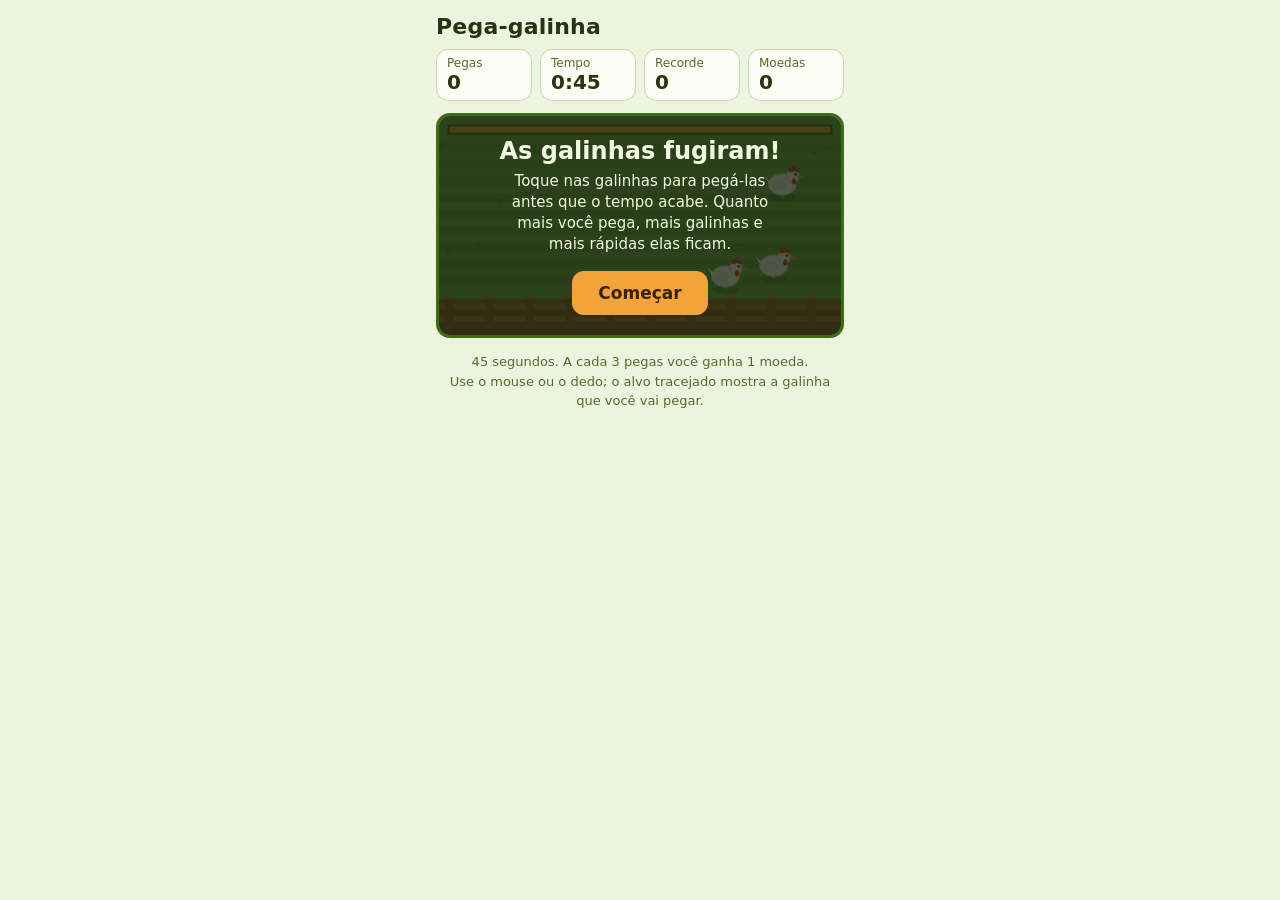
<file: games/galinha.html>
<!doctype html>
<html lang="pt-BR">
<head>
<meta charset="utf-8">
<meta name="viewport" content="width=device-width, initial-scale=1, viewport-fit=cover, user-scalable=no">
<title>Pega-galinha</title>
<link rel="stylesheet" href="jogos.css">
<style>
.board{aspect-ratio:380/210;background:#6FAE4C}
canvas{display:block;width:100%;height:100%;touch-action:none}
</style>
</head>
<body>
<main class="app">
  <h1>Pega-galinha</h1>
  <div class="stats" style="--cols:4">
    <div class="stat"><span>Pegas</span><b id="score">0</b></div>
    <div class="stat"><span>Tempo</span><b id="time">0:45</b></div>
    <div class="stat"><span>Recorde</span><b id="best">0</b></div>
    <div class="stat"><span>Moedas</span><b id="coins">0</b></div>
  </div>
  <div class="board" id="board">
    <canvas id="cv" aria-label="Campo com galinhas"></canvas>
    <div class="overlay" id="ov">
      <h2 id="ovTitle">As galinhas fugiram!</h2>
      <p id="ovText">Toque nas galinhas para pegá-las antes que o tempo acabe. Quanto mais você pega, mais galinhas e mais rápidas elas ficam.</p>
      <button class="go" id="go">Começar</button>
    </div>
  </div>
  <p class="hint">45 segundos. A cada 3 pegas você ganha 1 moeda.<br>Use o mouse ou o dedo; o alvo tracejado mostra a galinha que você vai pegar.</p>
</main>

<script src="bridge.js"></script>
<script>
(function(){
  var LW = 380, LH = 210;                 // campo em unidades lógicas
  var X0 = 16, X1 = LW - 16, Y0 = 36, Y1 = 168;   // onde as galinhas andam (acima da cerca)
  var DURATION = 45;
  var cv = document.getElementById('cv');
  var ctx = cv.getContext('2d');
  var board = document.getElementById('board');
  var ov = document.getElementById('ov');
  var ovTitle = document.getElementById('ovTitle');
  var ovText = document.getElementById('ovText');
  var goBtn = document.getElementById('go');
  var elScore = document.getElementById('score');
  var elTime = document.getElementById('time');
  var elBest = document.getElementById('best');
  var elCoins = document.getElementById('coins');

  var best = 0, base = 0, alive = false, running = false;
  var hens = [], feathers = [], score = 0, gt = 0, last = 0, raf = 0, prevBest = 0, ptr = null, dpr = 1;

  function fmt(s){ s = Math.max(0, Math.ceil(s)); return Math.floor(s / 60) + ':' + ('0' + (s % 60)).slice(-2); }
  function hud(){
    elScore.textContent = score;
    elTime.textContent = fmt(DURATION - gt);
    elBest.textContent = Math.max(best, score);
    elCoins.textContent = base + (alive ? Math.floor(score / 3) : 0);
  }
  var rnd = function(a, b){ return a + Math.random() * (b - a); };
  var wantHens = function(){ return Math.min(8, 3 + Math.floor(score / 4)); };
  var speed = function(){ return Math.min(95, 26 + score * 2.4); };

  function newHen(edge){
    var x = edge ? (Math.random() < 0.5 ? X0 : X1) : rnd(X0 + 20, X1 - 20);
    return { x: x, y: rnd(Y0, Y1), vx: 0, vy: 0, dir: 1, turn: 0, peck: 0, ph: rnd(0, 6), caught: 0 };
  }
  function wander(h){
    var a = rnd(0, Math.PI * 2), s = speed() * rnd(0.5, 1);
    h.vx = Math.cos(a) * s; h.vy = Math.sin(a) * s * 0.7;
    h.turn = rnd(0.7, 2.0);
    h.peck = Math.random() < 0.25 ? rnd(0.4, 0.9) : 0;   // às vezes para pra bicar
  }

  function fit(){
    dpr = window.devicePixelRatio || 1;
    var w = board.clientWidth;
    cv.width = Math.round(w * dpr);
    cv.height = Math.round(w * LH / LW * dpr);
    draw(0);
  }

  function update(dt){
    gt += dt;
    for (var i = hens.length - 1; i >= 0; i--) {
      var h = hens[i];
      if (h.caught > 0) { h.caught -= dt; if (h.caught <= 0) hens.splice(i, 1); continue; }
      h.turn -= dt;
      if (h.turn <= 0) wander(h);
      var sp = h.peck > 0 ? 0 : 1;
      if (h.peck > 0) h.peck -= dt;
      h.x += h.vx * dt * sp; h.y += h.vy * dt * sp;
      if (h.x < X0) { h.x = X0; h.vx = Math.abs(h.vx); }
      if (h.x > X1) { h.x = X1; h.vx = -Math.abs(h.vx); }
      if (h.y < Y0) { h.y = Y0; h.vy = Math.abs(h.vy); }
      if (h.y > Y1) { h.y = Y1; h.vy = -Math.abs(h.vy); }
      if (Math.abs(h.vx) > 2) h.dir = h.vx > 0 ? 1 : -1;
      h.ph += dt * (sp ? 9 : 14);
    }
    var live = hens.filter(function(h){ return !h.caught; }).length;
    if (live < wantHens()) hens.push(newHen(true));
    for (var j = feathers.length - 1; j >= 0; j--) {
      var f = feathers[j];
      f.l -= dt; f.x += f.vx * dt; f.y += f.vy * dt; f.vy += 90 * dt;
      if (f.l <= 0) feathers.splice(j, 1);
    }
  }

  // galinha "em foco": a mais perto do dedo/mouse, dentro do alcance
  function focus(){
    if (!ptr) return null;
    var best_ = null, bd = 26;
    hens.forEach(function(h){
      if (h.caught) return;
      var d = Math.hypot(h.x - ptr.x, (h.y - 4) - ptr.y);
      if (d < bd) { bd = d; best_ = h; }
    });
    return best_;
  }

  function catchHen(h){
    h.caught = 0.3;
    score++;
    for (var i = 0; i < 9; i++) feathers.push({ x: h.x, y: h.y - 6, vx: rnd(-40, 40), vy: rnd(-70, -10), l: rnd(0.4, 0.8) });
    hud();
  }

  function pt(e){
    var r = cv.getBoundingClientRect();
    return { x: (e.clientX - r.left) / r.width * LW, y: (e.clientY - r.top) / r.height * LH };
  }

  function drawHen(h, t){
    var bob = h.peck > 0 ? 0 : Math.abs(Math.sin(h.ph)) * 1.6;
    var dip = h.peck > 0 ? Math.abs(Math.sin(h.ph)) * 5 : 0;   // bicando
    ctx.save();
    ctx.translate(h.x, h.y - bob);
    if (h.caught > 0) { var k = h.caught / 0.3; ctx.globalAlpha = k; ctx.translate(0, -(1 - k) * 18); }
    ctx.scale(h.dir, 1);
    ctx.fillStyle = 'rgba(30,60,20,.25)';
    ctx.beginPath(); ctx.ellipse(0, 11 + bob, 13, 4, 0, 0, 7); ctx.fill();
    // pernas
    ctx.strokeStyle = '#E8892B'; ctx.lineWidth = 2; ctx.lineCap = 'round';
    var sw = h.peck > 0 ? 0 : Math.sin(h.ph) * 3;
    ctx.beginPath(); ctx.moveTo(-3, 7); ctx.lineTo(-3 + sw, 12); ctx.moveTo(3, 7); ctx.lineTo(3 - sw, 12); ctx.stroke();
    // corpo e asa
    ctx.fillStyle = '#FFFFFF'; ctx.strokeStyle = '#D9DDD0'; ctx.lineWidth = 1;
    ctx.beginPath(); ctx.ellipse(0, 0, 13, 10, 0, 0, 7); ctx.fill(); ctx.stroke();
    ctx.fillStyle = '#EDEFE6';
    ctx.beginPath(); ctx.ellipse(-3, 1, 7, 5, -0.2, 0, 7); ctx.fill();
    ctx.fillStyle = '#FFFFFF';
    ctx.beginPath(); ctx.moveTo(-11, -3); ctx.lineTo(-17, -9); ctx.lineTo(-12, 1); ctx.closePath(); ctx.fill();   // rabo
    // cabeça
    var hx = 10, hy = -8 + dip;
    ctx.fillStyle = '#FFFFFF';
    ctx.beginPath(); ctx.arc(hx, hy, 6, 0, 7); ctx.fill(); ctx.stroke();
    ctx.fillStyle = '#D93A32';   // crista
    ctx.beginPath(); ctx.arc(hx - 2, hy - 6, 2.4, 0, 7); ctx.arc(hx + 1, hy - 7, 2.6, 0, 7); ctx.arc(hx + 4, hy - 5.5, 2, 0, 7); ctx.fill();
    ctx.beginPath(); ctx.ellipse(hx + 1, hy + 5, 2, 3, 0, 0, 7); ctx.fill();   // barbela
    ctx.fillStyle = '#F2A23A';   // bico
    ctx.beginPath(); ctx.moveTo(hx + 5, hy - 1.5); ctx.lineTo(hx + 11, hy + 0.5); ctx.lineTo(hx + 5, hy + 2.5); ctx.closePath(); ctx.fill();
    ctx.fillStyle = '#1B2A0B';
    ctx.beginPath(); ctx.arc(hx + 2.5, hy - 1.5, 1.2, 0, 7); ctx.fill();
    ctx.restore();
  }

  function draw(t){
    var s = cv.width / LW;
    ctx.setTransform(s, 0, 0, s, 0, 0);
    // campo
    ctx.fillStyle = '#6FAE4C'; ctx.fillRect(0, 0, LW, LH);
    ctx.fillStyle = '#65A344';
    for (var i = 0; i < 9; i++) ctx.fillRect(0, 26 + i * 16, LW, 8);
    ctx.fillStyle = '#8A5A36'; ctx.fillRect(0, 176, LW, 34);   // solo
    // grama
    ctx.strokeStyle = '#4E8B35'; ctx.lineWidth = 1.2;
    for (var g = 0; g < 26; g++) {
      var gx = (g * 83) % LW, gy = 30 + ((g * 47) % 140);
      ctx.beginPath(); ctx.moveTo(gx, gy); ctx.lineTo(gx - 1.5, gy - 4); ctx.moveTo(gx + 2, gy); ctx.lineTo(gx + 3, gy - 4); ctx.stroke();
    }
    var f = focus();
    hens.slice().sort(function(a, b){ return a.y - b.y; }).forEach(function(h){
      drawHen(h, t);
      if (h === f) {
        ctx.save();
        ctx.strokeStyle = '#E24B4A'; ctx.lineWidth = 1.6; ctx.setLineDash([4, 3]); ctx.lineDashOffset = -t * 12;
        ctx.beginPath(); ctx.arc(h.x, h.y - 2, 19, 0, 7); ctx.stroke();
        ctx.restore();
      }
    });
    feathers.forEach(function(p){
      ctx.globalAlpha = Math.max(0, Math.min(1, p.l * 2));
      ctx.fillStyle = '#FFFFFF';
      ctx.beginPath(); ctx.ellipse(p.x, p.y, 2.4, 1.2, p.l * 6, 0, 7); ctx.fill();
    });
    ctx.globalAlpha = 1;
    // cerca de madeira
    ctx.fillStyle = '#A9743E';
    ctx.fillRect(0, 180, LW, 5); ctx.fillRect(0, 192, LW, 5);
    ctx.fillStyle = '#8C5C2E';
    for (var p = 0; p < LW; p += 38) { ctx.fillRect(p + 6, 172, 8, 38); ctx.fillStyle = '#B98450'; ctx.fillRect(p + 6, 172, 8, 3); ctx.fillStyle = '#8C5C2E'; }
    // barra de tempo
    var k = Math.max(0, 1 - gt / DURATION);
    ctx.fillStyle = 'rgba(38,52,15,.55)'; ctx.fillRect(8, 8, LW - 16, 10);
    ctx.fillStyle = k > 0.25 ? '#F2A33A' : '#E24B4A'; ctx.fillRect(10, 10, (LW - 20) * k, 6);
  }

  function frame(ts){
    if (!running) return;
    raf = requestAnimationFrame(frame);
    var dt = Math.min(0.05, (ts - last) / 1000);
    last = ts;
    update(dt);
    draw(ts / 1000);
    hud();
    if (gt >= DURATION) end();
  }
  function begin(){
    running = true;
    last = performance.now();
    cancelAnimationFrame(raf);
    raf = requestAnimationFrame(frame);
  }

  function start(){
    hens = []; feathers = []; score = 0; gt = 0;
    for (var i = 0; i < wantHens(); i++) hens.push(newHen(false));
    prevBest = best;
    alive = true;
    ov.hidden = true;
    goBtn.dataset.resume = '';
    hud();
    begin();
  }

  function end(){
    running = false;
    alive = false;
    cancelAnimationFrame(raf);
    gt = DURATION;
    var coins = Math.floor(score / 3);
    ovTitle.textContent = score > prevBest ? 'Novo recorde!' : 'Tempo esgotado';
    ovText.textContent = 'Você pegou ' + score + (score === 1 ? ' galinha' : ' galinhas') +
      ' e ganhou ' + coins + (coins === 1 ? ' moeda.' : ' moedas.');
    goBtn.textContent = 'Jogar de novo';
    ov.hidden = false;
    base += coins;
    best = Math.max(best, score);
    draw(performance.now() / 1000);
    hud();
    if (score > 0) FZ.result(score, coins);
  }

  function pause(){
    if (!running) return;
    running = false;
    cancelAnimationFrame(raf);
    ovTitle.textContent = 'Pausado';
    ovText.textContent = 'As galinhas esperam por você.';
    goBtn.textContent = 'Continuar';
    goBtn.dataset.resume = '1';
    ov.hidden = false;
  }

  goBtn.addEventListener('click', function(){
    if (goBtn.dataset.resume === '1') { goBtn.dataset.resume = ''; ov.hidden = true; begin(); }
    else start();
  });

  cv.addEventListener('pointermove', function(e){ ptr = pt(e); });
  cv.addEventListener('pointerleave', function(){ ptr = null; });
  cv.addEventListener('pointerdown', function(e){
    e.preventDefault();
    ptr = pt(e);
    if (!running) return;
    var h = focus();
    if (h) catchHen(h);
    if (e.pointerType === 'touch') setTimeout(function(){ ptr = null; }, 250);   // dedo levantou: some o alvo
  });

  window.addEventListener('keydown', function(e){
    if ((e.key === ' ' || e.key === 'Enter') && !ov.hidden) { e.preventDefault(); goBtn.blur(); goBtn.click(); }
    else if (e.key === ' ' && running) { e.preventDefault(); pause(); }
  });
  window.addEventListener('keyup', function(e){ if (e.key === ' ' || e.key === 'Enter') e.preventDefault(); });
  document.addEventListener('visibilitychange', function(){ if (document.hidden) pause(); });
  window.addEventListener('resize', fit);

  for (var i = 0; i < 3; i++) hens.push(newHen(false));
  fit();
  hud();
  FZ.init('galinha', function(st){ best = st.melhor; base = st.moedas; hud(); });
})();
</script>
</body>
</html>
</file>
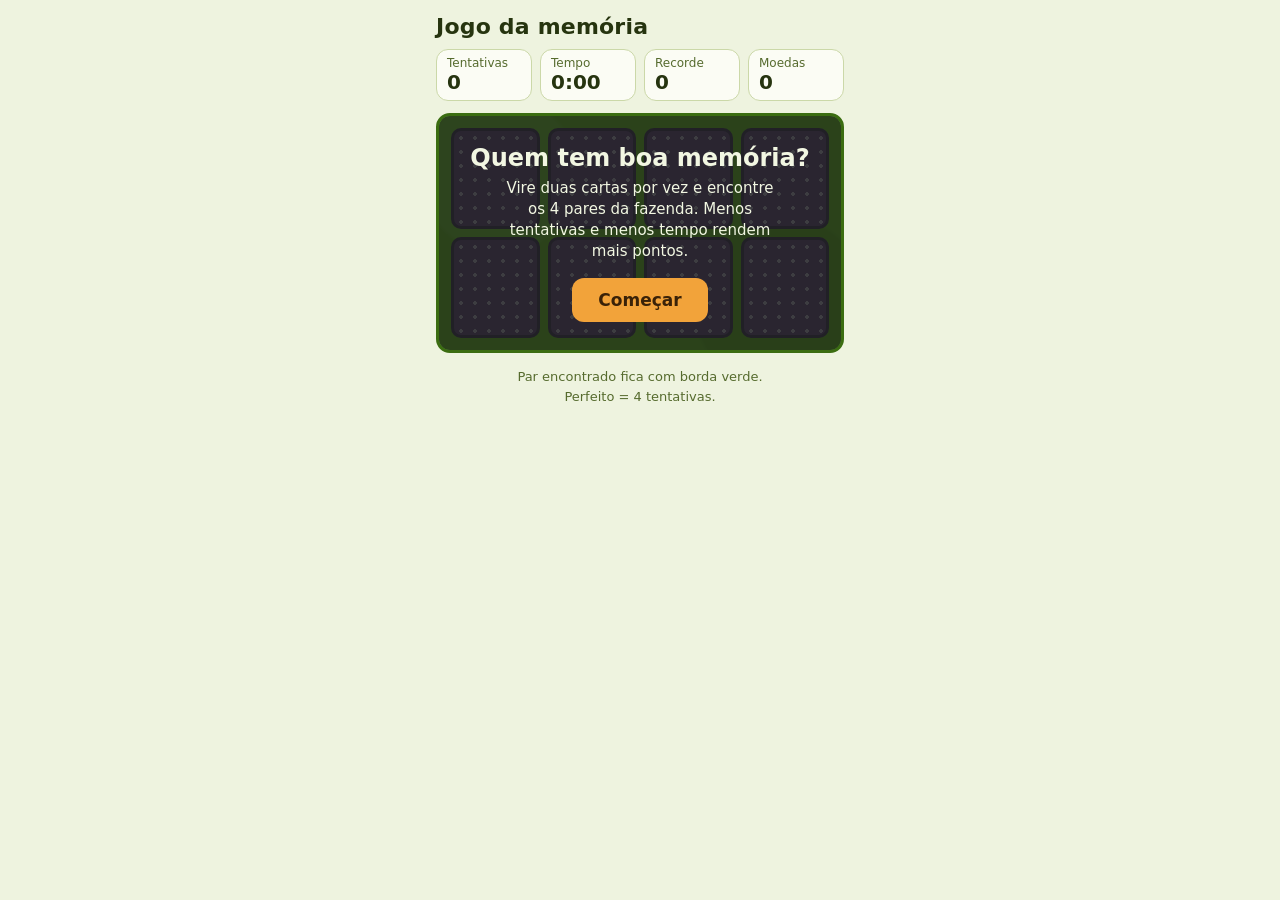
<file: games/memoria.html>
<!doctype html>
<html lang="pt-BR">
<head>
<meta charset="utf-8">
<meta name="viewport" content="width=device-width, initial-scale=1, viewport-fit=cover, user-scalable=no">
<title>Jogo da memória</title>
<link rel="stylesheet" href="jogos.css">
<style>
.board{background:#6FAE4C;background-image:radial-gradient(circle at 15% 25%,rgba(255,255,255,.07) 0 20%,transparent 21%),radial-gradient(circle at 85% 80%,rgba(0,0,0,.06) 0 22%,transparent 23%)}
.cards{display:grid;grid-template-columns:repeat(4,1fr);gap:8px;padding:12px}
.card{appearance:none;-webkit-appearance:none;display:block;border:0;background:none;padding:0;margin:0;aspect-ratio:70/80;perspective:600px;cursor:pointer;touch-action:manipulation;min-width:0}
.inner{display:block;position:relative;width:100%;height:100%;transform-style:preserve-3d;transition:transform .3s}
.card.flip .inner,.card.found .inner{transform:rotateY(180deg)}
.face{position:absolute;inset:0;border-radius:10px;border:3px solid #4B2B78;backface-visibility:hidden;-webkit-backface-visibility:hidden;display:flex;align-items:center;justify-content:center}
.back{background:radial-gradient(circle,#B79AE0 0 16%,transparent 18%) 0 0/14px 14px,#6B3FA0}
.front{background:#FFFFFF;border-color:#F2A33A;transform:rotateY(180deg);font-size:clamp(26px,9vw,40px);line-height:1}
.card.found .front{border-color:#3FA34D;background:#F1FBEA}
.card:disabled{cursor:default}
@media (prefers-reduced-motion:reduce){.inner{transition:none}}
</style>
</head>
<body>
<main class="app">
  <h1>Jogo da memória</h1>
  <div class="stats" style="--cols:4">
    <div class="stat"><span>Tentativas</span><b id="tries">0</b></div>
    <div class="stat"><span>Tempo</span><b id="time">0:00</b></div>
    <div class="stat"><span>Recorde</span><b id="best">0</b></div>
    <div class="stat"><span>Moedas</span><b id="coins">0</b></div>
  </div>
  <div class="board" id="board">
    <div class="cards" id="cards" aria-label="Cartas"></div>
    <div class="overlay" id="ov">
      <h2 id="ovTitle">Quem tem boa memória?</h2>
      <p id="ovText">Vire duas cartas por vez e encontre os 4 pares da fazenda. Menos tentativas e menos tempo rendem mais pontos.</p>
      <button class="go" id="go">Começar</button>
    </div>
  </div>
  <p class="hint">Par encontrado fica com borda verde.<br>Perfeito = 4 tentativas.</p>
</main>

<script src="bridge.js"></script>
<script>
(function(){
  var ICONS = ['🏠', '🐔', '🐄', '🥕'];
  var cardsEl = document.getElementById('cards');
  var ov = document.getElementById('ov');
  var ovTitle = document.getElementById('ovTitle');
  var ovText = document.getElementById('ovText');
  var goBtn = document.getElementById('go');
  var elTries = document.getElementById('tries');
  var elTime = document.getElementById('time');
  var elBest = document.getElementById('best');
  var elCoins = document.getElementById('coins');

  var best = 0, base = 0;
  var deck = [], first = null, lock = false, tries = 0, found = 0, secs = 0, started = false, playing = false, timer = null, last = 0, prevBest = 0;

  function fmt(s){ s = Math.floor(s); return Math.floor(s / 60) + ':' + ('0' + (s % 60)).slice(-2); }
  function hud(){
    elTries.textContent = tries;
    elTime.textContent = fmt(secs);
    elBest.textContent = best;
    elCoins.textContent = base;
  }

  function shuffle(a){
    for (var i = a.length - 1; i > 0; i--) {
      var j = Math.floor(Math.random() * (i + 1)), t = a[i]; a[i] = a[j]; a[j] = t;
    }
    return a;
  }

  function build(){
    cardsEl.innerHTML = '';
    deck = shuffle(ICONS.concat(ICONS)).map(function(ic, i){
      var b = document.createElement('button');
      b.className = 'card';
      b.setAttribute('aria-label', 'Carta ' + (i + 1) + ', virada para baixo');
      b.innerHTML = '<span class="inner"><span class="face back"></span><span class="face front">' + ic + '</span></span>';
      b.addEventListener('click', function(){ flip(i); });
      cardsEl.appendChild(b);
      return { el: b, icon: ic, open: false, done: false };
    });
  }

  function clock(){
    var now = performance.now();
    secs += Math.min(0.5, (now - last) / 1000);   // aba escondida não conta tempo
    last = now;
    elTime.textContent = fmt(secs);
  }
  function startClock(){ last = performance.now(); clearInterval(timer); timer = setInterval(clock, 250); }

  function flip(i){
    var c = deck[i];
    if (!playing || lock || c.open || c.done) return;
    if (!started) { started = true; startClock(); }
    c.open = true;
    c.el.classList.add('flip');
    c.el.setAttribute('aria-label', 'Carta ' + (i + 1) + ': ' + c.icon);
    if (first === null) { first = c; return; }
    tries++;
    elTries.textContent = tries;
    var a = first; first = null;
    if (a.icon === c.icon) {
      a.done = c.done = true;
      a.el.classList.add('found'); c.el.classList.add('found');
      a.el.disabled = c.el.disabled = true;
      found++;
      if (found === ICONS.length) setTimeout(win, 600);
    } else {
      lock = true;
      setTimeout(function(){
        [a, c].forEach(function(x){ x.open = false; x.el.classList.remove('flip'); x.el.setAttribute('aria-label', 'Carta virada para baixo'); });
        lock = false;
      }, 750);
    }
  }

  function win(){
    playing = false;
    clearInterval(timer);
    var score = Math.max(10, 100 - (tries - ICONS.length) * 8 - Math.floor(secs / 2));
    var coins = tries <= 5 ? 3 : tries <= 7 ? 2 : 1;
    ovTitle.textContent = score > prevBest ? 'Novo recorde!' : 'Todos os pares!';
    ovText.textContent = tries + ' tentativas em ' + fmt(secs) + ': ' + score + ' pontos e ' + coins + (coins === 1 ? ' moeda.' : ' moedas.');
    goBtn.textContent = 'Jogar de novo';
    ov.hidden = false;
    base += coins;
    best = Math.max(best, score);
    hud();
    FZ.result(score, coins);
  }

  function start(){
    build();
    first = null; lock = false; tries = 0; found = 0; secs = 0; started = false; playing = true;
    prevBest = best;
    clearInterval(timer);
    ov.hidden = true;
    goBtn.dataset.resume = '';
    hud();
  }

  function pause(){
    if (!playing || !started) return;   // antes da 1ª carta o relógio nem começou
    playing = false;
    clearInterval(timer);
    ovTitle.textContent = 'Pausado';
    ovText.textContent = 'As cartas esperam por você.';
    goBtn.textContent = 'Continuar';
    goBtn.dataset.resume = '1';
    ov.hidden = false;
  }

  goBtn.addEventListener('click', function(){
    if (goBtn.dataset.resume === '1') { goBtn.dataset.resume = ''; ov.hidden = true; playing = true; startClock(); }
    else start();
  });
  window.addEventListener('keydown', function(e){
    if ((e.key === ' ' || e.key === 'Enter') && !ov.hidden) { e.preventDefault(); goBtn.blur(); goBtn.click(); }
  });
  window.addEventListener('keyup', function(e){ if ((e.key === ' ' || e.key === 'Enter') && !ov.hidden) e.preventDefault(); });
  document.addEventListener('visibilitychange', function(){ if (document.hidden) pause(); });

  build();
  FZ.init('memoria', function(st){ best = st.melhor; base = st.moedas; hud(); });
})();
</script>
</body>
</html>
</file>
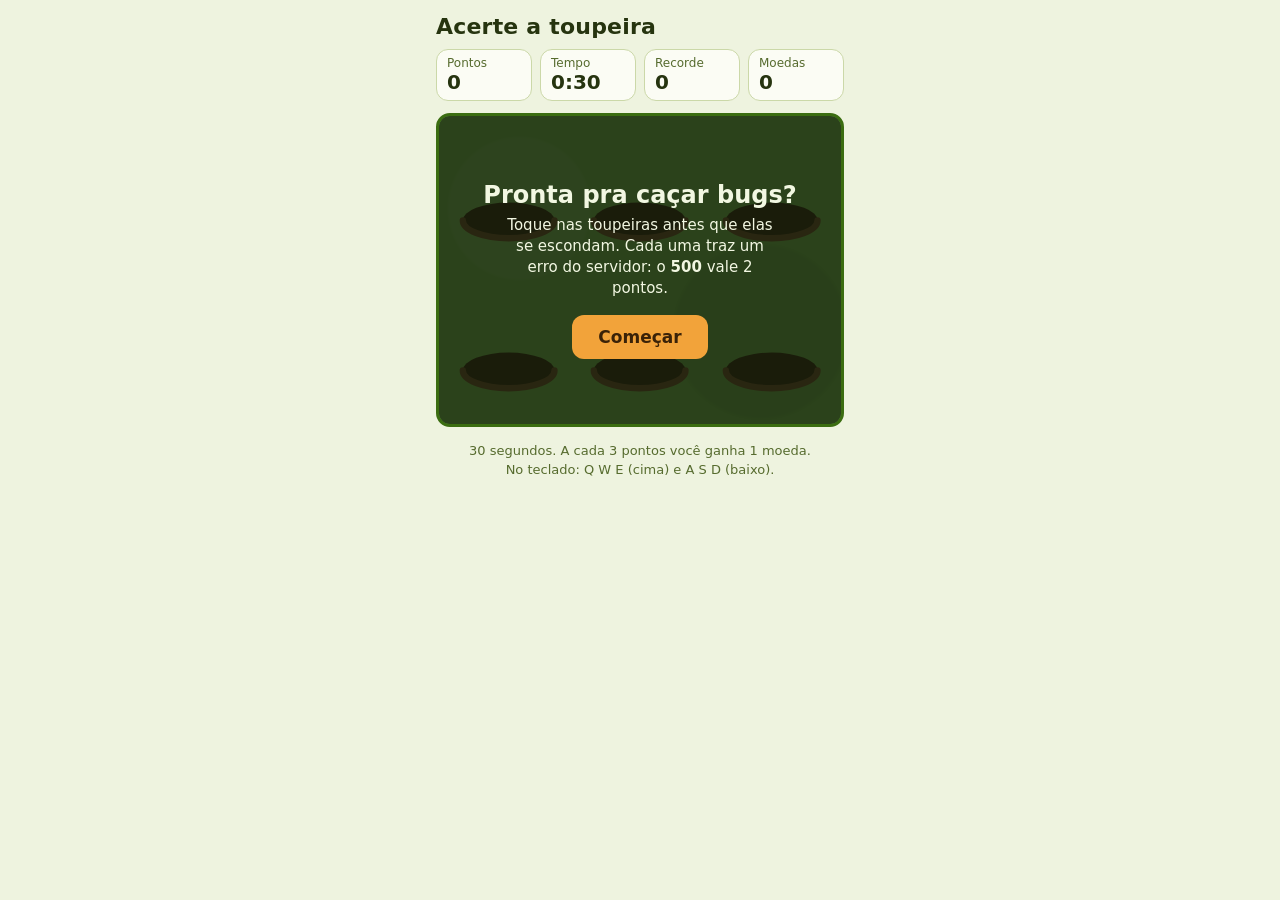
<file: games/toupeira.html>
<!doctype html>
<html lang="pt-BR">
<head>
<meta charset="utf-8">
<meta name="viewport" content="width=device-width, initial-scale=1, viewport-fit=cover, user-scalable=no">
<title>Acerte a toupeira</title>
<link rel="stylesheet" href="jogos.css">
<style>
.board{aspect-ratio:1.3/1;background:#6FAE4C;background-image:radial-gradient(circle at 20% 30%,rgba(255,255,255,.07) 0 18%,transparent 19%),radial-gradient(circle at 80% 70%,rgba(0,0,0,.06) 0 22%,transparent 23%)}
.holes{position:absolute;inset:0;display:grid;grid-template-columns:repeat(3,1fr);grid-template-rows:repeat(2,1fr);gap:4px;padding:6px}
.hole{appearance:none;-webkit-appearance:none;border:0;background:none;padding:0;margin:0;cursor:pointer;touch-action:manipulation;display:block;min-width:0;min-height:0}
.hole svg{display:block;width:100%;height:100%;overflow:hidden}
.mole{transform:translateY(80px);transition:transform .14s ease-out}
.hole.up .mole{transform:translateY(0)}
.hole.hit .mole{transform:translateY(14px)}
.hole.hit .body{fill:#F2A33A}
@media (prefers-reduced-motion:reduce){.mole{transition:none}}
.pop{position:absolute;pointer-events:none;font-weight:700;font-size:22px;color:#FFF7D6;text-shadow:0 2px 0 #3B2412;animation:pop .6s ease-out forwards;transform:translate(-50%,-50%)}
@keyframes pop{from{opacity:1;margin-top:0}to{opacity:0;margin-top:-34px}}
</style>
</head>
<body>
<main class="app">
  <h1>Acerte a toupeira</h1>
  <div class="stats" style="--cols:4">
    <div class="stat"><span>Pontos</span><b id="score">0</b></div>
    <div class="stat"><span>Tempo</span><b id="time">0:30</b></div>
    <div class="stat"><span>Recorde</span><b id="best">0</b></div>
    <div class="stat"><span>Moedas</span><b id="coins">0</b></div>
  </div>
  <div class="board" id="board">
    <div class="holes" id="holes" aria-label="Buracos"></div>
    <div class="overlay" id="ov">
      <h2 id="ovTitle">Pronta pra caçar bugs?</h2>
      <p id="ovText">Toque nas toupeiras antes que elas se escondam. Cada uma traz um erro do servidor: o <b>500</b> vale 2 pontos.</p>
      <button class="go" id="go">Começar</button>
    </div>
  </div>
  <p class="hint">30 segundos. A cada 3 pontos você ganha 1 moeda.<br>No teclado: Q W E (cima) e A S D (baixo).</p>
</main>

<script src="bridge.js"></script>
<script>
(function(){
  var DURATION = 30;
  var LABELS = ['timeout', '404', '500'];
  var KEYS = { q:0, w:1, e:2, a:3, s:4, d:5 };
  var holesEl = document.getElementById('holes');
  var board = document.getElementById('board');
  var ov = document.getElementById('ov');
  var ovTitle = document.getElementById('ovTitle');
  var ovText = document.getElementById('ovText');
  var goBtn = document.getElementById('go');
  var elScore = document.getElementById('score');
  var elTime = document.getElementById('time');
  var elBest = document.getElementById('best');
  var elCoins = document.getElementById('coins');

  var best = 0, base = 0, alive = false;
  var score = 0, gt = 0, nextSpawn = 0, timer = null, last = 0, running = false, prevBest = 0;

  var NS = 'http://www.w3.org/2000/svg';
  var cells = [];
  for (var i = 0; i < 6; i++) {
    var b = document.createElement('button');
    b.className = 'hole';
    b.setAttribute('aria-label', 'Buraco ' + (i + 1));
    b.dataset.i = i;
    b.innerHTML =
      '<svg viewBox="0 0 100 100" preserveAspectRatio="xMidYMid meet">' +
      '<defs><clipPath id="c' + i + '"><rect x="0" y="0" width="100" height="70"/></clipPath></defs>' +
      '<ellipse cx="50" cy="70" rx="36" ry="14" fill="#2E1A0C"/>' +
      '<g clip-path="url(#c' + i + ')"><g class="mole">' +
        '<path class="body" d="M27 74 A23 26 0 0 1 73 74 Z" fill="#8B5A33"/>' +
        '<ellipse cx="50" cy="66" rx="13" ry="9" fill="#B07F52"/>' +
        '<circle cx="40" cy="52" r="4.5" fill="#fff"/><circle cx="60" cy="52" r="4.5" fill="#fff"/>' +
        '<circle cx="40.8" cy="52.6" r="2.2" fill="#1B120A"/><circle cx="60.8" cy="52.6" r="2.2" fill="#1B120A"/>' +
        '<ellipse cx="50" cy="60" rx="5.5" ry="3.8" fill="#F4A6B8"/>' +
        '<g class="tag"><rect x="28" y="14" width="44" height="19" rx="6" fill="#FBFCF4" stroke="#3B6D11" stroke-width="2"/>' +
        '<text x="50" y="28" text-anchor="middle" font-size="13" font-weight="700" font-family="Trebuchet MS,system-ui,sans-serif" fill="#26340F"></text></g>' +
      '</g></g>' +
      '<path d="M14 70 A36 14 0 0 0 86 70" fill="none" stroke="#6A4226" stroke-width="5" stroke-linecap="round"/>' +
      '</svg>';
    holesEl.appendChild(b);
    cells.push({ el: b, text: b.querySelector('text'), up: false, hit: false, until: 0, label: '' });
  }

  function fmt(s){ s = Math.max(0, Math.ceil(s)); return Math.floor(s / 60) + ':' + ('0' + (s % 60)).slice(-2); }
  function hud(){
    elScore.textContent = score || 0;
    elBest.textContent = Math.max(best, score || 0);
    elCoins.textContent = base + (alive ? Math.floor((score || 0) / 3) : 0);
    elTime.textContent = fmt(DURATION - gt);
  }

  function setUp(c, on){
    c.up = on;
    c.el.classList.toggle('up', on);
    if (!on) { c.hit = false; c.el.classList.remove('hit'); }
  }

  function spawn(){
    var free = cells.filter(function(c){ return !c.up; });
    if (!free.length) return;
    var c = free[Math.floor(Math.random() * free.length)];
    c.label = LABELS[Math.floor(Math.random() * LABELS.length)];
    c.text.textContent = c.label;
    c.until = gt + Math.max(0.65, 1.15 - gt * 0.017);
    setUp(c, true);
  }

  function pop(c, txt){
    var r = c.el.getBoundingClientRect(), br = board.getBoundingClientRect();
    var p = document.createElement('div');
    p.className = 'pop';
    p.textContent = txt;
    p.style.left = (r.left - br.left + r.width / 2) + 'px';
    p.style.top = (r.top - br.top + r.height * 0.3) + 'px';
    board.appendChild(p);
    setTimeout(function(){ if (p.parentNode) p.parentNode.removeChild(p); }, 650);
  }

  function whack(i){
    if (!running) return;
    var c = cells[i];
    if (!c || !c.up || c.hit) return;
    var pts = c.label === '500' ? 2 : 1;
    score += pts;
    c.hit = true;
    c.el.classList.add('hit');
    c.text.textContent = '✓';
    c.until = gt + 0.22;
    pop(c, '+' + pts);
    hud();
  }

  function step(){
    if (!running) return;
    var now = performance.now();
    var dt = Math.min(0.2, (now - last) / 1000);
    last = now;
    gt += dt;
    if (gt >= DURATION) { end(); return; }
    nextSpawn -= dt;
    if (nextSpawn <= 0) {
      spawn();
      nextSpawn = Math.max(0.45, 0.95 - gt * 0.017) + Math.random() * 0.25;
    }
    cells.forEach(function(c){ if (c.up && gt >= c.until) setUp(c, false); });
    hud();
  }

  function begin(){
    running = true;
    last = performance.now();
    clearInterval(timer);
    timer = setInterval(step, 50);
  }

  function start(){
    score = 0; gt = 0; nextSpawn = 0.4;
    cells.forEach(function(c){ setUp(c, false); });
    prevBest = best;
    alive = true;
    ov.hidden = true;
    goBtn.dataset.resume = '';
    hud();
    begin();
  }

  function end(){
    running = false;
    alive = false;
    clearInterval(timer);
    cells.forEach(function(c){ setUp(c, false); });
    var coins = Math.floor(score / 3);
    ovTitle.textContent = score > prevBest ? 'Novo recorde!' : 'Tempo esgotado';
    ovText.textContent = 'Você fez ' + score + (score === 1 ? ' ponto' : ' pontos') +
      ' e ganhou ' + coins + (coins === 1 ? ' moeda.' : ' moedas.');
    goBtn.textContent = 'Jogar de novo';
    ov.hidden = false;
    base += coins;
    best = Math.max(best, score);
    gt = DURATION;
    hud();
    if (score > 0) FZ.result(score, coins);
  }

  function pause(){
    if (!running) return;
    running = false;
    clearInterval(timer);
    ovTitle.textContent = 'Pausado';
    ovText.textContent = 'As toupeiras esperam por você.';
    goBtn.textContent = 'Continuar';
    goBtn.dataset.resume = '1';
    ov.hidden = false;
  }

  goBtn.addEventListener('click', function(){
    if (goBtn.dataset.resume === '1') { goBtn.dataset.resume = ''; ov.hidden = true; begin(); }
    else start();
  });

  // toque: responde na hora (pointerdown); o "click" só vale quando veio do teclado
  holesEl.addEventListener('pointerdown', function(e){
    var h = e.target.closest('.hole');
    if (h) { e.preventDefault(); whack(+h.dataset.i); }
  });
  holesEl.addEventListener('click', function(e){
    var h = e.target.closest('.hole');
    if (h && e.detail === 0) whack(+h.dataset.i);
  });

  window.addEventListener('keydown', function(e){
    var k = e.key.toLowerCase();
    if (k in KEYS && !e.repeat) { whack(KEYS[k]); return; }
    if ((e.key === ' ' || e.key === 'Enter') && !ov.hidden) { e.preventDefault(); goBtn.blur(); goBtn.click(); }
    else if (e.key === ' ' && running) { e.preventDefault(); pause(); }
  });
  window.addEventListener('keyup', function(e){ if (e.key === ' ' || e.key === 'Enter') e.preventDefault(); });
  document.addEventListener('visibilitychange', function(){ if (document.hidden) pause(); });

  FZ.init('toupeira', function(st){ best = st.melhor; base = st.moedas; hud(); });
})();
</script>
</body>
</html>
</file>
<file: games/jogos.css>
/* Visual comum dos joguinhos da fazenda: campo verde, solo marrom, cartas roxas, cerca de madeira. */
:root{
  --bg:#EEF3DF;--ink:#26340F;--ink2:#566B2E;--panel:#FBFCF4;--line:#CBD8A8;
  --btn:#3B6D11;--btnink:#FFFFFF;--pad:#DDE8BE;--padink:#26340F;--amber:#F2A33A;--green:#3B6D11;
}
@media (prefers-color-scheme: dark){
  :root{
    --bg:#141D0A;--ink:#E8F0D2;--ink2:#A6BB7A;--panel:#1E2A12;--line:#35481F;
    --btn:#8CC84B;--btnink:#141D0A;--pad:#2B3C19;--padink:#E8F0D2;
  }
}
*{box-sizing:border-box}
html,body{margin:0;background:var(--bg);color:var(--ink);font-family:"Trebuchet MS",system-ui,-apple-system,"Segoe UI",sans-serif;-webkit-tap-highlight-color:transparent;-webkit-user-select:none;user-select:none;-webkit-touch-callout:none}
.app{max-width:440px;margin:0 auto;padding:calc(12px + env(safe-area-inset-top,0px)) 16px calc(24px + env(safe-area-inset-bottom,0px))}
h1{font-size:22px;font-weight:700;margin:2px 0 10px;letter-spacing:.2px}
.stats{display:grid;grid-template-columns:repeat(var(--cols,3),minmax(0,1fr));gap:8px;margin-bottom:12px}
.stat{background:var(--panel);border:1px solid var(--line);border-radius:12px;padding:6px 10px}
.stat span{display:block;font-size:12px;color:var(--ink2)}
.stat b{font-size:20px;font-weight:700;font-variant-numeric:tabular-nums}
.board{position:relative;width:100%;margin:0 auto;border-radius:14px;overflow:hidden;border:3px solid var(--green);touch-action:none;background:#7E5130}
.board.sq{aspect-ratio:1/1;width:min(100%,max(240px,calc(100vh - 340px)))}
.overlay{position:absolute;inset:0;z-index:5;display:flex;flex-direction:column;align-items:center;justify-content:center;text-align:center;padding:24px;background:rgba(20,29,10,.74);color:#F2F7E2;gap:6px}
.overlay[hidden]{display:none}
.overlay h2{margin:0;font-size:24px;font-weight:700}
.overlay p{margin:0 0 10px;font-size:15px;line-height:1.4;max-width:280px}
.go{font:inherit;font-size:17px;font-weight:700;background:var(--amber);color:#3A2208;border:0;border-radius:12px;padding:12px 26px;cursor:pointer;touch-action:manipulation}
.go:active{transform:scale(.97)}
.hint{font-size:13px;color:var(--ink2);text-align:center;margin:14px 0 0;line-height:1.5}
button:focus-visible{outline:3px solid var(--amber);outline-offset:2px}
</file>
